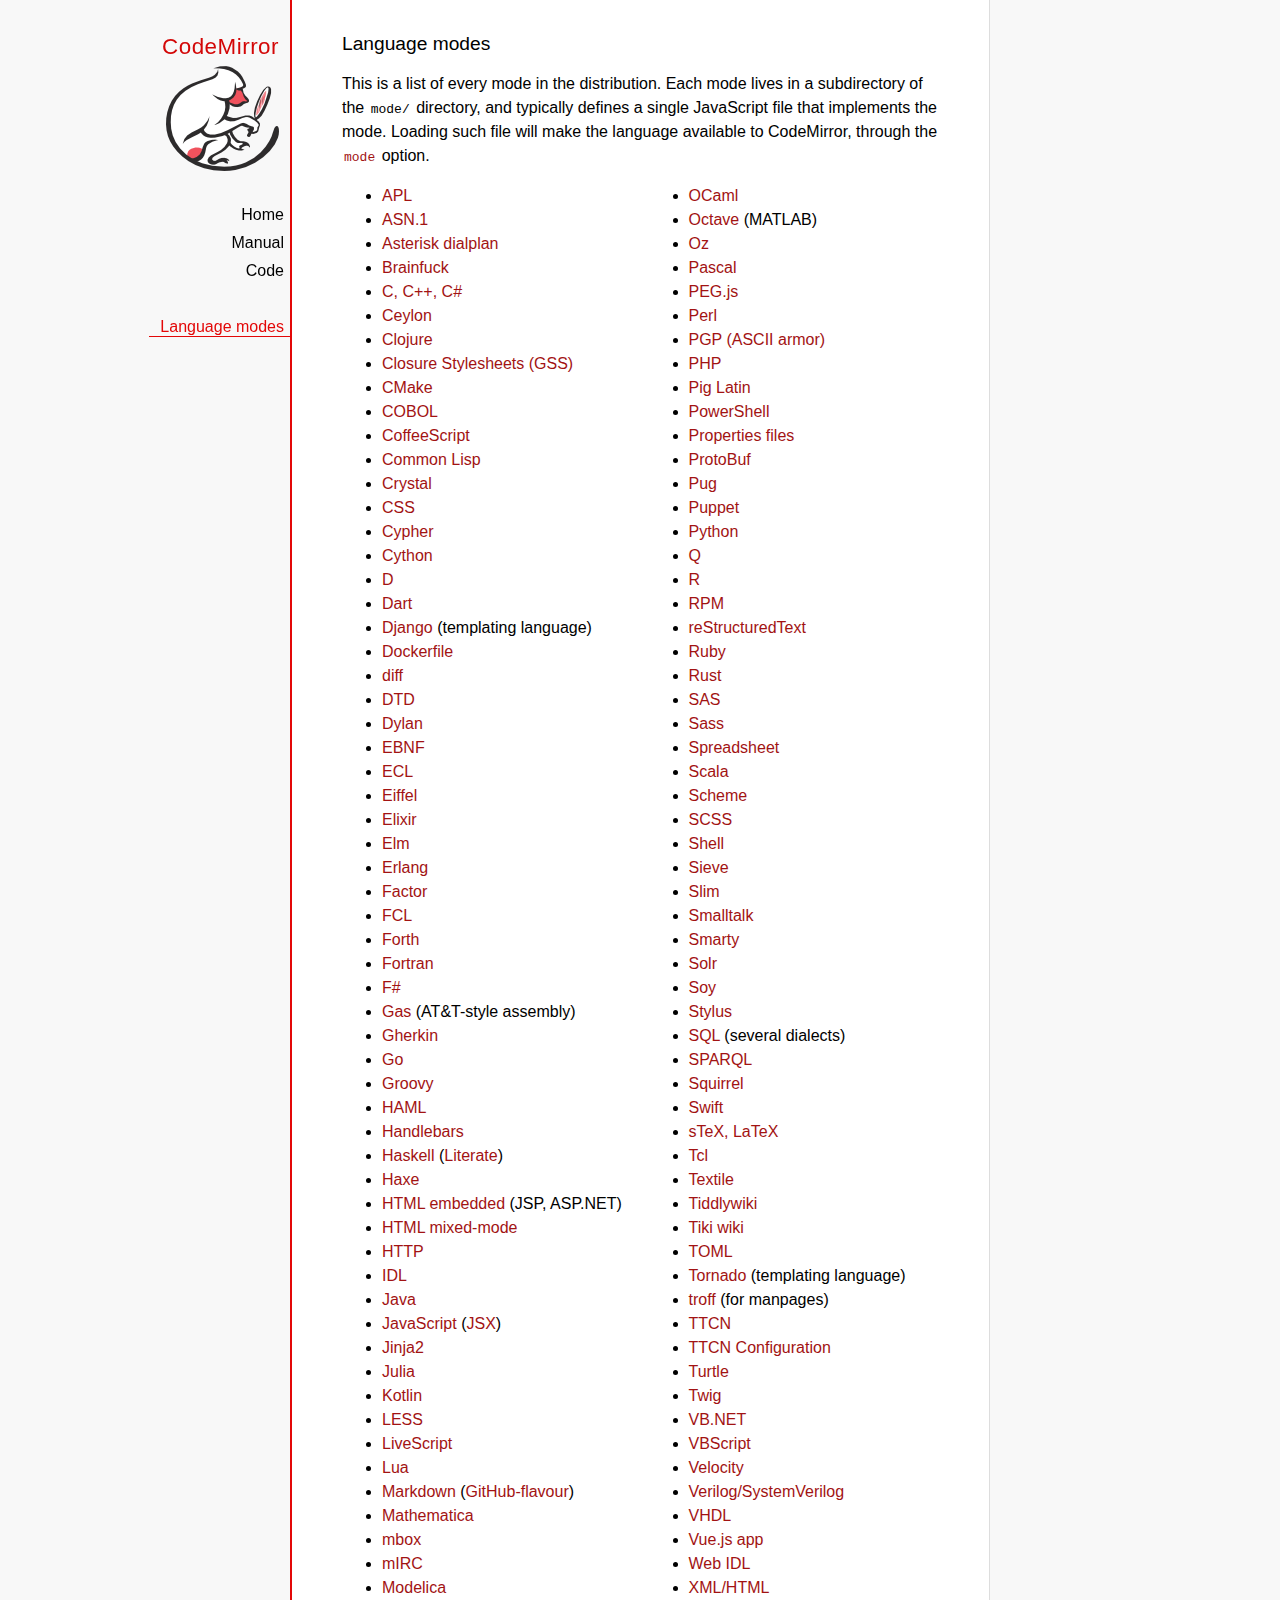
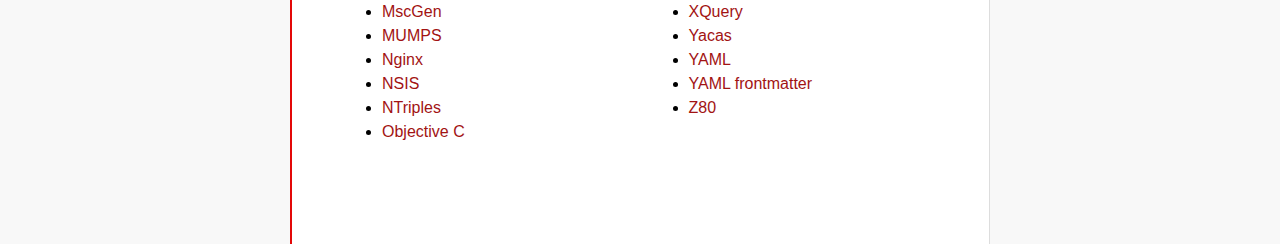
<file: course_connect/static/js/codemirror/mode/index.html>
<!doctype html>

<title>CodeMirror: Language Modes</title>
<meta charset="utf-8"/>
<link rel=stylesheet href="../doc/docs.css">

<div id=nav>
  <a href="http://codemirror.net"><h1>CodeMirror</h1><img id=logo src="../doc/logo.png"></a>

  <ul>
    <li><a href="../index.html">Home</a>
    <li><a href="../doc/manual.html">Manual</a>
    <li><a href="https://github.com/codemirror/codemirror">Code</a>
  </ul>
  <ul>
    <li><a class=active href="#">Language modes</a>
  </ul>
</div>

<article>

  <h2>Language modes</h2>

  <p>This is a list of every mode in the distribution. Each mode lives
in a subdirectory of the <code>mode/</code> directory, and typically
defines a single JavaScript file that implements the mode. Loading
such file will make the language available to CodeMirror, through
the <a href="../doc/manual.html#option_mode"><code>mode</code></a>
option.</p>

  <div style="-webkit-columns: 100px 2; -moz-columns: 100px 2; columns: 100px 2;">
    <ul style="margin-top: 0">
      <li><a href="apl/index.html">APL</a></li>
      <li><a href="asn.1/index.html">ASN.1</a></li>
      <li><a href="asterisk/index.html">Asterisk dialplan</a></li>
      <li><a href="brainfuck/index.html">Brainfuck</a></li>
      <li><a href="clike/index.html">C, C++, C#</a></li>
      <li><a href="clike/index.html">Ceylon</a></li>
      <li><a href="clojure/index.html">Clojure</a></li>
      <li><a href="css/gss.html">Closure Stylesheets (GSS)</a></li>
      <li><a href="cmake/index.html">CMake</a></li>
      <li><a href="cobol/index.html">COBOL</a></li>
      <li><a href="coffeescript/index.html">CoffeeScript</a></li>
      <li><a href="commonlisp/index.html">Common Lisp</a></li>
      <li><a href="crystal/index.html">Crystal</a></li>
      <li><a href="css/index.html">CSS</a></li>
      <li><a href="cypher/index.html">Cypher</a></li>
      <li><a href="python/index.html">Cython</a></li>
      <li><a href="d/index.html">D</a></li>
      <li><a href="dart/index.html">Dart</a></li>
      <li><a href="django/index.html">Django</a> (templating language)</li>
      <li><a href="dockerfile/index.html">Dockerfile</a></li>
      <li><a href="diff/index.html">diff</a></li>
      <li><a href="dtd/index.html">DTD</a></li>
      <li><a href="dylan/index.html">Dylan</a></li>
      <li><a href="ebnf/index.html">EBNF</a></li>
      <li><a href="ecl/index.html">ECL</a></li>
      <li><a href="eiffel/index.html">Eiffel</a></li>
      <li><a href="https://github.com/optick/codemirror-mode-elixir">Elixir</a></li>
      <li><a href="elm/index.html">Elm</a></li>
      <li><a href="erlang/index.html">Erlang</a></li>
      <li><a href="factor/index.html">Factor</a></li>
      <li><a href="fcl/index.html">FCL</a></li>
      <li><a href="forth/index.html">Forth</a></li>
      <li><a href="fortran/index.html">Fortran</a></li>
      <li><a href="mllike/index.html">F#</a></li>
      <li><a href="gas/index.html">Gas</a> (AT&amp;T-style assembly)</li>
      <li><a href="gherkin/index.html">Gherkin</a></li>
      <li><a href="go/index.html">Go</a></li>
      <li><a href="groovy/index.html">Groovy</a></li>
      <li><a href="haml/index.html">HAML</a></li>
      <li><a href="handlebars/index.html">Handlebars</a></li>
      <li><a href="haskell/index.html">Haskell</a> (<a href="haskell-literate/index.html">Literate</a>)</li>
      <li><a href="haxe/index.html">Haxe</a></li>
      <li><a href="htmlembedded/index.html">HTML embedded</a> (JSP, ASP.NET)</li>
      <li><a href="htmlmixed/index.html">HTML mixed-mode</a></li>
      <li><a href="http/index.html">HTTP</a></li>
      <li><a href="idl/index.html">IDL</a></li>
      <li><a href="clike/index.html">Java</a></li>
      <li><a href="javascript/index.html">JavaScript</a> (<a href="jsx/index.html">JSX</a>)</li>
      <li><a href="jinja2/index.html">Jinja2</a></li>
      <li><a href="julia/index.html">Julia</a></li>
      <li><a href="kotlin/index.html">Kotlin</a></li>
      <li><a href="css/less.html">LESS</a></li>
      <li><a href="livescript/index.html">LiveScript</a></li>
      <li><a href="lua/index.html">Lua</a></li>
      <li><a href="markdown/index.html">Markdown</a> (<a href="gfm/index.html">GitHub-flavour</a>)</li>
      <li><a href="mathematica/index.html">Mathematica</a></li>
      <li><a href="mbox/index.html">mbox</a></li>
      <li><a href="mirc/index.html">mIRC</a></li>
      <li><a href="modelica/index.html">Modelica</a></li>
      <li><a href="mscgen/index.html">MscGen</a></li>
      <li><a href="mumps/index.html">MUMPS</a></li>
      <li><a href="nginx/index.html">Nginx</a></li>
      <li><a href="nsis/index.html">NSIS</a></li>
      <li><a href="ntriples/index.html">NTriples</a></li>
      <li><a href="clike/index.html">Objective C</a></li>
      <li><a href="mllike/index.html">OCaml</a></li>
      <li><a href="octave/index.html">Octave</a> (MATLAB)</li>
      <li><a href="oz/index.html">Oz</a></li>
      <li><a href="pascal/index.html">Pascal</a></li>
      <li><a href="pegjs/index.html">PEG.js</a></li>
      <li><a href="perl/index.html">Perl</a></li>
      <li><a href="asciiarmor/index.html">PGP (ASCII armor)</a></li>
      <li><a href="php/index.html">PHP</a></li>
      <li><a href="pig/index.html">Pig Latin</a></li>
      <li><a href="powershell/index.html">PowerShell</a></li>
      <li><a href="properties/index.html">Properties files</a></li>
      <li><a href="protobuf/index.html">ProtoBuf</a></li>
      <li><a href="pug/index.html">Pug</a></li>
      <li><a href="puppet/index.html">Puppet</a></li>
      <li><a href="python/index.html">Python</a></li>
      <li><a href="q/index.html">Q</a></li>
      <li><a href="r/index.html">R</a></li>
      <li><a href="rpm/index.html">RPM</a></li>
      <li><a href="rst/index.html">reStructuredText</a></li>
      <li><a href="ruby/index.html">Ruby</a></li>
      <li><a href="rust/index.html">Rust</a></li>
      <li><a href="sas/index.html">SAS</a></li>
      <li><a href="sass/index.html">Sass</a></li>
      <li><a href="spreadsheet/index.html">Spreadsheet</a></li>
      <li><a href="clike/scala.html">Scala</a></li>
      <li><a href="scheme/index.html">Scheme</a></li>
      <li><a href="css/scss.html">SCSS</a></li>
      <li><a href="shell/index.html">Shell</a></li>
      <li><a href="sieve/index.html">Sieve</a></li>
      <li><a href="slim/index.html">Slim</a></li>
      <li><a href="smalltalk/index.html">Smalltalk</a></li>
      <li><a href="smarty/index.html">Smarty</a></li>
      <li><a href="solr/index.html">Solr</a></li>
      <li><a href="soy/index.html">Soy</a></li>
      <li><a href="stylus/index.html">Stylus</a></li>
      <li><a href="sql/index.html">SQL</a> (several dialects)</li>
      <li><a href="sparql/index.html">SPARQL</a></li>
      <li><a href="clike/index.html">Squirrel</a></li>
      <li><a href="swift/index.html">Swift</a></li>
      <li><a href="stex/index.html">sTeX, LaTeX</a></li>
      <li><a href="tcl/index.html">Tcl</a></li>
      <li><a href="textile/index.html">Textile</a></li>
      <li><a href="tiddlywiki/index.html">Tiddlywiki</a></li>
      <li><a href="tiki/index.html">Tiki wiki</a></li>
      <li><a href="toml/index.html">TOML</a></li>
      <li><a href="tornado/index.html">Tornado</a> (templating language)</li>
      <li><a href="troff/index.html">troff</a> (for manpages)</li>
      <li><a href="ttcn/index.html">TTCN</a></li>
      <li><a href="ttcn-cfg/index.html">TTCN Configuration</a></li>
      <li><a href="turtle/index.html">Turtle</a></li>
      <li><a href="twig/index.html">Twig</a></li>
      <li><a href="vb/index.html">VB.NET</a></li>
      <li><a href="vbscript/index.html">VBScript</a></li>
      <li><a href="velocity/index.html">Velocity</a></li>
      <li><a href="verilog/index.html">Verilog/SystemVerilog</a></li>
      <li><a href="vhdl/index.html">VHDL</a></li>
      <li><a href="vue/index.html">Vue.js app</a></li>
      <li><a href="webidl/index.html">Web IDL</a></li>
      <li><a href="xml/index.html">XML/HTML</a></li>
      <li><a href="xquery/index.html">XQuery</a></li>
      <li><a href="yacas/index.html">Yacas</a></li>
      <li><a href="yaml/index.html">YAML</a></li>
      <li><a href="yaml-frontmatter/index.html">YAML frontmatter</a></li>
      <li><a href="z80/index.html">Z80</a></li>
    </ul>
  </div>

</article>
</file>
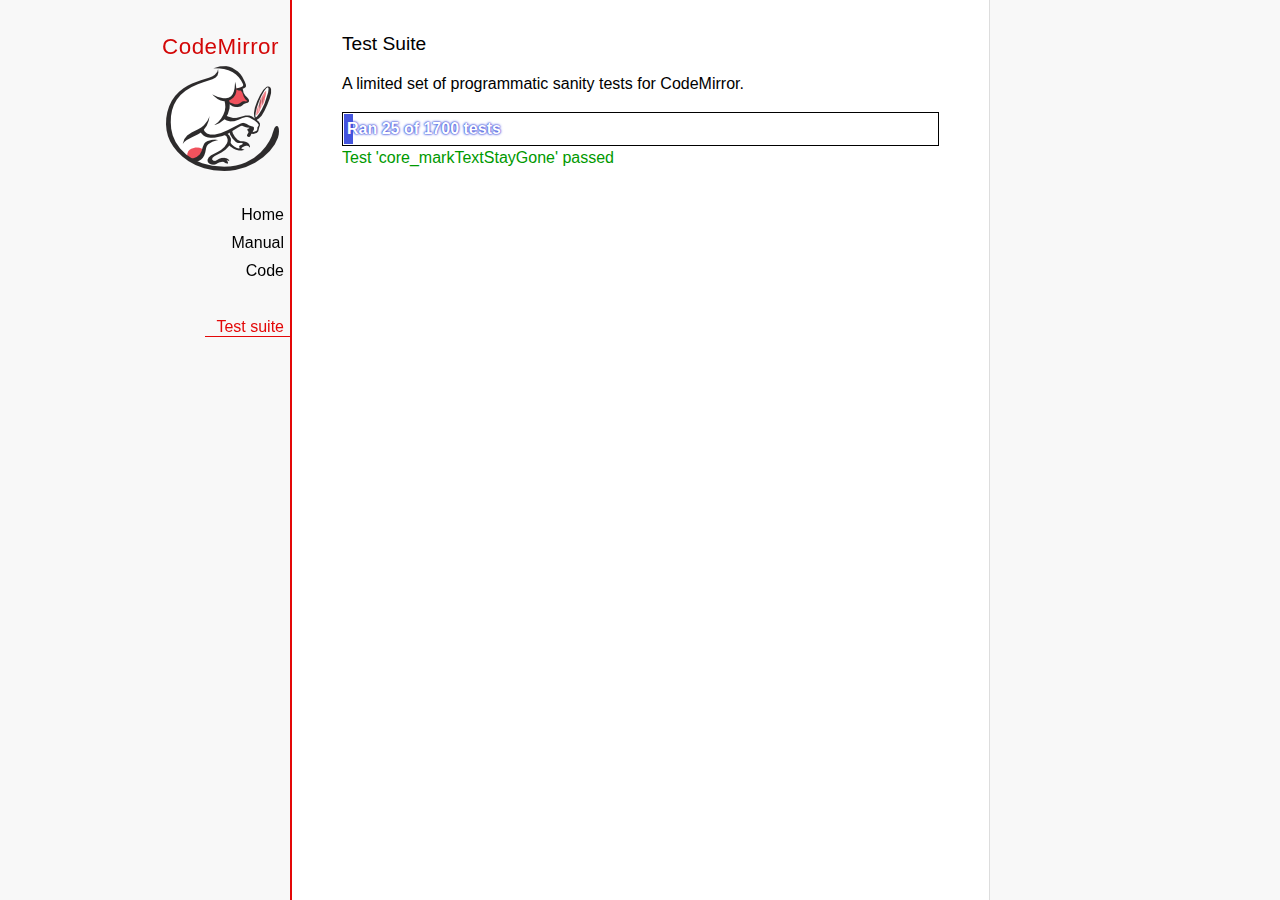
<file: course_connect/static/js/codemirror/test/index.html>
<!doctype html>

<meta charset="utf-8"/>
<title>CodeMirror: Test Suite</title>
<link rel=stylesheet href="../doc/docs.css">

<link rel="stylesheet" href="../lib/codemirror.css">
<link rel="stylesheet" href="mode_test.css">
<script src="../doc/activebookmark.js"></script>
<script src="../lib/codemirror.js"></script>
<script src="../mode/meta.js"></script>
<script src="../addon/mode/overlay.js"></script>
<script src="../addon/mode/multiplex.js"></script>
<script src="../addon/search/searchcursor.js"></script>
<script src="../addon/dialog/dialog.js"></script>
<script src="../addon/edit/matchbrackets.js"></script>
<script src="../addon/hint/sql-hint.js"></script>
<script src="../addon/comment/comment.js"></script>
<script src="../addon/mode/simple.js"></script>
<script src="../mode/css/css.js"></script>
<script src="../mode/clike/clike.js"></script>
<!-- clike must be after css or vim and sublime tests will fail -->
<script src="../mode/cypher/cypher.js"></script>
<script src="../mode/gfm/gfm.js"></script>
<script src="../mode/haml/haml.js"></script>
<script src="../mode/htmlmixed/htmlmixed.js"></script>
<script src="../mode/javascript/javascript.js"></script>
<script src="../mode/jsx/jsx.js"></script>
<script src="../mode/markdown/markdown.js"></script>
<script src="../mode/php/php.js"></script>
<script src="../mode/python/python.js"></script>
<script src="../mode/powershell/powershell.js"></script>
<script src="../mode/ruby/ruby.js"></script>
<script src="../mode/sass/sass.js"></script>
<script src="../mode/shell/shell.js"></script>
<script src="../mode/slim/slim.js"></script>
<script src="../mode/soy/soy.js"></script>
<script src="../mode/sql/sql.js"></script>
<script src="../mode/stex/stex.js"></script>
<script src="../mode/swift/swift.js"></script>
<script src="../mode/textile/textile.js"></script>
<script src="../mode/verilog/verilog.js"></script>
<script src="../mode/xml/xml.js"></script>
<script src="../mode/xquery/xquery.js"></script>
<script src="../keymap/emacs.js"></script>
<script src="../keymap/sublime.js"></script>
<script src="../keymap/vim.js"></script>
<script src="../mode/rust/rust.js"></script>
<script src="../mode/mscgen/mscgen.js"></script>
<script src="../mode/dylan/dylan.js"></script>

<style type="text/css">
  .ok {color: #090;}
  .fail {color: #e00;}
  .error {color: #c90;}
  .done {font-weight: bold;}
  #progress {
  background: #45d;
  color: white;
  text-shadow: 0 0 1px #45d, 0 0 2px #45d, 0 0 3px #45d;
  font-weight: bold;
  white-space: pre;
  }
  #testground {
  visibility: hidden;
  }
  #testground.offscreen {
  visibility: visible;
  position: absolute;
  left: -10000px;
  top: -10000px;
  }
  .CodeMirror { border: 1px solid black; }
</style>

<div id=nav>
  <a href="http://codemirror.net"><h1>CodeMirror</h1><img id=logo src="../doc/logo.png"></a>

  <ul>
    <li><a href="../index.html">Home</a>
    <li><a href="../doc/manual.html">Manual</a>
    <li><a href="https://github.com/codemirror/codemirror">Code</a>
  </ul>
  <ul>
    <li><a class=active href="#">Test suite</a>
  </ul>
</div>

<article>
  <h2>Test Suite</h2>

    <p>A limited set of programmatic sanity tests for CodeMirror.</p>

    <div style="border: 1px solid black; padding: 1px; max-width: 700px;">
      <div style="width: 0px;" id=progress><div style="padding: 3px;">Ran <span id="progress_ran">0</span><span id="progress_total"> of 0</span> tests</div></div>
    </div>
    <p id=status>Please enable JavaScript...</p>
    <div id=output></div>

    <div id=testground></div>

    <script src="driver.js"></script>
    <script src="test.js"></script>
    <script src="doc_test.js"></script>
    <script src="multi_test.js"></script>
    <script src="contenteditable_test.js"></script>
    <script src="scroll_test.js"></script>
    <script src="comment_test.js"></script>
    <script src="search_test.js"></script>
    <script src="mode_test.js"></script>

    <script src="../mode/clike/test.js"></script>
    <script src="../mode/css/test.js"></script>
    <script src="../mode/css/gss_test.js"></script>
    <script src="../mode/css/scss_test.js"></script>
    <script src="../mode/css/less_test.js"></script>
    <script src="../mode/cypher/test.js"></script>
    <script src="../mode/gfm/test.js"></script>
    <script src="../mode/haml/test.js"></script>
    <script src="../mode/javascript/test.js"></script>
    <script src="../mode/jsx/test.js"></script>
    <script src="../mode/markdown/test.js"></script>
    <script src="../mode/php/test.js"></script>
    <script src="../mode/powershell/test.js"></script>
    <script src="../mode/ruby/test.js"></script>
    <script src="../mode/sass/test.js"></script>
    <script src="../mode/shell/test.js"></script>
    <script src="../mode/slim/test.js"></script>
    <script src="../mode/soy/test.js"></script>
    <script src="../mode/stex/test.js"></script>
    <script src="../mode/swift/test.js"></script>
    <script src="../mode/textile/test.js"></script>
    <script src="../mode/verilog/test.js"></script>
    <script src="../mode/xml/test.js"></script>
    <script src="../mode/xquery/test.js"></script>
    <script src="../mode/python/test.js"></script>
    <script src="../mode/rust/test.js"></script>
    <script src="../mode/mscgen/mscgen_test.js"></script>
    <script src="../mode/mscgen/xu_test.js"></script>
    <script src="../mode/mscgen/msgenny_test.js"></script>
    <script src="../mode/dylan/test.js"></script>
    <script src="../addon/mode/multiplex_test.js"></script>
    <script src="emacs_test.js"></script>
    <script src="sql-hint-test.js"></script>
    <script src="sublime_test.js"></script>
    <script src="vim_test.js"></script>
    <script>
      window.onload = runHarness;
      CodeMirror.on(window, 'hashchange', runHarness);

      function esc(str) {
        return str.replace(/[<&]/, function(ch) { return ch == "<" ? "&lt;" : "&amp;"; });
      }

      var output = document.getElementById("output"),
          progress = document.getElementById("progress"),
          progressRan = document.getElementById("progress_ran").childNodes[0],
          progressTotal = document.getElementById("progress_total").childNodes[0];
      var count = 0,
          failed = 0,
          skipped = 0,
          bad = "",
          running = false, // Flag that states tests are running
          quit = false, // Flag to quit tests ASAP
          verbose = false; // Adds message for *every* test to output

      function runHarness(){
        if (running) {
          quit = true;
          setStatus("Restarting tests...", '', true);
          setTimeout(function(){runHarness();}, 500);
          return;
        }
        filters = [];
        verbose = false;
        if (window.location.hash.substr(1)){
          var strings = window.location.hash.substr(1).split(",");
          while (strings.length) {
            var s = strings.shift();
            if (s === "verbose")
              verbose = true;
            else
              filters.push(parseTestFilter(decodeURIComponent(s)));
          }
        }
        quit = false;
        running = true;
        setStatus("Loading tests...");
        count = 0;
        failed = 0;
        skipped = 0;
        bad = "";
        totalTests = countTests();
        progressTotal.nodeValue = " of " + totalTests;
        progressRan.nodeValue = count;
        output.innerHTML = '';
        document.getElementById("testground").innerHTML = "<form>" +
          "<textarea id=\"code\" name=\"code\"></textarea>" +
          "<input type=submit value=ok name=submit>" +
          "</form>";
        runTests(displayTest);
      }

      function setStatus(message, className, force){
        if (quit && !force) return;
        if (!message) throw("must provide message");
        var status = document.getElementById("status").childNodes[0];
        status.nodeValue = message;
        status.parentNode.className = className;
      }
      function addOutput(name, className, code){
        var newOutput = document.createElement("dl");
        var newTitle = document.createElement("dt");
        newTitle.className = className;
        newTitle.appendChild(document.createTextNode(name));
        newOutput.appendChild(newTitle);
        var newMessage = document.createElement("dd");
        newMessage.innerHTML = code;
        newOutput.appendChild(newTitle);
        newOutput.appendChild(newMessage);
        output.appendChild(newOutput);
      }
      function displayTest(type, name, customMessage) {
        var message = "???";
        if (type != "done" && type != "skipped") ++count;
        progress.style.width = (count * (progress.parentNode.clientWidth - 2) / (totalTests || 1)) + "px";
        progressRan.nodeValue = count;
        if (type == "ok") {
          message = "Test '" + name + "' passed";
          if (!verbose) customMessage = false;
        } else if (type == "skipped") {
          message = "Test '" + name + "' skipped";
          ++skipped;
          if (!verbose) customMessage = false;
        } else if (type == "expected") {
          message = "Test '" + name + "' failed as expected";
          if (!verbose) customMessage = false;
        } else if (type == "error" || type == "fail") {
          ++failed;
          message = "Test '" + name + "' failed";
        } else if (type == "done") {
          if (failed) {
            type += " fail";
            message = failed + " failure" + (failed > 1 ? "s" : "");
          } else if (count < totalTests) {
            failed = totalTests - count;
            type += " fail";
            message = failed + " failure" + (failed > 1 ? "s" : "");
          } else {
            type += " ok";
            message = "All passed";
            if (skipped) {
              message += " (" + skipped + " skipped)";
            }
          }
          progressTotal.nodeValue = '';
          customMessage = true; // Hack to avoid adding to output
        }
        if (verbose && !customMessage)  customMessage = message;
        setStatus(message, type);
        if (customMessage && customMessage.length > 0) {
          addOutput(name, type, customMessage);
        }
      }
    </script>

</article>
</file>
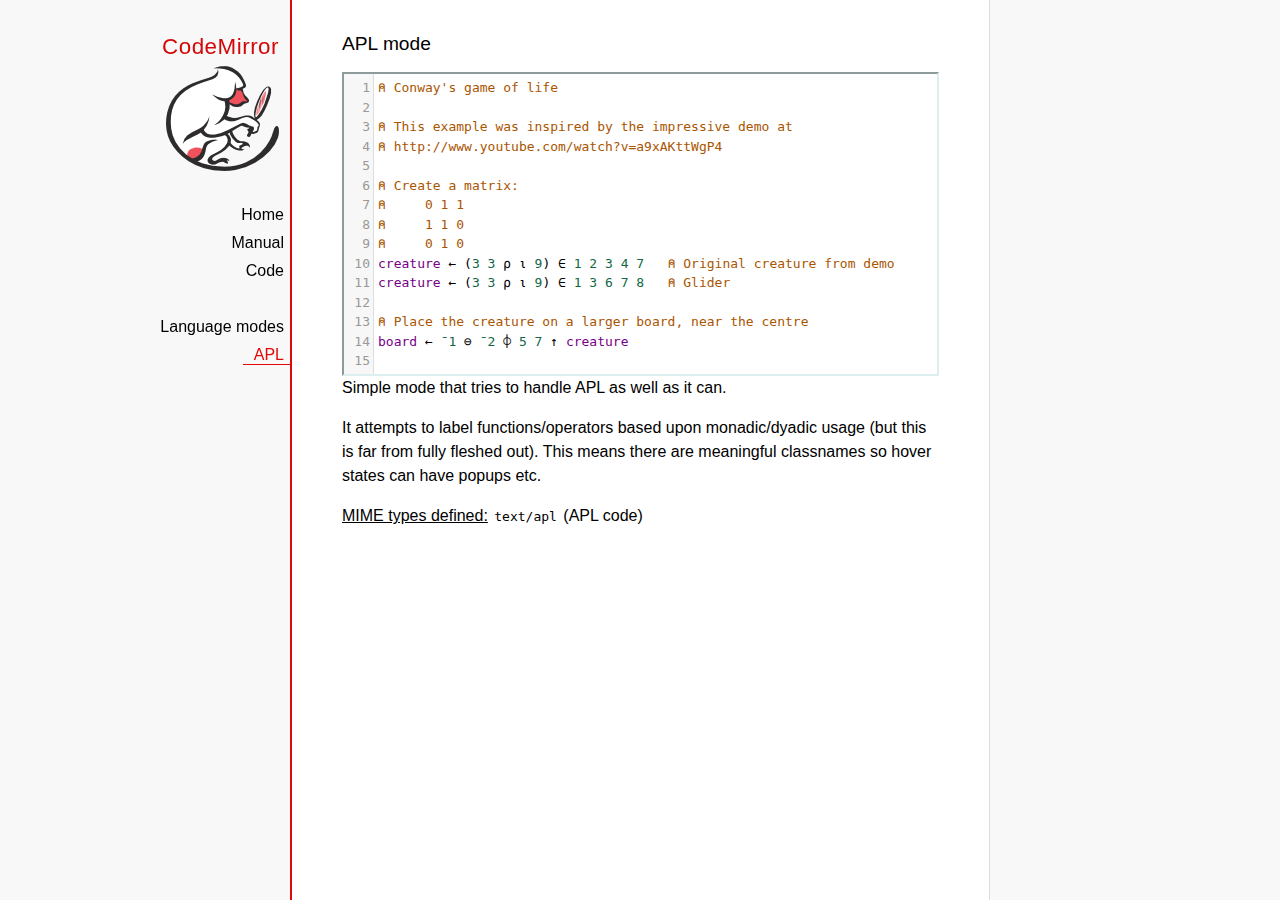
<file: course_connect/static/js/codemirror/mode/apl/index.html>
<!doctype html>

<title>CodeMirror: APL mode</title>
<meta charset="utf-8"/>
<link rel=stylesheet href="../../doc/docs.css">

<link rel="stylesheet" href="../../lib/codemirror.css">
<script src="../../lib/codemirror.js"></script>
<script src="../../addon/edit/matchbrackets.js"></script>
<script src="./apl.js"></script>
<style>
	.CodeMirror { border: 2px inset #dee; }
    </style>
<div id=nav>
  <a href="http://codemirror.net"><h1>CodeMirror</h1><img id=logo src="../../doc/logo.png"></a>

  <ul>
    <li><a href="../../index.html">Home</a>
    <li><a href="../../doc/manual.html">Manual</a>
    <li><a href="https://github.com/codemirror/codemirror">Code</a>
  </ul>
  <ul>
    <li><a href="../index.html">Language modes</a>
    <li><a class=active href="#">APL</a>
  </ul>
</div>

<article>
<h2>APL mode</h2>
<form><textarea id="code" name="code">
⍝ Conway's game of life

⍝ This example was inspired by the impressive demo at
⍝ http://www.youtube.com/watch?v=a9xAKttWgP4

⍝ Create a matrix:
⍝     0 1 1
⍝     1 1 0
⍝     0 1 0
creature ← (3 3 ⍴ ⍳ 9) ∈ 1 2 3 4 7   ⍝ Original creature from demo
creature ← (3 3 ⍴ ⍳ 9) ∈ 1 3 6 7 8   ⍝ Glider

⍝ Place the creature on a larger board, near the centre
board ← ¯1 ⊖ ¯2 ⌽ 5 7 ↑ creature

⍝ A function to move from one generation to the next
life ← {∨/ 1 ⍵ ∧ 3 4 = ⊂+/ +⌿ 1 0 ¯1 ∘.⊖ 1 0 ¯1 ⌽¨ ⊂⍵}

⍝ Compute n-th generation and format it as a
⍝ character matrix
gen ← {' #'[(life ⍣ ⍵) board]}

⍝ Show first three generations
(gen 1) (gen 2) (gen 3)
</textarea></form>

    <script>
      var editor = CodeMirror.fromTextArea(document.getElementById("code"), {
        lineNumbers: true,
        matchBrackets: true,
        mode: "text/apl"
      });
    </script>

    <p>Simple mode that tries to handle APL as well as it can.</p>
    <p>It attempts to label functions/operators based upon
    monadic/dyadic usage (but this is far from fully fleshed out).
    This means there are meaningful classnames so hover states can
    have popups etc.</p>

    <p><strong>MIME types defined:</strong> <code>text/apl</code> (APL code)</p>
  </article>
</file>
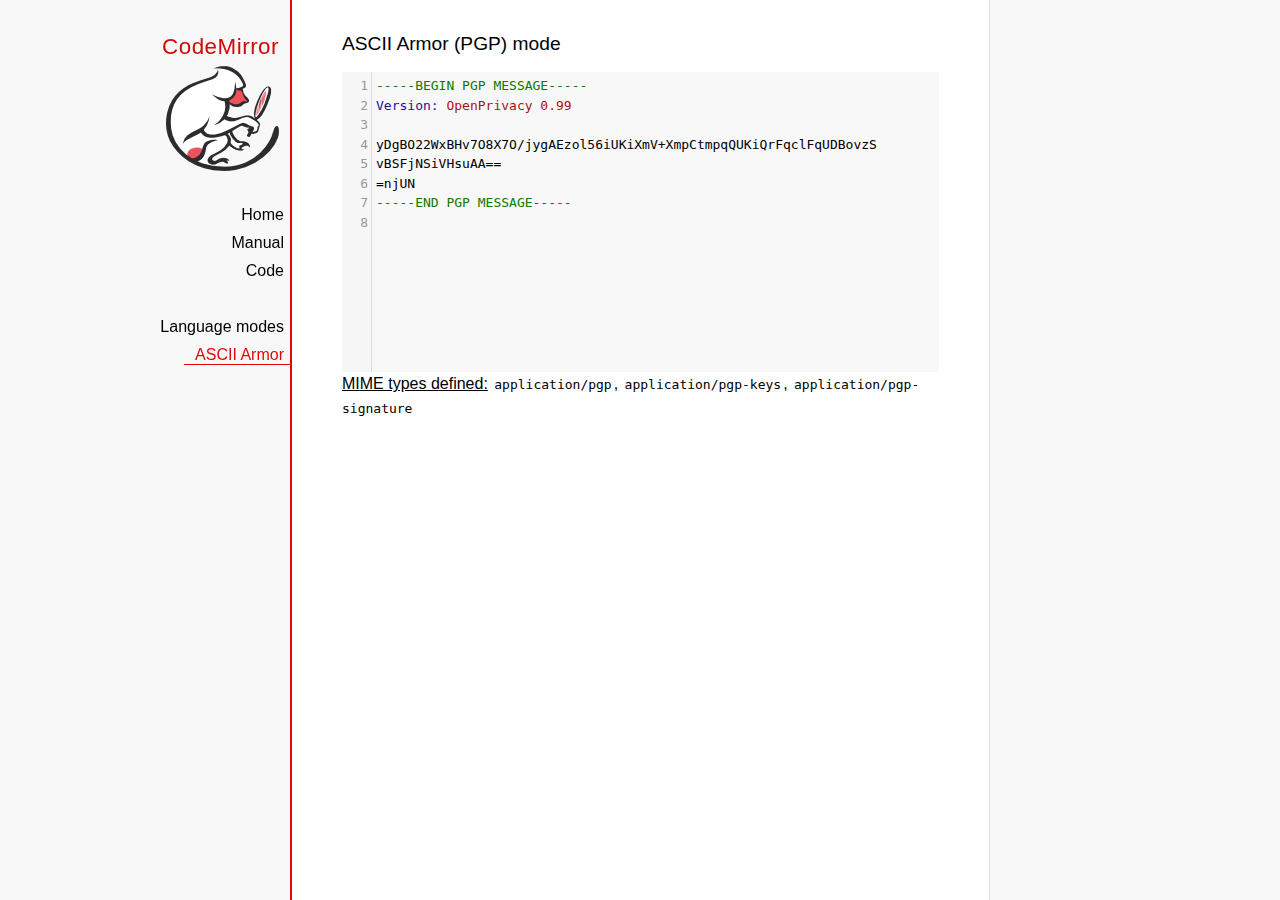
<file: course_connect/static/js/codemirror/mode/asciiarmor/index.html>
<!doctype html>

<title>CodeMirror: ASCII Armor (PGP) mode</title>
<meta charset="utf-8"/>
<link rel=stylesheet href="../../doc/docs.css">

<link rel="stylesheet" href="../../lib/codemirror.css">
<script src="../../lib/codemirror.js"></script>
<script src="asciiarmor.js"></script>
<style>.CodeMirror {background: #f8f8f8;}</style>
<div id=nav>
  <a href="http://codemirror.net"><h1>CodeMirror</h1><img id=logo src="../../doc/logo.png"></a>

  <ul>
    <li><a href="../../index.html">Home</a>
    <li><a href="../../doc/manual.html">Manual</a>
    <li><a href="https://github.com/codemirror/codemirror">Code</a>
  </ul>
  <ul>
    <li><a href="../index.html">Language modes</a>
    <li><a class=active href="#">ASCII Armor</a>
  </ul>
</div>

<article>
<h2>ASCII Armor (PGP) mode</h2>
<form><textarea id="code" name="code">
-----BEGIN PGP MESSAGE-----
Version: OpenPrivacy 0.99

yDgBO22WxBHv7O8X7O/jygAEzol56iUKiXmV+XmpCtmpqQUKiQrFqclFqUDBovzS
vBSFjNSiVHsuAA==
=njUN
-----END PGP MESSAGE-----
</textarea></form>

<script>
var editor = CodeMirror.fromTextArea(document.getElementById("code"), {
  lineNumbers: true
});
</script>

<p><strong>MIME types
defined:</strong> <code>application/pgp</code>, <code>application/pgp-keys</code>, <code>application/pgp-signature</code></p>

</article>
</file>
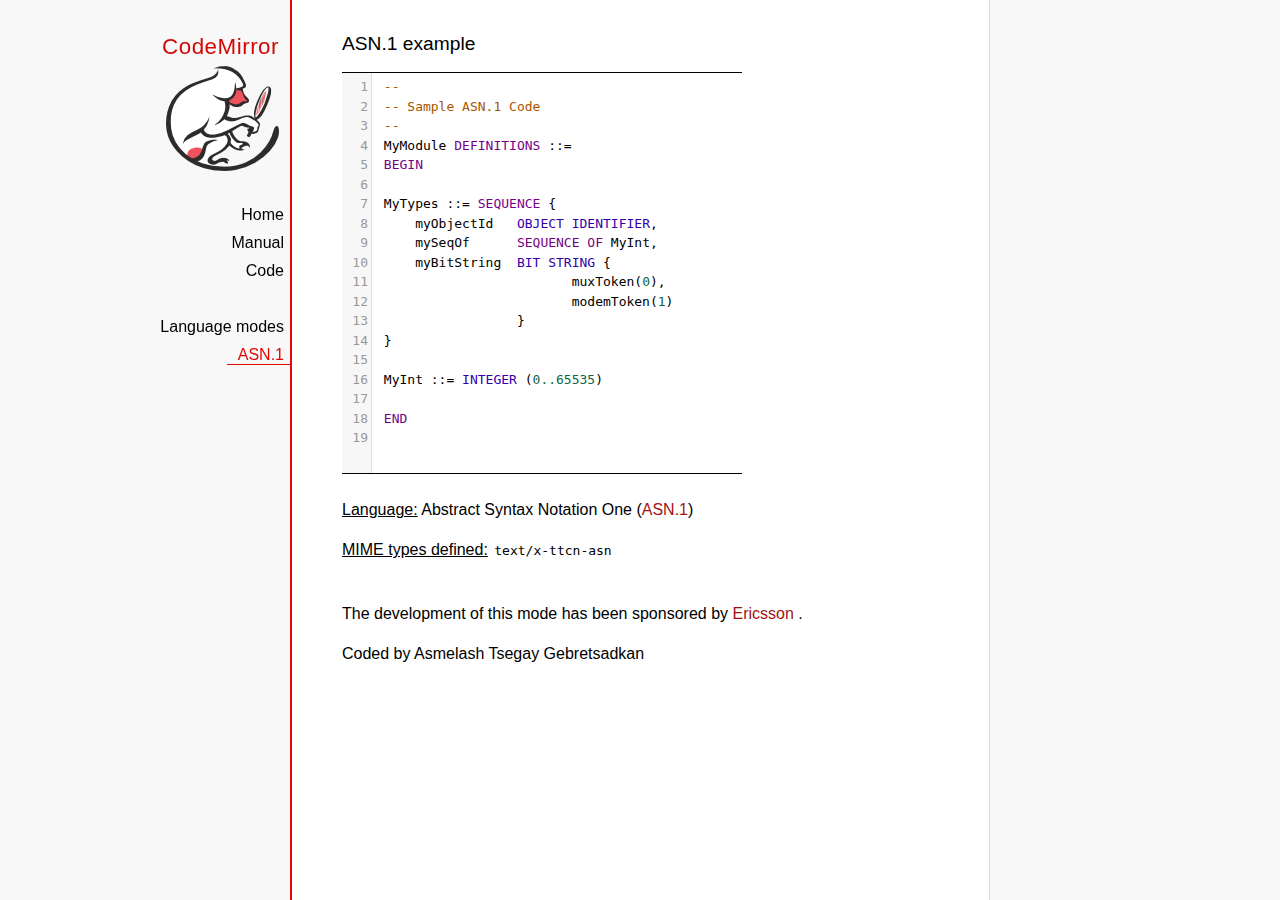
<file: course_connect/static/js/codemirror/mode/asn.1/index.html>
﻿<!doctype html>

<title>CodeMirror: ASN.1 mode</title>
<meta charset="utf-8"/>
<link rel=stylesheet href="../../doc/docs.css">

<link rel="stylesheet" href="../../lib/codemirror.css">
<script src="../../lib/codemirror.js"></script>
<script src="asn.1.js"></script>
<style type="text/css">
    .CodeMirror {
        border-top: 1px solid black;
        border-bottom: 1px solid black;
    }
</style>
<div id=nav>
    <a href="http://codemirror.net"><h1>CodeMirror</h1>
        <img id=logo src="../../doc/logo.png">
    </a>

    <ul>
        <li><a href="../../index.html">Home</a>
        <li><a href="../../doc/manual.html">Manual</a>
        <li><a href="https://github.com/codemirror/codemirror">Code</a>
    </ul>
    <ul>
        <li><a href="../index.html">Language modes</a>
        <li><a class=active href="http://en.wikipedia.org/wiki/Abstract_Syntax_Notation_One">ASN.1</a>
    </ul>
</div>
<article>
    <h2>ASN.1 example</h2>
    <div>
        <textarea id="ttcn-asn-code">
 --
 -- Sample ASN.1 Code
 --
 MyModule DEFINITIONS ::=
 BEGIN

 MyTypes ::= SEQUENCE {
     myObjectId   OBJECT IDENTIFIER,
     mySeqOf      SEQUENCE OF MyInt,
     myBitString  BIT STRING {
                         muxToken(0),
                         modemToken(1)
                  }
 }

 MyInt ::= INTEGER (0..65535)

 END
        </textarea>
    </div>

    <script>
        var ttcnEditor = CodeMirror.fromTextArea(document.getElementById("ttcn-asn-code"), {
            lineNumbers: true,
            matchBrackets: true,
            mode: "text/x-ttcn-asn"
        });
        ttcnEditor.setSize(400, 400);
        var mac = CodeMirror.keyMap.default == CodeMirror.keyMap.macDefault;
        CodeMirror.keyMap.default[(mac ? "Cmd" : "Ctrl") + "-Space"] = "autocomplete";
    </script>
    <br/>
    <p><strong>Language:</strong> Abstract Syntax Notation One
        (<a href="http://www.itu.int/en/ITU-T/asn1/Pages/introduction.aspx">ASN.1</a>)
    </p>
    <p><strong>MIME types defined:</strong> <code>text/x-ttcn-asn</code></p>

    <br/>
    <p>The development of this mode has been sponsored by <a href="http://www.ericsson.com/">Ericsson
    </a>.</p>
    <p>Coded by Asmelash Tsegay Gebretsadkan </p>
</article>
</file>
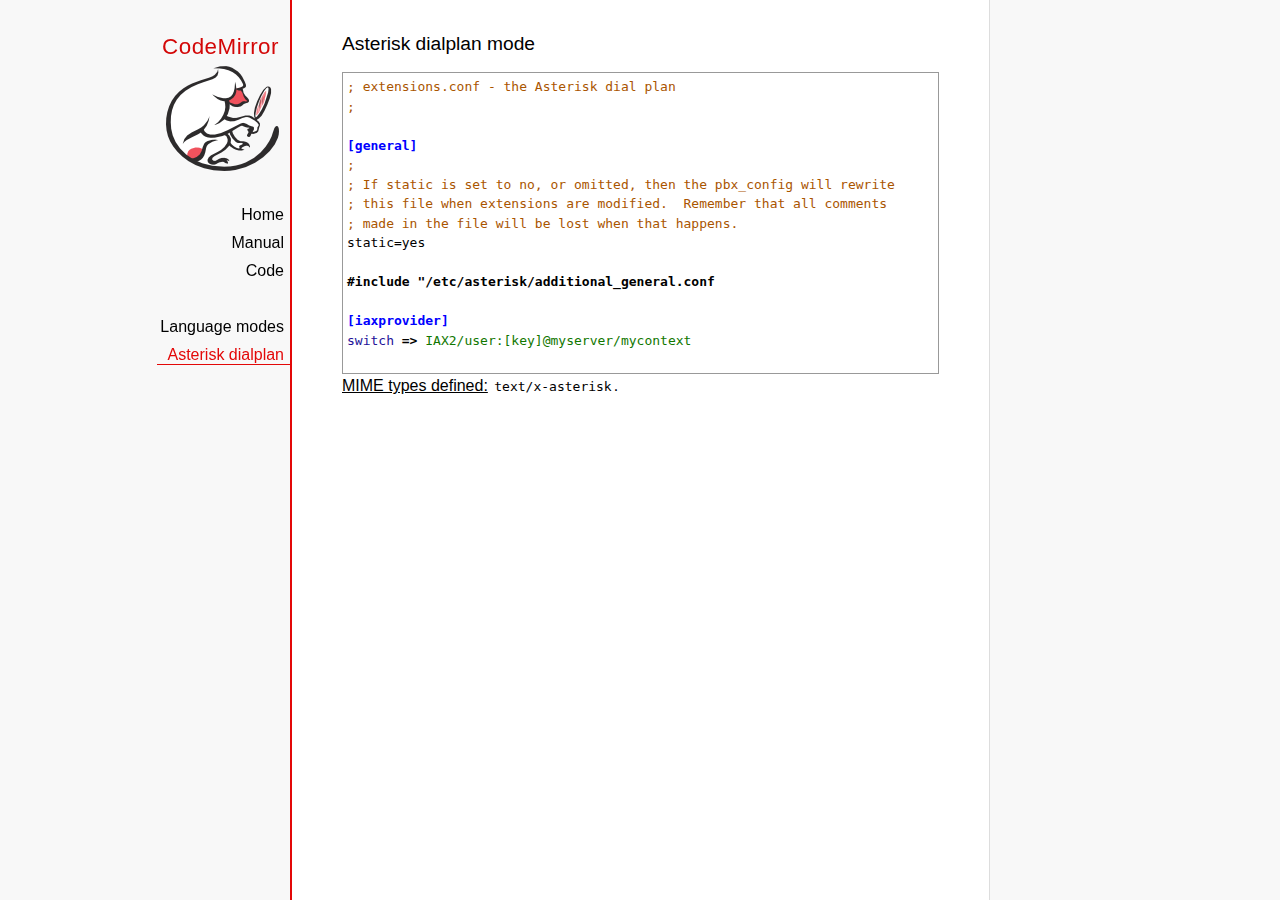
<file: course_connect/static/js/codemirror/mode/asterisk/index.html>
<!doctype html>

<title>CodeMirror: Asterisk dialplan mode</title>
<meta charset="utf-8"/>
<link rel=stylesheet href="../../doc/docs.css">

<link rel="stylesheet" href="../../lib/codemirror.css">
<script src="../../lib/codemirror.js"></script>
<script src="asterisk.js"></script>
<style>
      .CodeMirror {border: 1px solid #999;}
      .cm-s-default span.cm-arrow { color: red; }
    </style>
<div id=nav>
  <a href="http://codemirror.net"><h1>CodeMirror</h1><img id=logo src="../../doc/logo.png"></a>

  <ul>
    <li><a href="../../index.html">Home</a>
    <li><a href="../../doc/manual.html">Manual</a>
    <li><a href="https://github.com/codemirror/codemirror">Code</a>
  </ul>
  <ul>
    <li><a href="../index.html">Language modes</a>
    <li><a class=active href="#">Asterisk dialplan</a>
  </ul>
</div>

<article>
<h2>Asterisk dialplan mode</h2>
<form><textarea id="code" name="code">
; extensions.conf - the Asterisk dial plan
;

[general]
;
; If static is set to no, or omitted, then the pbx_config will rewrite
; this file when extensions are modified.  Remember that all comments
; made in the file will be lost when that happens.
static=yes

#include "/etc/asterisk/additional_general.conf

[iaxprovider]
switch => IAX2/user:[key]@myserver/mycontext

[dynamic]
#exec /usr/bin/dynamic-peers.pl

[trunkint]
;
; International long distance through trunk
;
exten => _9011.,1,Macro(dundi-e164,${EXTEN:4})
exten => _9011.,n,Dial(${GLOBAL(TRUNK)}/${FILTER(0-9,${EXTEN:${GLOBAL(TRUNKMSD)}})})

[local]
;
; Master context for local, toll-free, and iaxtel calls only
;
ignorepat => 9
include => default

[demo]
include => stdexten
;
; We start with what to do when a call first comes in.
;
exten => s,1,Wait(1)			; Wait a second, just for fun
same  => n,Answer			; Answer the line
same  => n,Set(TIMEOUT(digit)=5)	; Set Digit Timeout to 5 seconds
same  => n,Set(TIMEOUT(response)=10)	; Set Response Timeout to 10 seconds
same  => n(restart),BackGround(demo-congrats)	; Play a congratulatory message
same  => n(instruct),BackGround(demo-instruct)	; Play some instructions
same  => n,WaitExten			; Wait for an extension to be dialed.

exten => 2,1,BackGround(demo-moreinfo)	; Give some more information.
exten => 2,n,Goto(s,instruct)

exten => 3,1,Set(LANGUAGE()=fr)		; Set language to french
exten => 3,n,Goto(s,restart)		; Start with the congratulations

exten => 1000,1,Goto(default,s,1)
;
; We also create an example user, 1234, who is on the console and has
; voicemail, etc.
;
exten => 1234,1,Playback(transfer,skip)		; "Please hold while..."
					; (but skip if channel is not up)
exten => 1234,n,Gosub(${EXTEN},stdexten(${GLOBAL(CONSOLE)}))
exten => 1234,n,Goto(default,s,1)		; exited Voicemail

exten => 1235,1,Voicemail(1234,u)		; Right to voicemail

exten => 1236,1,Dial(Console/dsp)		; Ring forever
exten => 1236,n,Voicemail(1234,b)		; Unless busy

;
; # for when they're done with the demo
;
exten => #,1,Playback(demo-thanks)	; "Thanks for trying the demo"
exten => #,n,Hangup			; Hang them up.

;
; A timeout and "invalid extension rule"
;
exten => t,1,Goto(#,1)			; If they take too long, give up
exten => i,1,Playback(invalid)		; "That's not valid, try again"

;
; Create an extension, 500, for dialing the
; Asterisk demo.
;
exten => 500,1,Playback(demo-abouttotry); Let them know what's going on
exten => 500,n,Dial(IAX2/guest@pbx.digium.com/s@default)	; Call the Asterisk demo
exten => 500,n,Playback(demo-nogo)	; Couldn't connect to the demo site
exten => 500,n,Goto(s,6)		; Return to the start over message.

;
; Create an extension, 600, for evaluating echo latency.
;
exten => 600,1,Playback(demo-echotest)	; Let them know what's going on
exten => 600,n,Echo			; Do the echo test
exten => 600,n,Playback(demo-echodone)	; Let them know it's over
exten => 600,n,Goto(s,6)		; Start over

;
;	You can use the Macro Page to intercom a individual user
exten => 76245,1,Macro(page,SIP/Grandstream1)
; or if your peernames are the same as extensions
exten => _7XXX,1,Macro(page,SIP/${EXTEN})
;
;
; System Wide Page at extension 7999
;
exten => 7999,1,Set(TIMEOUT(absolute)=60)
exten => 7999,2,Page(Local/Grandstream1@page&Local/Xlite1@page&Local/1234@page/n,d)

; Give voicemail at extension 8500
;
exten => 8500,1,VoicemailMain
exten => 8500,n,Goto(s,6)

    </textarea></form>
    <script>
      var editor = CodeMirror.fromTextArea(document.getElementById("code"), {
        mode: "text/x-asterisk",
        matchBrackets: true,
        lineNumber: true
      });
    </script>

    <p><strong>MIME types defined:</strong> <code>text/x-asterisk</code>.</p>

  </article>
</file>
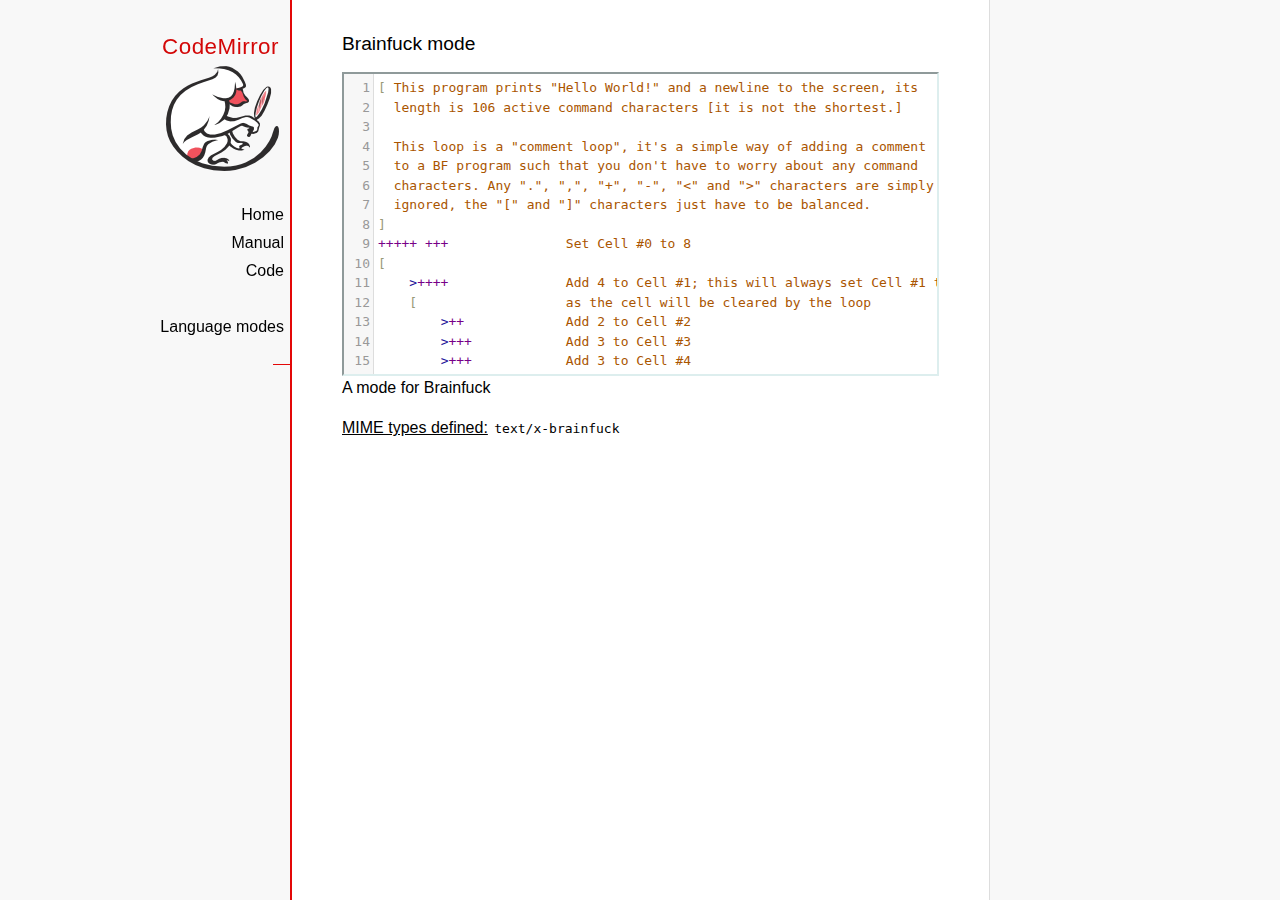
<file: course_connect/static/js/codemirror/mode/brainfuck/index.html>
<!doctype html>

<title>CodeMirror: Brainfuck mode</title>
<meta charset="utf-8"/>
<link rel=stylesheet href="../../doc/docs.css">

<link rel="stylesheet" href="../../lib/codemirror.css">
<script src="../../lib/codemirror.js"></script>
<script src="../../addon/edit/matchbrackets.js"></script>
<script src="./brainfuck.js"></script>
<style>
	.CodeMirror { border: 2px inset #dee; }
    </style>
<div id=nav>
  <a href="http://codemirror.net"><h1>CodeMirror</h1><img id=logo src="../../doc/logo.png"></a>

  <ul>
    <li><a href="../../index.html">Home</a>
    <li><a href="../../doc/manual.html">Manual</a>
    <li><a href="https://github.com/codemirror/codemirror">Code</a>
  </ul>
  <ul>
    <li><a href="../index.html">Language modes</a>
    <li><a class=active href="#"></a>
  </ul>
</div>

<article>
<h2>Brainfuck mode</h2>
<form><textarea id="code" name="code">
[ This program prints "Hello World!" and a newline to the screen, its
  length is 106 active command characters [it is not the shortest.]

  This loop is a "comment loop", it's a simple way of adding a comment
  to a BF program such that you don't have to worry about any command
  characters. Any ".", ",", "+", "-", "&lt;" and "&gt;" characters are simply
  ignored, the "[" and "]" characters just have to be balanced.
]
+++++ +++               Set Cell #0 to 8
[
    &gt;++++               Add 4 to Cell #1; this will always set Cell #1 to 4
    [                   as the cell will be cleared by the loop
        &gt;++             Add 2 to Cell #2
        &gt;+++            Add 3 to Cell #3
        &gt;+++            Add 3 to Cell #4
        &gt;+              Add 1 to Cell #5
        &lt;&lt;&lt;&lt;-           Decrement the loop counter in Cell #1
    ]                   Loop till Cell #1 is zero; number of iterations is 4
    &gt;+                  Add 1 to Cell #2
    &gt;+                  Add 1 to Cell #3
    &gt;-                  Subtract 1 from Cell #4
    &gt;&gt;+                 Add 1 to Cell #6
    [&lt;]                 Move back to the first zero cell you find; this will
                        be Cell #1 which was cleared by the previous loop
    &lt;-                  Decrement the loop Counter in Cell #0
]                       Loop till Cell #0 is zero; number of iterations is 8

The result of this is:
Cell No :   0   1   2   3   4   5   6
Contents:   0   0  72 104  88  32   8
Pointer :   ^

&gt;&gt;.                     Cell #2 has value 72 which is 'H'
&gt;---.                   Subtract 3 from Cell #3 to get 101 which is 'e'
+++++++..+++.           Likewise for 'llo' from Cell #3
&gt;&gt;.                     Cell #5 is 32 for the space
&lt;-.                     Subtract 1 from Cell #4 for 87 to give a 'W'
&lt;.                      Cell #3 was set to 'o' from the end of 'Hello'
+++.------.--------.    Cell #3 for 'rl' and 'd'
&gt;&gt;+.                    Add 1 to Cell #5 gives us an exclamation point
&gt;++.                    And finally a newline from Cell #6
</textarea></form>

    <script>
      var editor = CodeMirror.fromTextArea(document.getElementById("code"), {
        lineNumbers: true,
        matchBrackets: true,
        mode: "text/x-brainfuck"
      });
    </script>

    <p>A mode for Brainfuck</p>

    <p><strong>MIME types defined:</strong> <code>text/x-brainfuck</code></p>
  </article>
</file>
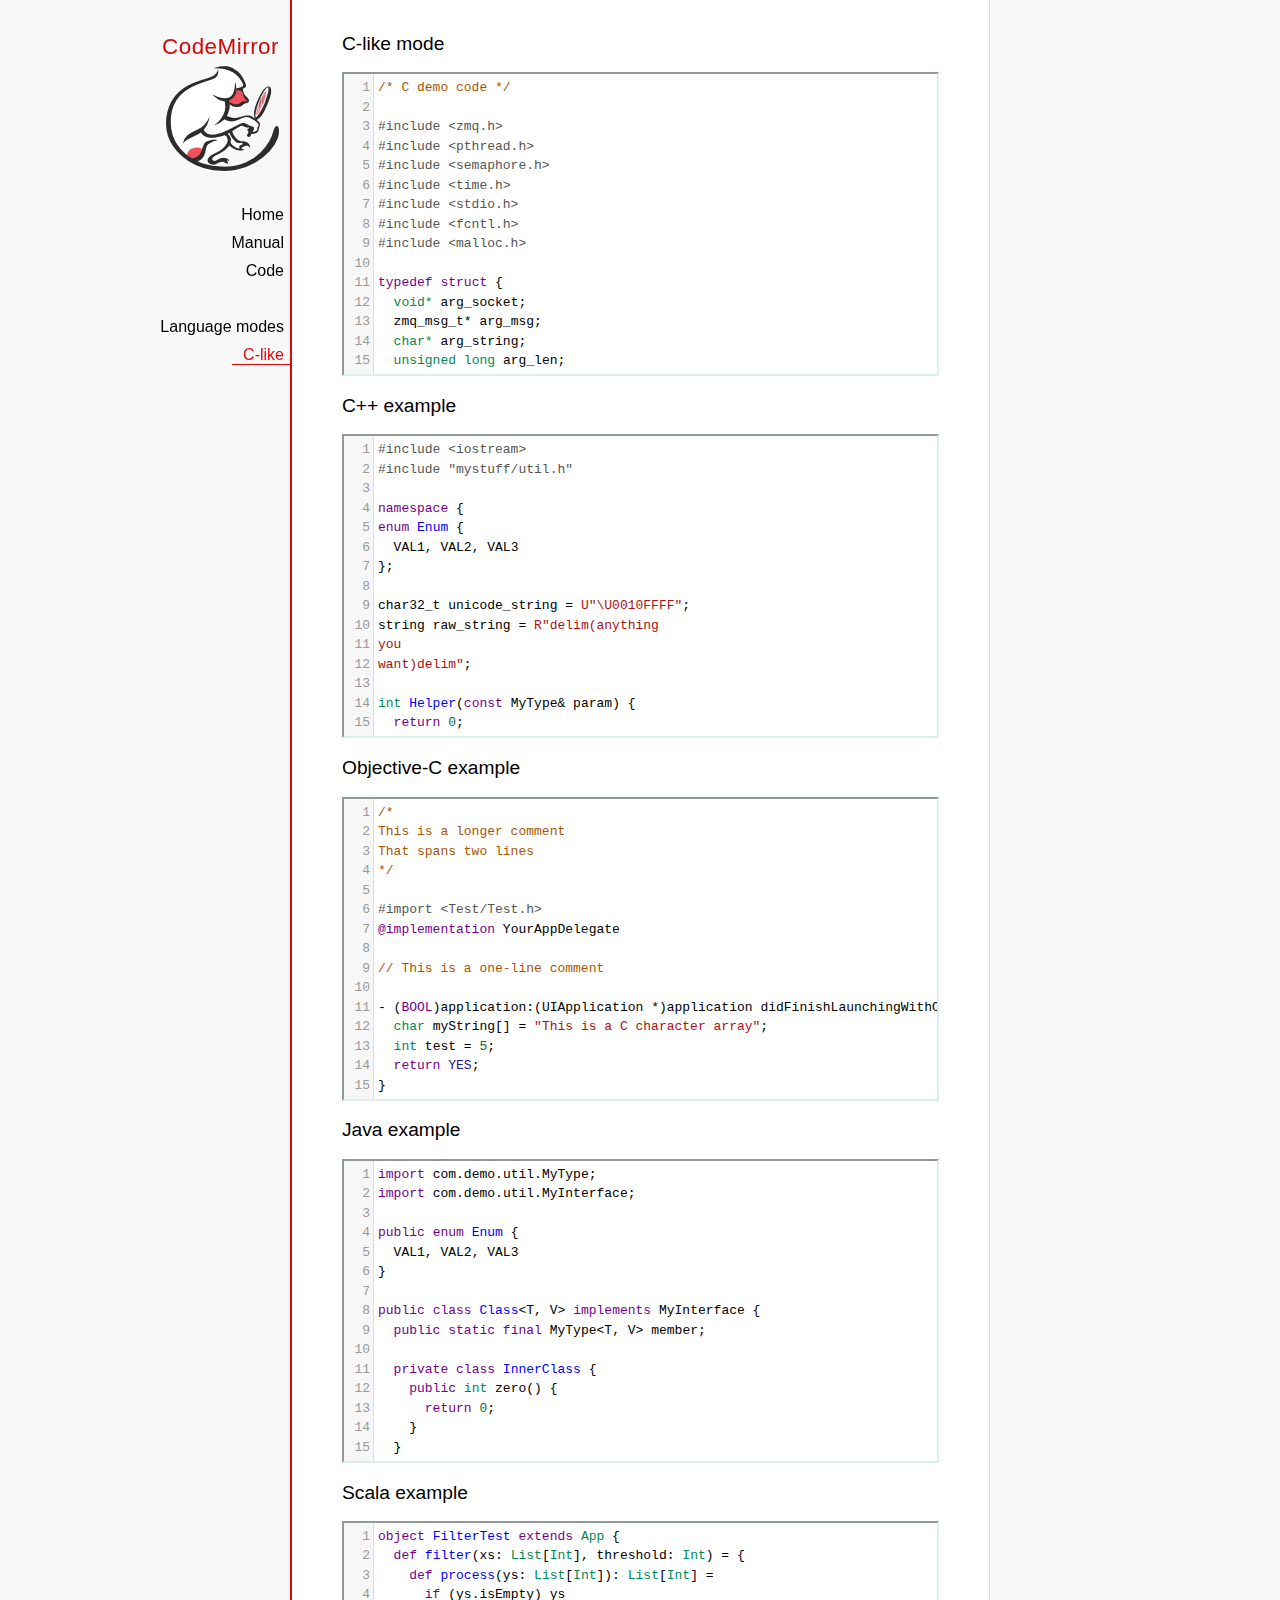
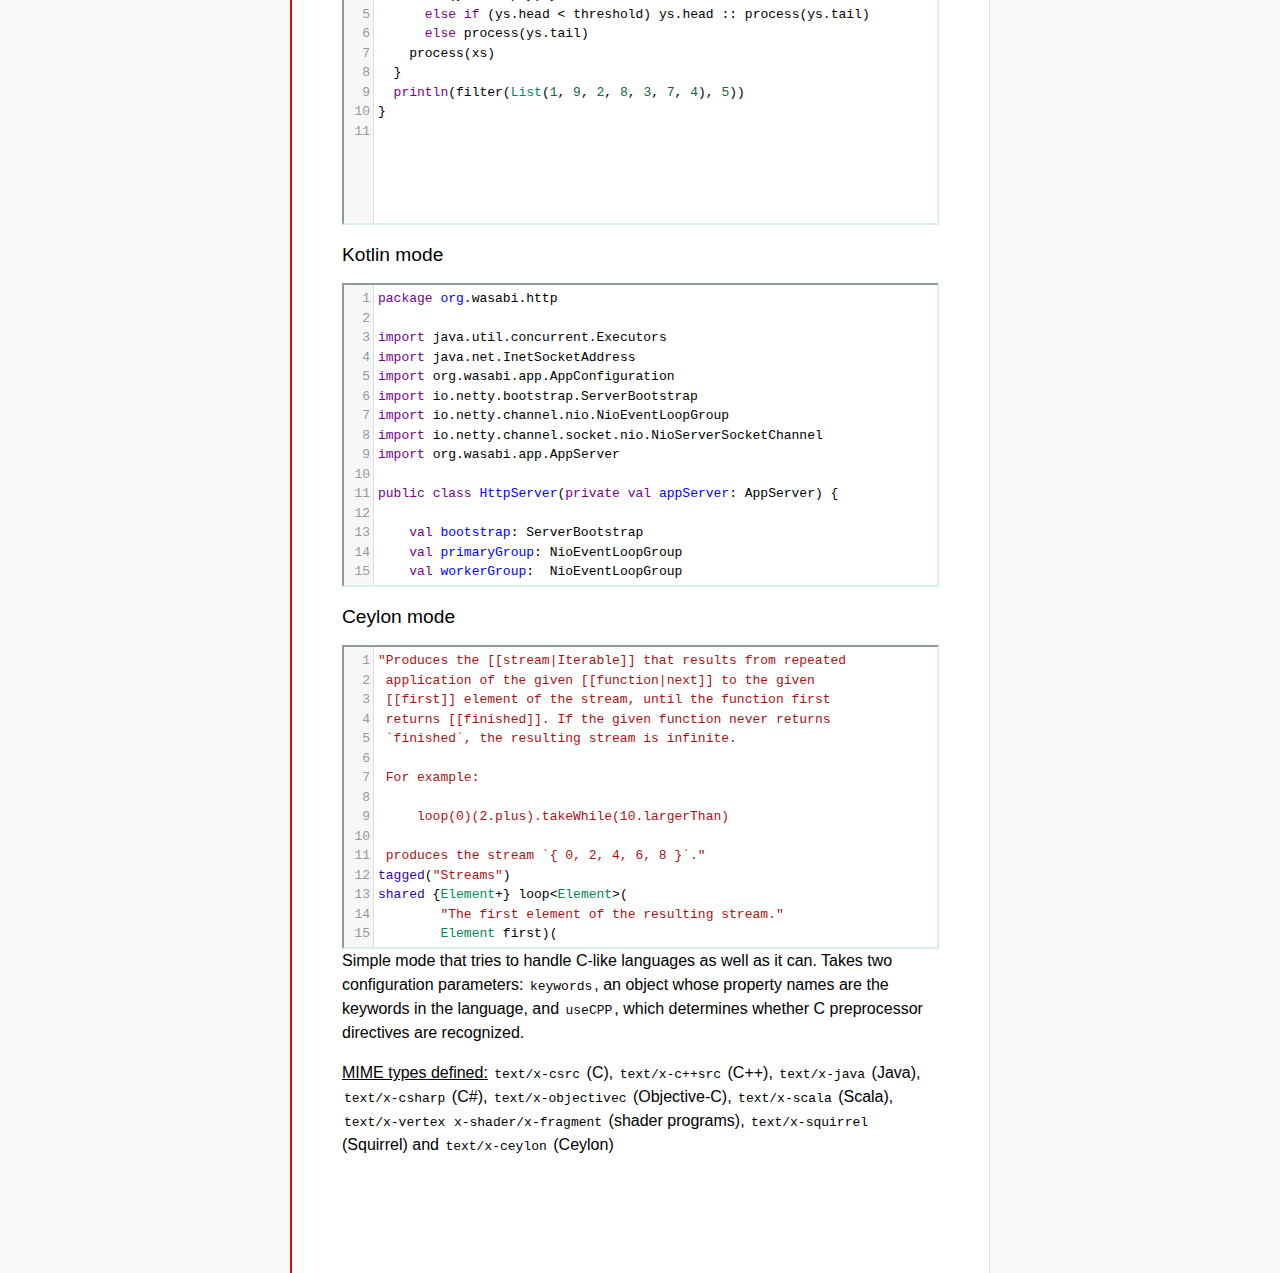
<file: course_connect/static/js/codemirror/mode/clike/index.html>
<!doctype html>

<title>CodeMirror: C-like mode</title>
<meta charset="utf-8"/>
<link rel=stylesheet href="../../doc/docs.css">

<link rel="stylesheet" href="../../lib/codemirror.css">
<script src="../../lib/codemirror.js"></script>
<script src="../../addon/edit/matchbrackets.js"></script>
<link rel="stylesheet" href="../../addon/hint/show-hint.css">
<script src="../../addon/hint/show-hint.js"></script>
<script src="clike.js"></script>
<style>.CodeMirror {border: 2px inset #dee;}</style>
<div id=nav>
  <a href="http://codemirror.net"><h1>CodeMirror</h1><img id=logo src="../../doc/logo.png"></a>

  <ul>
    <li><a href="../../index.html">Home</a>
    <li><a href="../../doc/manual.html">Manual</a>
    <li><a href="https://github.com/codemirror/codemirror">Code</a>
  </ul>
  <ul>
    <li><a href="../index.html">Language modes</a>
    <li><a class=active href="#">C-like</a>
  </ul>
</div>

<article>
<h2>C-like mode</h2>

<div><textarea id="c-code">
/* C demo code */

#include <zmq.h>
#include <pthread.h>
#include <semaphore.h>
#include <time.h>
#include <stdio.h>
#include <fcntl.h>
#include <malloc.h>

typedef struct {
  void* arg_socket;
  zmq_msg_t* arg_msg;
  char* arg_string;
  unsigned long arg_len;
  int arg_int, arg_command;

  int signal_fd;
  int pad;
  void* context;
  sem_t sem;
} acl_zmq_context;

#define p(X) (context->arg_##X)

void* zmq_thread(void* context_pointer) {
  acl_zmq_context* context = (acl_zmq_context*)context_pointer;
  char ok = 'K', err = 'X';
  int res;

  while (1) {
    while ((res = sem_wait(&amp;context->sem)) == EINTR);
    if (res) {write(context->signal_fd, &amp;err, 1); goto cleanup;}
    switch(p(command)) {
    case 0: goto cleanup;
    case 1: p(socket) = zmq_socket(context->context, p(int)); break;
    case 2: p(int) = zmq_close(p(socket)); break;
    case 3: p(int) = zmq_bind(p(socket), p(string)); break;
    case 4: p(int) = zmq_connect(p(socket), p(string)); break;
    case 5: p(int) = zmq_getsockopt(p(socket), p(int), (void*)p(string), &amp;p(len)); break;
    case 6: p(int) = zmq_setsockopt(p(socket), p(int), (void*)p(string), p(len)); break;
    case 7: p(int) = zmq_send(p(socket), p(msg), p(int)); break;
    case 8: p(int) = zmq_recv(p(socket), p(msg), p(int)); break;
    case 9: p(int) = zmq_poll(p(socket), p(int), p(len)); break;
    }
    p(command) = errno;
    write(context->signal_fd, &amp;ok, 1);
  }
 cleanup:
  close(context->signal_fd);
  free(context_pointer);
  return 0;
}

void* zmq_thread_init(void* zmq_context, int signal_fd) {
  acl_zmq_context* context = malloc(sizeof(acl_zmq_context));
  pthread_t thread;

  context->context = zmq_context;
  context->signal_fd = signal_fd;
  sem_init(&amp;context->sem, 1, 0);
  pthread_create(&amp;thread, 0, &amp;zmq_thread, context);
  pthread_detach(thread);
  return context;
}
</textarea></div>

<h2>C++ example</h2>

<div><textarea id="cpp-code">
#include <iostream>
#include "mystuff/util.h"

namespace {
enum Enum {
  VAL1, VAL2, VAL3
};

char32_t unicode_string = U"\U0010FFFF";
string raw_string = R"delim(anything
you
want)delim";

int Helper(const MyType& param) {
  return 0;
}
} // namespace

class ForwardDec;

template <class T, class V>
class Class : public BaseClass {
  const MyType<T, V> member_;

 public:
  const MyType<T, V>& Method() const {
    return member_;
  }

  void Method2(MyType<T, V>* value);
}

template <class T, class V>
void Class::Method2(MyType<T, V>* value) {
  std::out << 1 >> method();
  value->Method3(member_);
  member_ = value;
}
</textarea></div>

<h2>Objective-C example</h2>

<div><textarea id="objectivec-code">
/*
This is a longer comment
That spans two lines
*/

#import <Test/Test.h>
@implementation YourAppDelegate

// This is a one-line comment

- (BOOL)application:(UIApplication *)application didFinishLaunchingWithOptions:(NSDictionary *)launchOptions{
  char myString[] = "This is a C character array";
  int test = 5;
  return YES;
}
</textarea></div>

<h2>Java example</h2>

<div><textarea id="java-code">
import com.demo.util.MyType;
import com.demo.util.MyInterface;

public enum Enum {
  VAL1, VAL2, VAL3
}

public class Class<T, V> implements MyInterface {
  public static final MyType<T, V> member;
  
  private class InnerClass {
    public int zero() {
      return 0;
    }
  }

  @Override
  public MyType method() {
    return member;
  }

  public void method2(MyType<T, V> value) {
    method();
    value.method3();
    member = value;
  }
}
</textarea></div>

<h2>Scala example</h2>

<div><textarea id="scala-code">
object FilterTest extends App {
  def filter(xs: List[Int], threshold: Int) = {
    def process(ys: List[Int]): List[Int] =
      if (ys.isEmpty) ys
      else if (ys.head < threshold) ys.head :: process(ys.tail)
      else process(ys.tail)
    process(xs)
  }
  println(filter(List(1, 9, 2, 8, 3, 7, 4), 5))
}
</textarea></div>

<h2>Kotlin mode</h2>

<div><textarea id="kotlin-code">
package org.wasabi.http

import java.util.concurrent.Executors
import java.net.InetSocketAddress
import org.wasabi.app.AppConfiguration
import io.netty.bootstrap.ServerBootstrap
import io.netty.channel.nio.NioEventLoopGroup
import io.netty.channel.socket.nio.NioServerSocketChannel
import org.wasabi.app.AppServer

public class HttpServer(private val appServer: AppServer) {

    val bootstrap: ServerBootstrap
    val primaryGroup: NioEventLoopGroup
    val workerGroup:  NioEventLoopGroup

    init {
        // Define worker groups
        primaryGroup = NioEventLoopGroup()
        workerGroup = NioEventLoopGroup()

        // Initialize bootstrap of server
        bootstrap = ServerBootstrap()

        bootstrap.group(primaryGroup, workerGroup)
        bootstrap.channel(javaClass<NioServerSocketChannel>())
        bootstrap.childHandler(NettyPipelineInitializer(appServer))
    }

    public fun start(wait: Boolean = true) {
        val channel = bootstrap.bind(appServer.configuration.port)?.sync()?.channel()

        if (wait) {
            channel?.closeFuture()?.sync()
        }
    }

    public fun stop() {
        // Shutdown all event loops
        primaryGroup.shutdownGracefully()
        workerGroup.shutdownGracefully()

        // Wait till all threads are terminated
        primaryGroup.terminationFuture().sync()
        workerGroup.terminationFuture().sync()
    }
}
</textarea></div>

<h2>Ceylon mode</h2>

<div><textarea id="ceylon-code">
"Produces the [[stream|Iterable]] that results from repeated
 application of the given [[function|next]] to the given
 [[first]] element of the stream, until the function first
 returns [[finished]]. If the given function never returns 
 `finished`, the resulting stream is infinite.

 For example:

     loop(0)(2.plus).takeWhile(10.largerThan)

 produces the stream `{ 0, 2, 4, 6, 8 }`."
tagged("Streams")
shared {Element+} loop&lt;Element&gt;(
        "The first element of the resulting stream."
        Element first)(
        "The function that produces the next element of the
         stream, given the current element. The function may
         return [[finished]] to indicate the end of the 
         stream."
        Element|Finished next(Element element))
    =&gt; let (start = first)
    object satisfies {Element+} {
        first =&gt; start;
        empty =&gt; false;
        function nextElement(Element element)
                =&gt; next(element);
        iterator()
                =&gt; object satisfies Iterator&lt;Element&gt; {
            variable Element|Finished current = start;
            shared actual Element|Finished next() {
                if (!is Finished result = current) {
                    current = nextElement(result);
                    return result;
                }
                else {
                    return finished;
                }
            }
        };
    };
</textarea></div>

    <script>
      var cEditor = CodeMirror.fromTextArea(document.getElementById("c-code"), {
        lineNumbers: true,
        matchBrackets: true,
        mode: "text/x-csrc"
      });
      var cppEditor = CodeMirror.fromTextArea(document.getElementById("cpp-code"), {
        lineNumbers: true,
        matchBrackets: true,
        mode: "text/x-c++src"
      });
      var javaEditor = CodeMirror.fromTextArea(document.getElementById("java-code"), {
        lineNumbers: true,
        matchBrackets: true,
        mode: "text/x-java"
      });
      var objectivecEditor = CodeMirror.fromTextArea(document.getElementById("objectivec-code"), {
        lineNumbers: true,
        matchBrackets: true,
        mode: "text/x-objectivec"
      });
      var scalaEditor = CodeMirror.fromTextArea(document.getElementById("scala-code"), {
        lineNumbers: true,
        matchBrackets: true,
        mode: "text/x-scala"
      });
      var kotlinEditor = CodeMirror.fromTextArea(document.getElementById("kotlin-code"), {
          lineNumbers: true,
          matchBrackets: true,
          mode: "text/x-kotlin"
      });
      var ceylonEditor = CodeMirror.fromTextArea(document.getElementById("ceylon-code"), {
          lineNumbers: true,
          matchBrackets: true,
          mode: "text/x-ceylon"
      });
      var mac = CodeMirror.keyMap.default == CodeMirror.keyMap.macDefault;
      CodeMirror.keyMap.default[(mac ? "Cmd" : "Ctrl") + "-Space"] = "autocomplete";
    </script>

    <p>Simple mode that tries to handle C-like languages as well as it
    can. Takes two configuration parameters: <code>keywords</code>, an
    object whose property names are the keywords in the language,
    and <code>useCPP</code>, which determines whether C preprocessor
    directives are recognized.</p>

    <p><strong>MIME types defined:</strong> <code>text/x-csrc</code>
    (C), <code>text/x-c++src</code> (C++), <code>text/x-java</code>
    (Java), <code>text/x-csharp</code> (C#),
    <code>text/x-objectivec</code> (Objective-C),
    <code>text/x-scala</code> (Scala), <code>text/x-vertex</code>
    <code>x-shader/x-fragment</code> (shader programs),
    <code>text/x-squirrel</code> (Squirrel) and
    <code>text/x-ceylon</code> (Ceylon)</p>
</article>
</file>
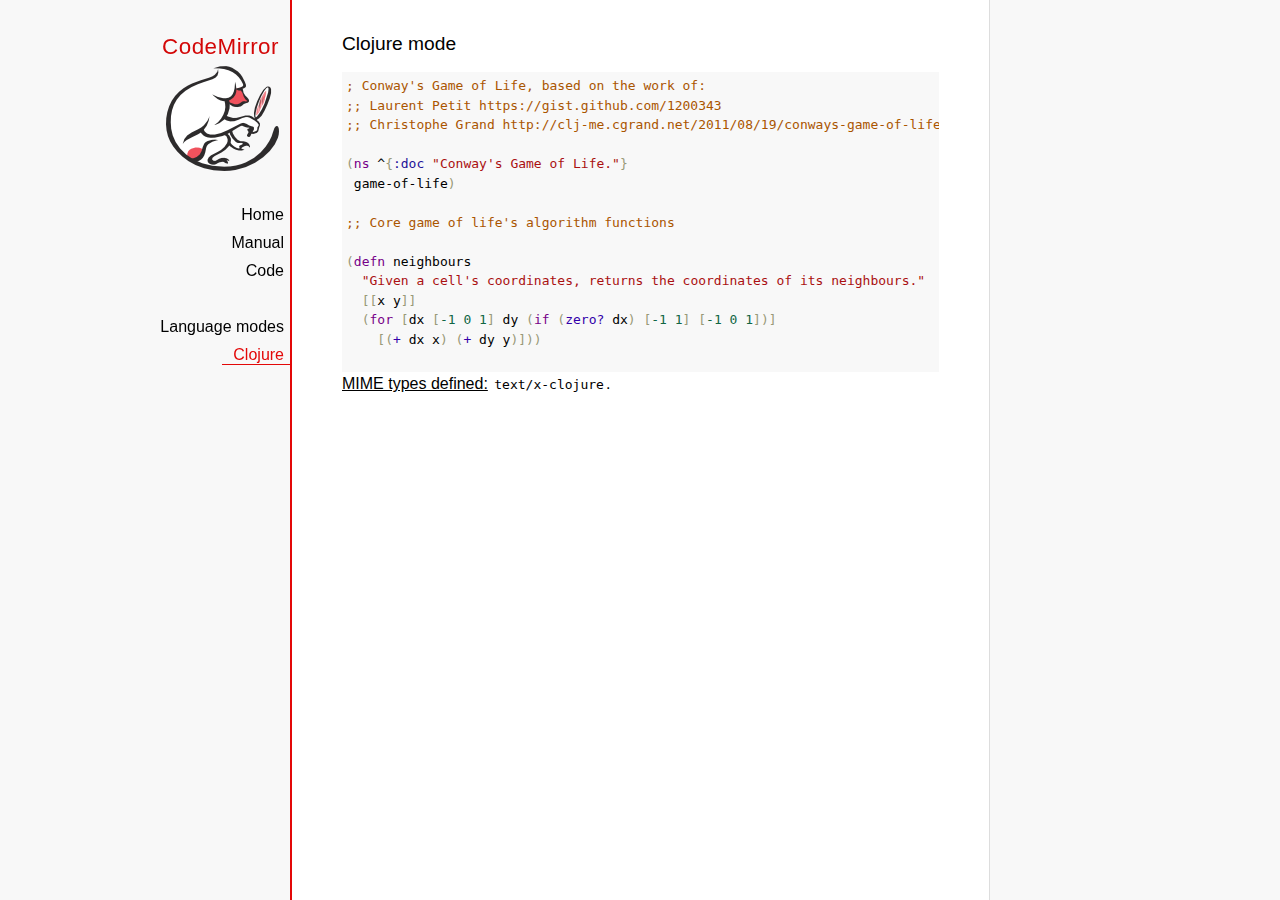
<file: course_connect/static/js/codemirror/mode/clojure/index.html>
<!doctype html>

<title>CodeMirror: Clojure mode</title>
<meta charset="utf-8"/>
<link rel=stylesheet href="../../doc/docs.css">

<link rel="stylesheet" href="../../lib/codemirror.css">
<script src="../../lib/codemirror.js"></script>
<script src="clojure.js"></script>
<style>.CodeMirror {background: #f8f8f8;}</style>
<div id=nav>
  <a href="http://codemirror.net"><h1>CodeMirror</h1><img id=logo src="../../doc/logo.png"></a>

  <ul>
    <li><a href="../../index.html">Home</a>
    <li><a href="../../doc/manual.html">Manual</a>
    <li><a href="https://github.com/codemirror/codemirror">Code</a>
  </ul>
  <ul>
    <li><a href="../index.html">Language modes</a>
    <li><a class=active href="#">Clojure</a>
  </ul>
</div>

<article>
<h2>Clojure mode</h2>
<form><textarea id="code" name="code">
; Conway's Game of Life, based on the work of:
;; Laurent Petit https://gist.github.com/1200343
;; Christophe Grand http://clj-me.cgrand.net/2011/08/19/conways-game-of-life

(ns ^{:doc "Conway's Game of Life."}
 game-of-life)

;; Core game of life's algorithm functions

(defn neighbours
  "Given a cell's coordinates, returns the coordinates of its neighbours."
  [[x y]]
  (for [dx [-1 0 1] dy (if (zero? dx) [-1 1] [-1 0 1])]
    [(+ dx x) (+ dy y)]))

(defn step
  "Given a set of living cells, computes the new set of living cells."
  [cells]
  (set (for [[cell n] (frequencies (mapcat neighbours cells))
             :when (or (= n 3) (and (= n 2) (cells cell)))]
         cell)))

;; Utility methods for displaying game on a text terminal

(defn print-board
  "Prints a board on *out*, representing a step in the game."
  [board w h]
  (doseq [x (range (inc w)) y (range (inc h))]
    (if (= y 0) (print "\n"))
    (print (if (board [x y]) "[X]" " . "))))

(defn display-grids
  "Prints a squence of boards on *out*, representing several steps."
  [grids w h]
  (doseq [board grids]
    (print-board board w h)
    (print "\n")))

;; Launches an example board

(def
  ^{:doc "board represents the initial set of living cells"}
   board #{[2 1] [2 2] [2 3]})

(display-grids (take 3 (iterate step board)) 5 5)

;; Let's play with characters
(println \1 \a \# \\
         \" \( \newline
         \} \" \space
         \tab \return \backspace
         \u1000 \uAaAa \u9F9F)

;; Let's play with numbers
(+ 1 -1 1/2 -1/2 -0.5 0.5)

</textarea></form>
    <script>
      var editor = CodeMirror.fromTextArea(document.getElementById("code"), {});
    </script>

    <p><strong>MIME types defined:</strong> <code>text/x-clojure</code>.</p>

  </article>
</file>
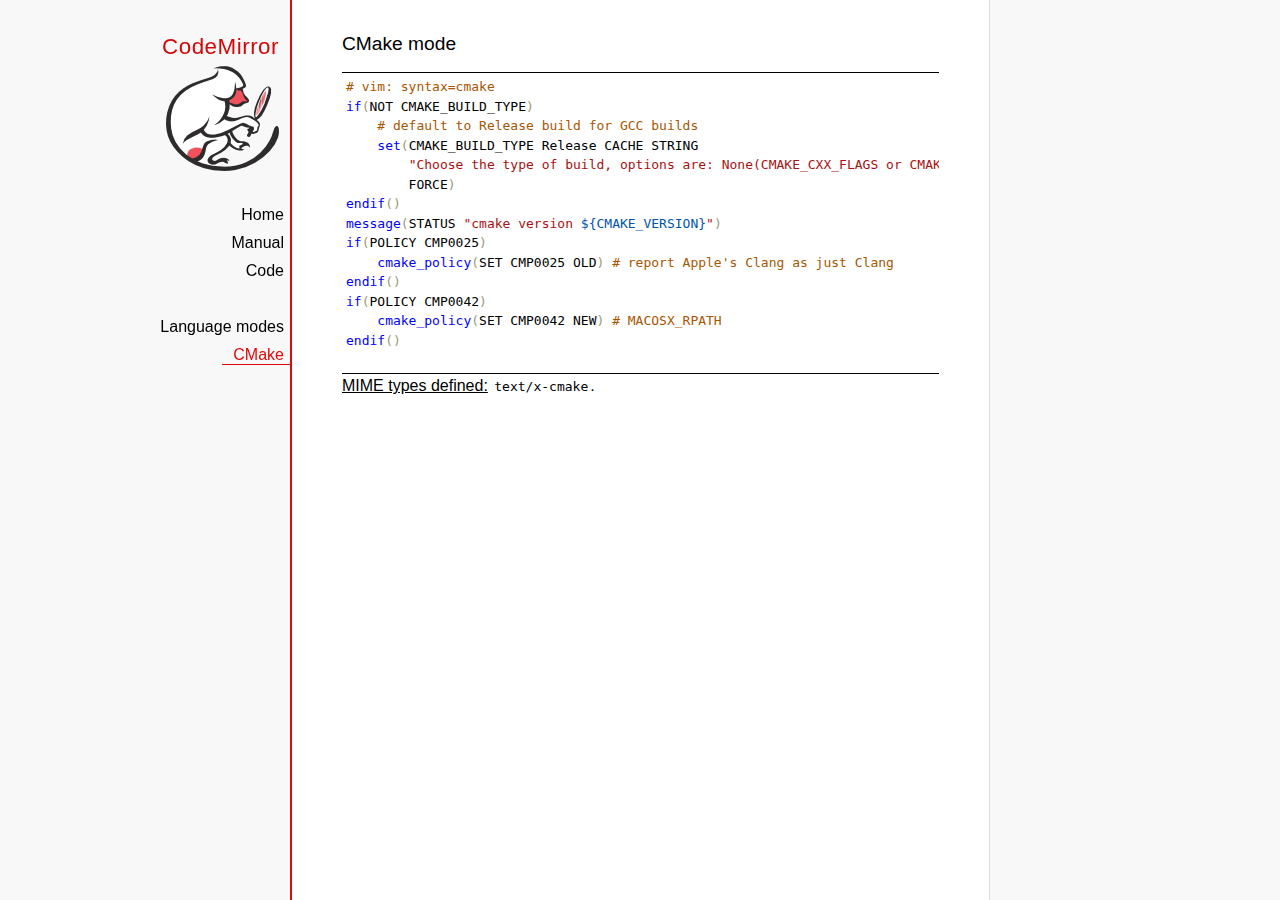
<file: course_connect/static/js/codemirror/mode/cmake/index.html>
<!doctype html>

<title>CodeMirror: CMake mode</title>
<meta charset="utf-8"/>
<link rel=stylesheet href="../../doc/docs.css">

<link rel="stylesheet" href="../../lib/codemirror.css">
<script src="../../lib/codemirror.js"></script>
<script src="../../addon/edit/matchbrackets.js"></script>
<script src="cmake.js"></script>
<style>
      .CodeMirror {border-top: 1px solid black; border-bottom: 1px solid black;}
      .cm-s-default span.cm-arrow { color: red; }
    </style>
<div id=nav>
  <a href="http://codemirror.net"><h1>CodeMirror</h1><img id=logo src="../../doc/logo.png"></a>

  <ul>
    <li><a href="../../index.html">Home</a>
    <li><a href="../../doc/manual.html">Manual</a>
    <li><a href="https://github.com/codemirror/codemirror">Code</a>
  </ul>
  <ul>
    <li><a href="../index.html">Language modes</a>
    <li><a class=active href="#">CMake</a>
  </ul>
</div>

<article>
<h2>CMake mode</h2>
<form><textarea id="code" name="code">
# vim: syntax=cmake
if(NOT CMAKE_BUILD_TYPE)
    # default to Release build for GCC builds
    set(CMAKE_BUILD_TYPE Release CACHE STRING
        "Choose the type of build, options are: None(CMAKE_CXX_FLAGS or CMAKE_C_FLAGS used) Debug Release RelWithDebInfo MinSizeRel."
        FORCE)
endif()
message(STATUS "cmake version ${CMAKE_VERSION}")
if(POLICY CMP0025)
    cmake_policy(SET CMP0025 OLD) # report Apple's Clang as just Clang
endif()
if(POLICY CMP0042)
    cmake_policy(SET CMP0042 NEW) # MACOSX_RPATH
endif()

project (x265)
cmake_minimum_required (VERSION 2.8.8) # OBJECT libraries require 2.8.8
include(CheckIncludeFiles)
include(CheckFunctionExists)
include(CheckSymbolExists)
include(CheckCXXCompilerFlag)

# X265_BUILD must be incremented each time the public API is changed
set(X265_BUILD 48)
configure_file("${PROJECT_SOURCE_DIR}/x265.def.in"
               "${PROJECT_BINARY_DIR}/x265.def")
configure_file("${PROJECT_SOURCE_DIR}/x265_config.h.in"
               "${PROJECT_BINARY_DIR}/x265_config.h")

SET(CMAKE_MODULE_PATH "${PROJECT_SOURCE_DIR}/cmake" "${CMAKE_MODULE_PATH}")

# System architecture detection
string(TOLOWER "${CMAKE_SYSTEM_PROCESSOR}" SYSPROC)
set(X86_ALIASES x86 i386 i686 x86_64 amd64)
list(FIND X86_ALIASES "${SYSPROC}" X86MATCH)
if("${SYSPROC}" STREQUAL "" OR X86MATCH GREATER "-1")
    message(STATUS "Detected x86 target processor")
    set(X86 1)
    add_definitions(-DX265_ARCH_X86=1)
    if("${CMAKE_SIZEOF_VOID_P}" MATCHES 8)
        set(X64 1)
        add_definitions(-DX86_64=1)
    endif()
elseif(${SYSPROC} STREQUAL "armv6l")
    message(STATUS "Detected ARM target processor")
    set(ARM 1)
    add_definitions(-DX265_ARCH_ARM=1 -DHAVE_ARMV6=1)
else()
    message(STATUS "CMAKE_SYSTEM_PROCESSOR value `${CMAKE_SYSTEM_PROCESSOR}` is unknown")
    message(STATUS "Please add this value near ${CMAKE_CURRENT_LIST_FILE}:${CMAKE_CURRENT_LIST_LINE}")
endif()

if(UNIX)
    list(APPEND PLATFORM_LIBS pthread)
    find_library(LIBRT rt)
    if(LIBRT)
        list(APPEND PLATFORM_LIBS rt)
    endif()
    find_package(Numa)
    if(NUMA_FOUND)
        list(APPEND CMAKE_REQUIRED_LIBRARIES ${NUMA_LIBRARY})
        check_symbol_exists(numa_node_of_cpu numa.h NUMA_V2)
        if(NUMA_V2)
            add_definitions(-DHAVE_LIBNUMA)
            message(STATUS "libnuma found, building with support for NUMA nodes")
            list(APPEND PLATFORM_LIBS ${NUMA_LIBRARY})
            link_directories(${NUMA_LIBRARY_DIR})
            include_directories(${NUMA_INCLUDE_DIR})
        endif()
    endif()
    mark_as_advanced(LIBRT NUMA_FOUND)
endif(UNIX)

if(X64 AND NOT WIN32)
    option(ENABLE_PIC "Enable Position Independent Code" ON)
else()
    option(ENABLE_PIC "Enable Position Independent Code" OFF)
endif(X64 AND NOT WIN32)

# Compiler detection
if(CMAKE_GENERATOR STREQUAL "Xcode")
  set(XCODE 1)
endif()
if (APPLE)
  add_definitions(-DMACOS)
endif()
</textarea></form>
    <script>
      var editor = CodeMirror.fromTextArea(document.getElementById("code"), {
        mode: "text/x-cmake",
        matchBrackets: true,
        indentUnit: 4
      });
    </script>

    <p><strong>MIME types defined:</strong> <code>text/x-cmake</code>.</p>

  </article>
</file>
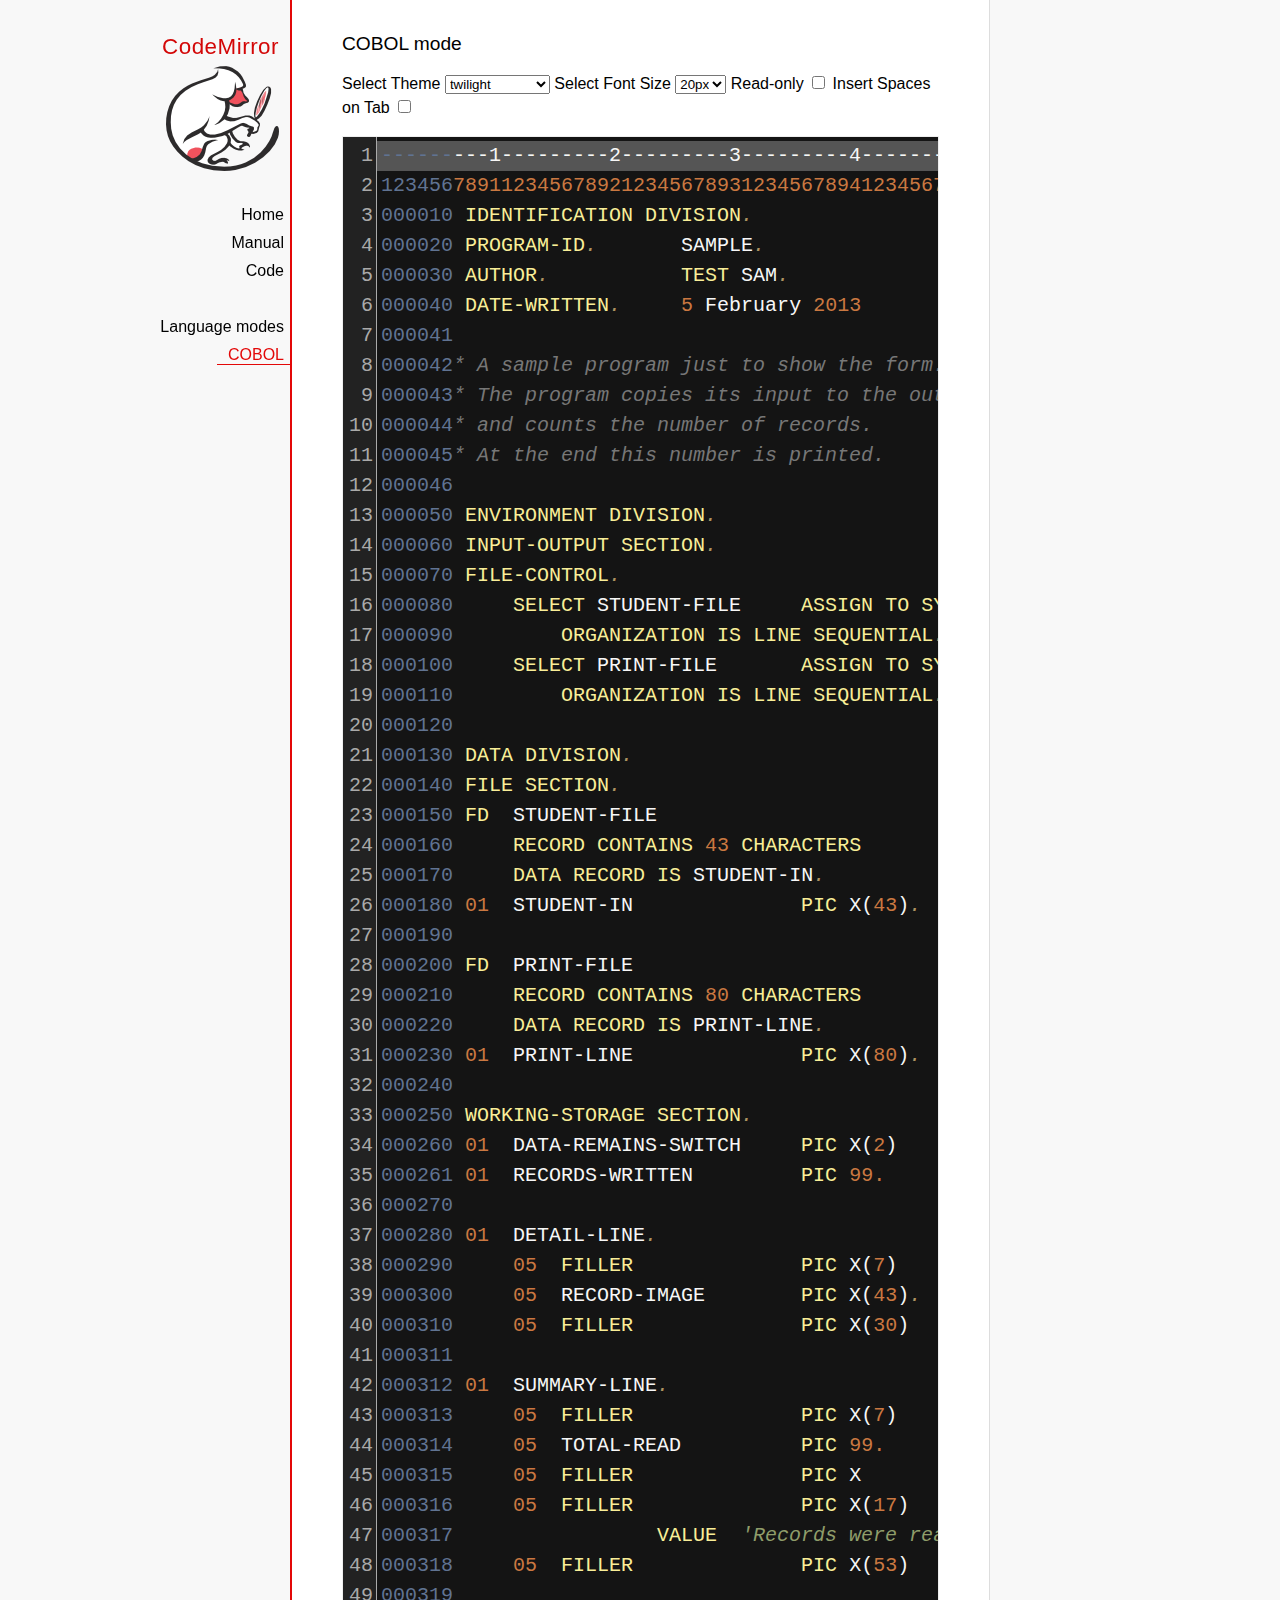
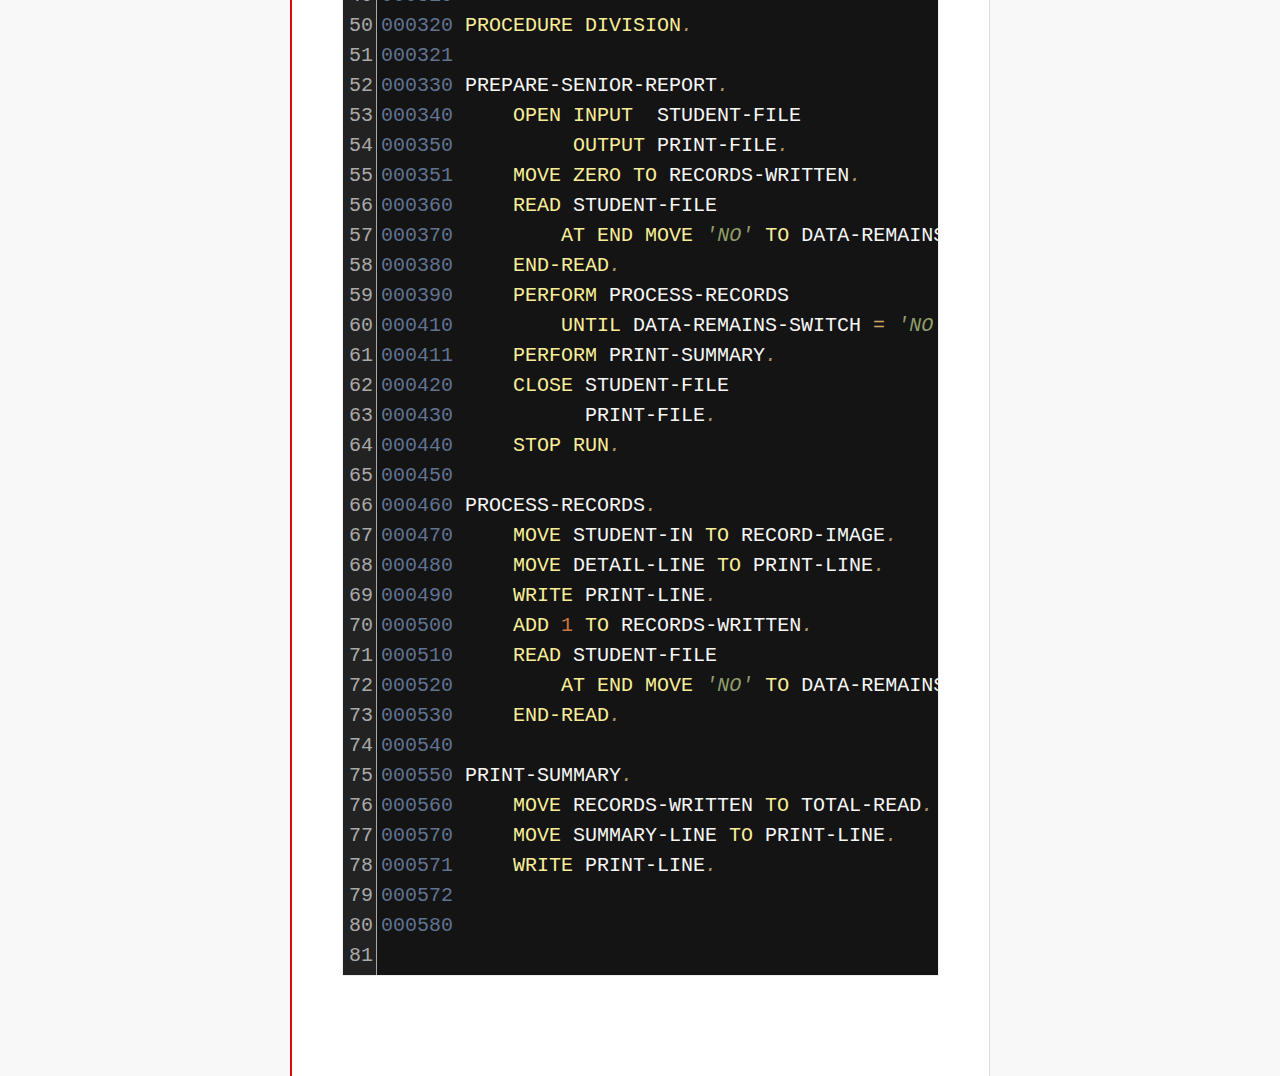
<file: course_connect/static/js/codemirror/mode/cobol/index.html>
<!doctype html>

<title>CodeMirror: COBOL mode</title>
<meta charset="utf-8"/>
<link rel=stylesheet href="../../doc/docs.css">

<link rel="stylesheet" href="../../lib/codemirror.css">
<link rel="stylesheet" href="../../theme/neat.css">
<link rel="stylesheet" href="../../theme/elegant.css">
<link rel="stylesheet" href="../../theme/erlang-dark.css">
<link rel="stylesheet" href="../../theme/night.css">
<link rel="stylesheet" href="../../theme/monokai.css">
<link rel="stylesheet" href="../../theme/cobalt.css">
<link rel="stylesheet" href="../../theme/eclipse.css">
<link rel="stylesheet" href="../../theme/rubyblue.css">
<link rel="stylesheet" href="../../theme/lesser-dark.css">
<link rel="stylesheet" href="../../theme/xq-dark.css">
<link rel="stylesheet" href="../../theme/xq-light.css">
<link rel="stylesheet" href="../../theme/ambiance.css">
<link rel="stylesheet" href="../../theme/blackboard.css">
<link rel="stylesheet" href="../../theme/vibrant-ink.css">
<link rel="stylesheet" href="../../theme/solarized.css">
<link rel="stylesheet" href="../../theme/twilight.css">
<link rel="stylesheet" href="../../theme/midnight.css">
<link rel="stylesheet" href="../../addon/dialog/dialog.css">
<script src="../../lib/codemirror.js"></script>
<script src="../../addon/edit/matchbrackets.js"></script>
<script src="cobol.js"></script>
<script src="../../addon/selection/active-line.js"></script>
<script src="../../addon/search/search.js"></script>
<script src="../../addon/dialog/dialog.js"></script>
<script src="../../addon/search/searchcursor.js"></script>
<style>
        .CodeMirror {
          border: 1px solid #eee;
          font-size : 20px;
          height : auto !important;
        }
        .CodeMirror-activeline-background {background: #555555 !important;}
    </style>
<div id=nav>
  <a href="http://codemirror.net"><h1>CodeMirror</h1><img id=logo src="../../doc/logo.png"></a>

  <ul>
    <li><a href="../../index.html">Home</a>
    <li><a href="../../doc/manual.html">Manual</a>
    <li><a href="https://github.com/codemirror/codemirror">Code</a>
  </ul>
  <ul>
    <li><a href="../index.html">Language modes</a>
    <li><a class=active href="#">COBOL</a>
  </ul>
</div>

<article>
<h2>COBOL mode</h2>

    <p> Select Theme <select onchange="selectTheme()" id="selectTheme">
        <option>default</option>
        <option>ambiance</option>
        <option>blackboard</option>
        <option>cobalt</option>
        <option>eclipse</option>
        <option>elegant</option>
        <option>erlang-dark</option>
        <option>lesser-dark</option>
        <option>midnight</option>
        <option>monokai</option>
        <option>neat</option>
        <option>night</option>
        <option>rubyblue</option>
        <option>solarized dark</option>
        <option>solarized light</option>
        <option selected>twilight</option>
        <option>vibrant-ink</option>
        <option>xq-dark</option>
        <option>xq-light</option>
    </select>    Select Font Size <select onchange="selectFontsize()" id="selectFontSize">
          <option value="13px">13px</option>
          <option value="14px">14px</option>
          <option value="16px">16px</option>
          <option value="18px">18px</option>
          <option value="20px" selected="selected">20px</option>
          <option value="24px">24px</option>
          <option value="26px">26px</option>
          <option value="28px">28px</option>
          <option value="30px">30px</option>
          <option value="32px">32px</option>
          <option value="34px">34px</option>
          <option value="36px">36px</option>
        </select>
<label for="checkBoxReadOnly">Read-only</label>
<input type="checkbox" id="checkBoxReadOnly" onchange="selectReadOnly()">
<label for="id_tabToIndentSpace">Insert Spaces on Tab</label>
<input type="checkbox" id="id_tabToIndentSpace" onchange="tabToIndentSpace()">
</p>
<textarea id="code" name="code">
---------1---------2---------3---------4---------5---------6---------7---------8
12345678911234567892123456789312345678941234567895123456789612345678971234567898
000010 IDENTIFICATION DIVISION.                                        MODTGHERE
000020 PROGRAM-ID.       SAMPLE.
000030 AUTHOR.           TEST SAM. 
000040 DATE-WRITTEN.     5 February 2013
000041
000042* A sample program just to show the form.
000043* The program copies its input to the output,
000044* and counts the number of records.
000045* At the end this number is printed.
000046
000050 ENVIRONMENT DIVISION.
000060 INPUT-OUTPUT SECTION.
000070 FILE-CONTROL.
000080     SELECT STUDENT-FILE     ASSIGN TO SYSIN
000090         ORGANIZATION IS LINE SEQUENTIAL.
000100     SELECT PRINT-FILE       ASSIGN TO SYSOUT
000110         ORGANIZATION IS LINE SEQUENTIAL.
000120
000130 DATA DIVISION.
000140 FILE SECTION.
000150 FD  STUDENT-FILE
000160     RECORD CONTAINS 43 CHARACTERS
000170     DATA RECORD IS STUDENT-IN.
000180 01  STUDENT-IN              PIC X(43).
000190
000200 FD  PRINT-FILE
000210     RECORD CONTAINS 80 CHARACTERS
000220     DATA RECORD IS PRINT-LINE.
000230 01  PRINT-LINE              PIC X(80).
000240
000250 WORKING-STORAGE SECTION.
000260 01  DATA-REMAINS-SWITCH     PIC X(2)      VALUE SPACES.
000261 01  RECORDS-WRITTEN         PIC 99.
000270
000280 01  DETAIL-LINE.
000290     05  FILLER              PIC X(7)      VALUE SPACES.
000300     05  RECORD-IMAGE        PIC X(43).
000310     05  FILLER              PIC X(30)     VALUE SPACES.
000311 
000312 01  SUMMARY-LINE.
000313     05  FILLER              PIC X(7)      VALUE SPACES.
000314     05  TOTAL-READ          PIC 99.
000315     05  FILLER              PIC X         VALUE SPACE.
000316     05  FILLER              PIC X(17)     
000317                 VALUE  'Records were read'.
000318     05  FILLER              PIC X(53)     VALUE SPACES.
000319
000320 PROCEDURE DIVISION.
000321
000330 PREPARE-SENIOR-REPORT.
000340     OPEN INPUT  STUDENT-FILE
000350          OUTPUT PRINT-FILE.
000351     MOVE ZERO TO RECORDS-WRITTEN.
000360     READ STUDENT-FILE
000370         AT END MOVE 'NO' TO DATA-REMAINS-SWITCH
000380     END-READ.
000390     PERFORM PROCESS-RECORDS
000410         UNTIL DATA-REMAINS-SWITCH = 'NO'.
000411     PERFORM PRINT-SUMMARY.
000420     CLOSE STUDENT-FILE
000430           PRINT-FILE.
000440     STOP RUN.
000450
000460 PROCESS-RECORDS.
000470     MOVE STUDENT-IN TO RECORD-IMAGE.
000480     MOVE DETAIL-LINE TO PRINT-LINE.
000490     WRITE PRINT-LINE.
000500     ADD 1 TO RECORDS-WRITTEN.
000510     READ STUDENT-FILE
000520         AT END MOVE 'NO' TO DATA-REMAINS-SWITCH
000530     END-READ. 
000540
000550 PRINT-SUMMARY.
000560     MOVE RECORDS-WRITTEN TO TOTAL-READ.
000570     MOVE SUMMARY-LINE TO PRINT-LINE.
000571     WRITE PRINT-LINE. 
000572
000580
</textarea>
    <script>
      var editor = CodeMirror.fromTextArea(document.getElementById("code"), {
        lineNumbers: true,
        matchBrackets: true,
        mode: "text/x-cobol",
        theme : "twilight",
        styleActiveLine: true,
        showCursorWhenSelecting : true,  
      });
      function selectTheme() {
        var themeInput = document.getElementById("selectTheme");
        var theme = themeInput.options[themeInput.selectedIndex].innerHTML;
        editor.setOption("theme", theme);
      }
      function selectFontsize() {
        var fontSizeInput = document.getElementById("selectFontSize");
        var fontSize = fontSizeInput.options[fontSizeInput.selectedIndex].innerHTML;
        editor.getWrapperElement().style.fontSize = fontSize;
        editor.refresh();
      }
      function selectReadOnly() {
        editor.setOption("readOnly", document.getElementById("checkBoxReadOnly").checked);
      }
      function tabToIndentSpace() {
        if (document.getElementById("id_tabToIndentSpace").checked) {
            editor.setOption("extraKeys", {Tab: function(cm) { cm.replaceSelection("    ", "end"); }});
        } else {
            editor.setOption("extraKeys", {Tab: function(cm) { cm.replaceSelection("    ", "end"); }});
        }
      }
    </script>
  </article>
</file>
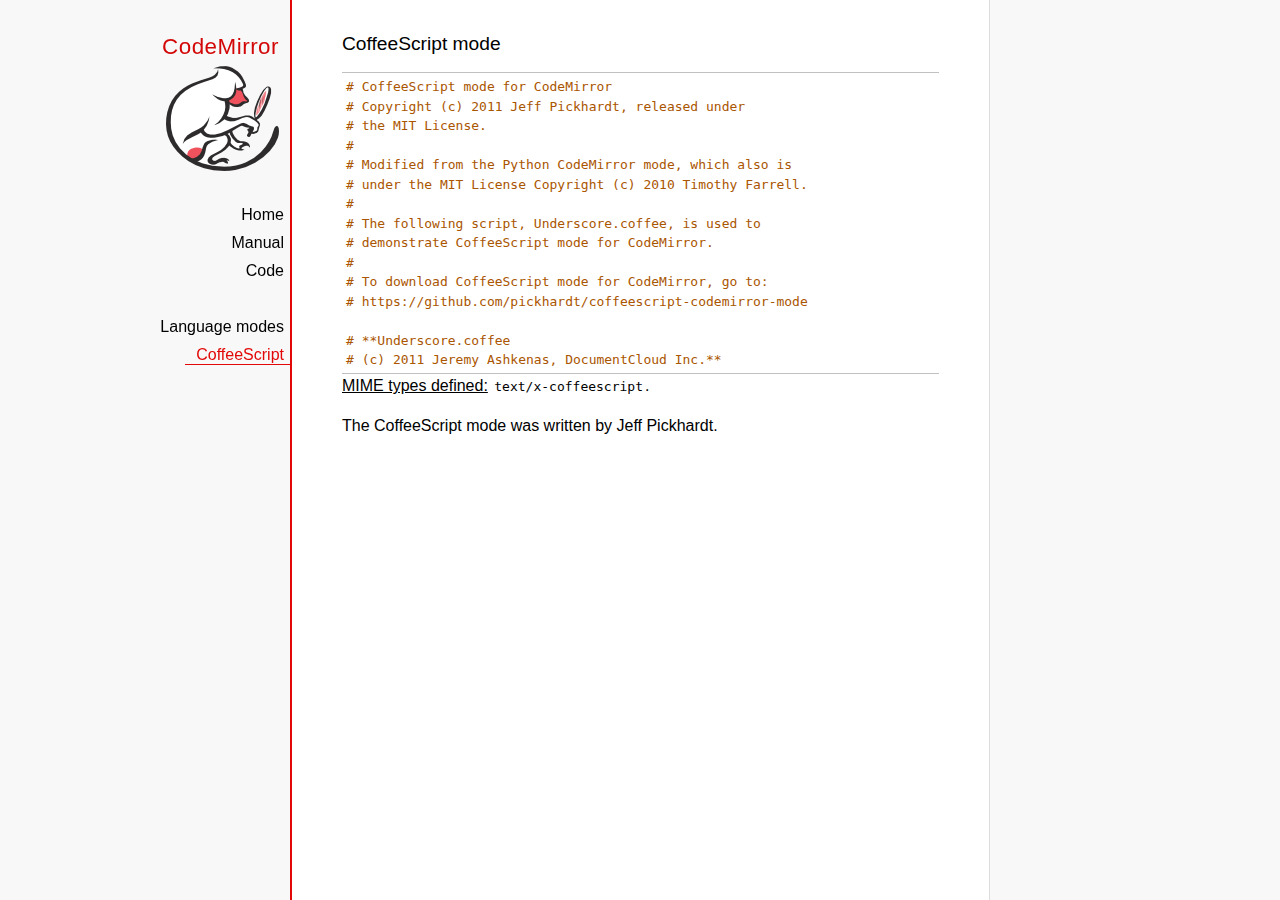
<file: course_connect/static/js/codemirror/mode/coffeescript/index.html>
<!doctype html>

<title>CodeMirror: CoffeeScript mode</title>
<meta charset="utf-8"/>
<link rel=stylesheet href="../../doc/docs.css">

<link rel="stylesheet" href="../../lib/codemirror.css">
<script src="../../lib/codemirror.js"></script>
<script src="coffeescript.js"></script>
<style>.CodeMirror {border-top: 1px solid silver; border-bottom: 1px solid silver;}</style>
<div id=nav>
  <a href="http://codemirror.net"><h1>CodeMirror</h1><img id=logo src="../../doc/logo.png"></a>

  <ul>
    <li><a href="../../index.html">Home</a>
    <li><a href="../../doc/manual.html">Manual</a>
    <li><a href="https://github.com/codemirror/codemirror">Code</a>
  </ul>
  <ul>
    <li><a href="../index.html">Language modes</a>
    <li><a class=active href="#">CoffeeScript</a>
  </ul>
</div>

<article>
<h2>CoffeeScript mode</h2>
<form><textarea id="code" name="code">
# CoffeeScript mode for CodeMirror
# Copyright (c) 2011 Jeff Pickhardt, released under
# the MIT License.
#
# Modified from the Python CodeMirror mode, which also is 
# under the MIT License Copyright (c) 2010 Timothy Farrell.
#
# The following script, Underscore.coffee, is used to 
# demonstrate CoffeeScript mode for CodeMirror.
#
# To download CoffeeScript mode for CodeMirror, go to:
# https://github.com/pickhardt/coffeescript-codemirror-mode

# **Underscore.coffee
# (c) 2011 Jeremy Ashkenas, DocumentCloud Inc.**
# Underscore is freely distributable under the terms of the
# [MIT license](http://en.wikipedia.org/wiki/MIT_License).
# Portions of Underscore are inspired by or borrowed from
# [Prototype.js](http://prototypejs.org/api), Oliver Steele's
# [Functional](http://osteele.com), and John Resig's
# [Micro-Templating](http://ejohn.org).
# For all details and documentation:
# http://documentcloud.github.com/underscore/


# Baseline setup
# --------------

# Establish the root object, `window` in the browser, or `global` on the server.
root = this


# Save the previous value of the `_` variable.
previousUnderscore = root._

### Multiline
    comment
###

# Establish the object that gets thrown to break out of a loop iteration.
# `StopIteration` is SOP on Mozilla.
breaker = if typeof(StopIteration) is 'undefined' then '__break__' else StopIteration


#### Docco style single line comment (title)


# Helper function to escape **RegExp** contents, because JS doesn't have one.
escapeRegExp = (string) -> string.replace(/([.*+?^${}()|[\]\/\\])/g, '\\$1')


# Save bytes in the minified (but not gzipped) version:
ArrayProto = Array.prototype
ObjProto = Object.prototype


# Create quick reference variables for speed access to core prototypes.
slice = ArrayProto.slice
unshift = ArrayProto.unshift
toString = ObjProto.toString
hasOwnProperty = ObjProto.hasOwnProperty
propertyIsEnumerable = ObjProto.propertyIsEnumerable


# All **ECMA5** native implementations we hope to use are declared here.
nativeForEach = ArrayProto.forEach
nativeMap = ArrayProto.map
nativeReduce = ArrayProto.reduce
nativeReduceRight = ArrayProto.reduceRight
nativeFilter = ArrayProto.filter
nativeEvery = ArrayProto.every
nativeSome = ArrayProto.some
nativeIndexOf = ArrayProto.indexOf
nativeLastIndexOf = ArrayProto.lastIndexOf
nativeIsArray = Array.isArray
nativeKeys = Object.keys


# Create a safe reference to the Underscore object for use below.
_ = (obj) -> new wrapper(obj)


# Export the Underscore object for **CommonJS**.
if typeof(exports) != 'undefined' then exports._ = _


# Export Underscore to global scope.
root._ = _


# Current version.
_.VERSION = '1.1.0'


# Collection Functions
# --------------------

# The cornerstone, an **each** implementation.
# Handles objects implementing **forEach**, arrays, and raw objects.
_.each = (obj, iterator, context) ->
  try
    if nativeForEach and obj.forEach is nativeForEach
      obj.forEach iterator, context
    else if _.isNumber obj.length
      iterator.call context, obj[i], i, obj for i in [0...obj.length]
    else
      iterator.call context, val, key, obj for own key, val of obj
  catch e
    throw e if e isnt breaker
  obj


# Return the results of applying the iterator to each element. Use JavaScript
# 1.6's version of **map**, if possible.
_.map = (obj, iterator, context) ->
  return obj.map(iterator, context) if nativeMap and obj.map is nativeMap
  results = []
  _.each obj, (value, index, list) ->
    results.push iterator.call context, value, index, list
  results


# **Reduce** builds up a single result from a list of values. Also known as
# **inject**, or **foldl**. Uses JavaScript 1.8's version of **reduce**, if possible.
_.reduce = (obj, iterator, memo, context) ->
  if nativeReduce and obj.reduce is nativeReduce
    iterator = _.bind iterator, context if context
    return obj.reduce iterator, memo
  _.each obj, (value, index, list) ->
    memo = iterator.call context, memo, value, index, list
  memo


# The right-associative version of **reduce**, also known as **foldr**. Uses
# JavaScript 1.8's version of **reduceRight**, if available.
_.reduceRight = (obj, iterator, memo, context) ->
  if nativeReduceRight and obj.reduceRight is nativeReduceRight
    iterator = _.bind iterator, context if context
    return obj.reduceRight iterator, memo
  reversed = _.clone(_.toArray(obj)).reverse()
  _.reduce reversed, iterator, memo, context


# Return the first value which passes a truth test.
_.detect = (obj, iterator, context) ->
  result = null
  _.each obj, (value, index, list) ->
    if iterator.call context, value, index, list
      result = value
      _.breakLoop()
  result


# Return all the elements that pass a truth test. Use JavaScript 1.6's
# **filter**, if it exists.
_.filter = (obj, iterator, context) ->
  return obj.filter iterator, context if nativeFilter and obj.filter is nativeFilter
  results = []
  _.each obj, (value, index, list) ->
    results.push value if iterator.call context, value, index, list
  results


# Return all the elements for which a truth test fails.
_.reject = (obj, iterator, context) ->
  results = []
  _.each obj, (value, index, list) ->
    results.push value if not iterator.call context, value, index, list
  results


# Determine whether all of the elements match a truth test. Delegate to
# JavaScript 1.6's **every**, if it is present.
_.every = (obj, iterator, context) ->
  iterator ||= _.identity
  return obj.every iterator, context if nativeEvery and obj.every is nativeEvery
  result = true
  _.each obj, (value, index, list) ->
    _.breakLoop() unless (result = result and iterator.call(context, value, index, list))
  result


# Determine if at least one element in the object matches a truth test. Use
# JavaScript 1.6's **some**, if it exists.
_.some = (obj, iterator, context) ->
  iterator ||= _.identity
  return obj.some iterator, context if nativeSome and obj.some is nativeSome
  result = false
  _.each obj, (value, index, list) ->
    _.breakLoop() if (result = iterator.call(context, value, index, list))
  result


# Determine if a given value is included in the array or object,
# based on `===`.
_.include = (obj, target) ->
  return _.indexOf(obj, target) isnt -1 if nativeIndexOf and obj.indexOf is nativeIndexOf
  return true for own key, val of obj when val is target
  false


# Invoke a method with arguments on every item in a collection.
_.invoke = (obj, method) ->
  args = _.rest arguments, 2
  (if method then val[method] else val).apply(val, args) for val in obj


# Convenience version of a common use case of **map**: fetching a property.
_.pluck = (obj, key) ->
  _.map(obj, (val) -> val[key])


# Return the maximum item or (item-based computation).
_.max = (obj, iterator, context) ->
  return Math.max.apply(Math, obj) if not iterator and _.isArray(obj)
  result = computed: -Infinity
  _.each obj, (value, index, list) ->
    computed = if iterator then iterator.call(context, value, index, list) else value
    computed >= result.computed and (result = {value: value, computed: computed})
  result.value


# Return the minimum element (or element-based computation).
_.min = (obj, iterator, context) ->
  return Math.min.apply(Math, obj) if not iterator and _.isArray(obj)
  result = computed: Infinity
  _.each obj, (value, index, list) ->
    computed = if iterator then iterator.call(context, value, index, list) else value
    computed < result.computed and (result = {value: value, computed: computed})
  result.value


# Sort the object's values by a criterion produced by an iterator.
_.sortBy = (obj, iterator, context) ->
  _.pluck(((_.map obj, (value, index, list) ->
    {value: value, criteria: iterator.call(context, value, index, list)}
  ).sort((left, right) ->
    a = left.criteria; b = right.criteria
    if a < b then -1 else if a > b then 1 else 0
  )), 'value')


# Use a comparator function to figure out at what index an object should
# be inserted so as to maintain order. Uses binary search.
_.sortedIndex = (array, obj, iterator) ->
  iterator ||= _.identity
  low = 0
  high = array.length
  while low < high
    mid = (low + high) >> 1
    if iterator(array[mid]) < iterator(obj) then low = mid + 1 else high = mid
  low


# Convert anything iterable into a real, live array.
_.toArray = (iterable) ->
  return [] if (!iterable)
  return iterable.toArray() if (iterable.toArray)
  return iterable if (_.isArray(iterable))
  return slice.call(iterable) if (_.isArguments(iterable))
  _.values(iterable)


# Return the number of elements in an object.
_.size = (obj) -> _.toArray(obj).length


# Array Functions
# ---------------

# Get the first element of an array. Passing `n` will return the first N
# values in the array. Aliased as **head**. The `guard` check allows it to work
# with **map**.
_.first = (array, n, guard) ->
  if n and not guard then slice.call(array, 0, n) else array[0]


# Returns everything but the first entry of the array. Aliased as **tail**.
# Especially useful on the arguments object. Passing an `index` will return
# the rest of the values in the array from that index onward. The `guard`
# check allows it to work with **map**.
_.rest = (array, index, guard) ->
  slice.call(array, if _.isUndefined(index) or guard then 1 else index)


# Get the last element of an array.
_.last = (array) -> array[array.length - 1]


# Trim out all falsy values from an array.
_.compact = (array) -> item for item in array when item


# Return a completely flattened version of an array.
_.flatten = (array) ->
  _.reduce array, (memo, value) ->
    return memo.concat(_.flatten(value)) if _.isArray value
    memo.push value
    memo
  , []


# Return a version of the array that does not contain the specified value(s).
_.without = (array) ->
  values = _.rest arguments
  val for val in _.toArray(array) when not _.include values, val


# Produce a duplicate-free version of the array. If the array has already
# been sorted, you have the option of using a faster algorithm.
_.uniq = (array, isSorted) ->
  memo = []
  for el, i in _.toArray array
    memo.push el if i is 0 || (if isSorted is true then _.last(memo) isnt el else not _.include(memo, el))
  memo


# Produce an array that contains every item shared between all the
# passed-in arrays.
_.intersect = (array) ->
  rest = _.rest arguments
  _.select _.uniq(array), (item) ->
    _.all rest, (other) ->
      _.indexOf(other, item) >= 0


# Zip together multiple lists into a single array -- elements that share
# an index go together.
_.zip = ->
  length = _.max _.pluck arguments, 'length'
  results = new Array length
  for i in [0...length]
    results[i] = _.pluck arguments, String i
  results


# If the browser doesn't supply us with **indexOf** (I'm looking at you, MSIE),
# we need this function. Return the position of the first occurrence of an
# item in an array, or -1 if the item is not included in the array.
_.indexOf = (array, item) ->
  return array.indexOf item if nativeIndexOf and array.indexOf is nativeIndexOf
  i = 0; l = array.length
  while l - i
    if array[i] is item then return i else i++
  -1


# Provide JavaScript 1.6's **lastIndexOf**, delegating to the native function,
# if possible.
_.lastIndexOf = (array, item) ->
  return array.lastIndexOf(item) if nativeLastIndexOf and array.lastIndexOf is nativeLastIndexOf
  i = array.length
  while i
    if array[i] is item then return i else i--
  -1


# Generate an integer Array containing an arithmetic progression. A port of
# [the native Python **range** function](http://docs.python.org/library/functions.html#range).
_.range = (start, stop, step) ->
  a = arguments
  solo = a.length <= 1
  i = start = if solo then 0 else a[0]
  stop = if solo then a[0] else a[1]
  step = a[2] or 1
  len = Math.ceil((stop - start) / step)
  return [] if len <= 0
  range = new Array len
  idx = 0
  loop
    return range if (if step > 0 then i - stop else stop - i) >= 0
    range[idx] = i
    idx++
    i+= step


# Function Functions
# ------------------

# Create a function bound to a given object (assigning `this`, and arguments,
# optionally). Binding with arguments is also known as **curry**.
_.bind = (func, obj) ->
  args = _.rest arguments, 2
  -> func.apply obj or root, args.concat arguments


# Bind all of an object's methods to that object. Useful for ensuring that
# all callbacks defined on an object belong to it.
_.bindAll = (obj) ->
  funcs = if arguments.length > 1 then _.rest(arguments) else _.functions(obj)
  _.each funcs, (f) -> obj[f] = _.bind obj[f], obj
  obj


# Delays a function for the given number of milliseconds, and then calls
# it with the arguments supplied.
_.delay = (func, wait) ->
  args = _.rest arguments, 2
  setTimeout((-> func.apply(func, args)), wait)


# Memoize an expensive function by storing its results.
_.memoize = (func, hasher) ->
  memo = {}
  hasher or= _.identity
  ->
    key = hasher.apply this, arguments
    return memo[key] if key of memo
    memo[key] = func.apply this, arguments


# Defers a function, scheduling it to run after the current call stack has
# cleared.
_.defer = (func) ->
  _.delay.apply _, [func, 1].concat _.rest arguments


# Returns the first function passed as an argument to the second,
# allowing you to adjust arguments, run code before and after, and
# conditionally execute the original function.
_.wrap = (func, wrapper) ->
  -> wrapper.apply wrapper, [func].concat arguments


# Returns a function that is the composition of a list of functions, each
# consuming the return value of the function that follows.
_.compose = ->
  funcs = arguments
  ->
    args = arguments
    for i in [funcs.length - 1..0] by -1
      args = [funcs[i].apply(this, args)]
    args[0]


# Object Functions
# ----------------

# Retrieve the names of an object's properties.
_.keys = nativeKeys or (obj) ->
  return _.range 0, obj.length if _.isArray(obj)
  key for key, val of obj


# Retrieve the values of an object's properties.
_.values = (obj) ->
  _.map obj, _.identity


# Return a sorted list of the function names available in Underscore.
_.functions = (obj) ->
  _.filter(_.keys(obj), (key) -> _.isFunction(obj[key])).sort()


# Extend a given object with all of the properties in a source object.
_.extend = (obj) ->
  for source in _.rest(arguments)
    obj[key] = val for key, val of source
  obj


# Create a (shallow-cloned) duplicate of an object.
_.clone = (obj) ->
  return obj.slice 0 if _.isArray obj
  _.extend {}, obj


# Invokes interceptor with the obj, and then returns obj.
# The primary purpose of this method is to "tap into" a method chain,
# in order to perform operations on intermediate results within
 the chain.
_.tap = (obj, interceptor) ->
  interceptor obj
  obj


# Perform a deep comparison to check if two objects are equal.
_.isEqual = (a, b) ->
  # Check object identity.
  return true if a is b
  # Different types?
  atype = typeof(a); btype = typeof(b)
  return false if atype isnt btype
  # Basic equality test (watch out for coercions).
  return true if `a == b`
  # One is falsy and the other truthy.
  return false if (!a and b) or (a and !b)
  # One of them implements an `isEqual()`?
  return a.isEqual(b) if a.isEqual
  # Check dates' integer values.
  return a.getTime() is b.getTime() if _.isDate(a) and _.isDate(b)
  # Both are NaN?
  return false if _.isNaN(a) and _.isNaN(b)
  # Compare regular expressions.
  if _.isRegExp(a) and _.isRegExp(b)
    return a.source is b.source and
           a.global is b.global and
           a.ignoreCase is b.ignoreCase and
           a.multiline is b.multiline
  # If a is not an object by this point, we can't handle it.
  return false if atype isnt 'object'
  # Check for different array lengths before comparing contents.
  return false if a.length and (a.length isnt b.length)
  # Nothing else worked, deep compare the contents.
  aKeys = _.keys(a); bKeys = _.keys(b)
  # Different object sizes?
  return false if aKeys.length isnt bKeys.length
  # Recursive comparison of contents.
  return false for key, val of a when !(key of b) or !_.isEqual(val, b[key])
  true


# Is a given array or object empty?
_.isEmpty = (obj) ->
  return obj.length is 0 if _.isArray(obj) or _.isString(obj)
  return false for own key of obj
  true


# Is a given value a DOM element?
_.isElement = (obj) -> obj and obj.nodeType is 1


# Is a given value an array?
_.isArray = nativeIsArray or (obj) -> !!(obj and obj.concat and obj.unshift and not obj.callee)


# Is a given variable an arguments object?
_.isArguments = (obj) -> obj and obj.callee


# Is the given value a function?
_.isFunction = (obj) -> !!(obj and obj.constructor and obj.call and obj.apply)


# Is the given value a string?
_.isString = (obj) -> !!(obj is '' or (obj and obj.charCodeAt and obj.substr))


# Is a given value a number?
_.isNumber = (obj) -> (obj is +obj) or toString.call(obj) is '[object Number]'


# Is a given value a boolean?
_.isBoolean = (obj) -> obj is true or obj is false


# Is a given value a Date?
_.isDate = (obj) -> !!(obj and obj.getTimezoneOffset and obj.setUTCFullYear)


# Is the given value a regular expression?
_.isRegExp = (obj) -> !!(obj and obj.exec and (obj.ignoreCase or obj.ignoreCase is false))


# Is the given value NaN -- this one is interesting. `NaN != NaN`, and
# `isNaN(undefined) == true`, so we make sure it's a number first.
_.isNaN = (obj) -> _.isNumber(obj) and window.isNaN(obj)


# Is a given value equal to null?
_.isNull = (obj) -> obj is null


# Is a given variable undefined?
_.isUndefined = (obj) -> typeof obj is 'undefined'


# Utility Functions
# -----------------

# Run Underscore.js in noConflict mode, returning the `_` variable to its
# previous owner. Returns a reference to the Underscore object.
_.noConflict = ->
  root._ = previousUnderscore
  this


# Keep the identity function around for default iterators.
_.identity = (value) -> value


# Run a function `n` times.
_.times = (n, iterator, context) ->
  iterator.call context, i for i in [0...n]


# Break out of the middle of an iteration.
_.breakLoop = -> throw breaker


# Add your own custom functions to the Underscore object, ensuring that
# they're correctly added to the OOP wrapper as well.
_.mixin = (obj) ->
  for name in _.functions(obj)
    addToWrapper name, _[name] = obj[name]


# Generate a unique integer id (unique within the entire client session).
# Useful for temporary DOM ids.
idCounter = 0
_.uniqueId = (prefix) ->
  (prefix or '') + idCounter++


# By default, Underscore uses **ERB**-style template delimiters, change the
# following template settings to use alternative delimiters.
_.templateSettings = {
  start: '<%'
  end: '%>'
  interpolate: /<%=(.+?)%>/g
}


# JavaScript templating a-la **ERB**, pilfered from John Resig's
# *Secrets of the JavaScript Ninja*, page 83.
# Single-quote fix from Rick Strahl.
# With alterations for arbitrary delimiters, and to preserve whitespace.
_.template = (str, data) ->
  c = _.templateSettings
  endMatch = new RegExp("'(?=[^"+c.end.substr(0, 1)+"]*"+escapeRegExp(c.end)+")","g")
  fn = new Function 'obj',
    'var p=[],print=function(){p.push.apply(p,arguments);};' +
    'with(obj||{}){p.push(\'' +
    str.replace(/\r/g, '\\r')
       .replace(/\n/g, '\\n')
       .replace(/\t/g, '\\t')
       .replace(endMatch,"���")
       .split("'").join("\\'")
       .split("���").join("'")
       .replace(c.interpolate, "',$1,'")
       .split(c.start).join("');")
       .split(c.end).join("p.push('") +
       "');}return p.join('');"
  if data then fn(data) else fn


# Aliases
# -------

_.forEach = _.each
_.foldl = _.inject = _.reduce
_.foldr = _.reduceRight
_.select = _.filter
_.all = _.every
_.any = _.some
_.contains = _.include
_.head = _.first
_.tail = _.rest
_.methods = _.functions


# Setup the OOP Wrapper
# ---------------------

# If Underscore is called as a function, it returns a wrapped object that
# can be used OO-style. This wrapper holds altered versions of all the
# underscore functions. Wrapped objects may be chained.
wrapper = (obj) ->
  this._wrapped = obj
  this


# Helper function to continue chaining intermediate results.
result = (obj, chain) ->
  if chain then _(obj).chain() else obj


# A method to easily add functions to the OOP wrapper.
addToWrapper = (name, func) ->
  wrapper.prototype[name] = ->
    args = _.toArray arguments
    unshift.call args, this._wrapped
    result func.apply(_, args), this._chain


# Add all ofthe Underscore functions to the wrapper object.
_.mixin _


# Add all mutator Array functions to the wrapper.
_.each ['pop', 'push', 'reverse', 'shift', 'sort', 'splice', 'unshift'], (name) ->
  method = Array.prototype[name]
  wrapper.prototype[name] = ->
    method.apply(this._wrapped, arguments)
    result(this._wrapped, this._chain)


# Add all accessor Array functions to the wrapper.
_.each ['concat', 'join', 'slice'], (name) ->
  method = Array.prototype[name]
  wrapper.prototype[name] = ->
    result(method.apply(this._wrapped, arguments), this._chain)


# Start chaining a wrapped Underscore object.
wrapper::chain = ->
  this._chain = true
  this


# Extracts the result from a wrapped and chained object.
wrapper::value = -> this._wrapped
</textarea></form>
    <script>
      var editor = CodeMirror.fromTextArea(document.getElementById("code"), {});
    </script>

    <p><strong>MIME types defined:</strong> <code>text/x-coffeescript</code>.</p>

    <p>The CoffeeScript mode was written by Jeff Pickhardt.</p>

  </article>
</file>
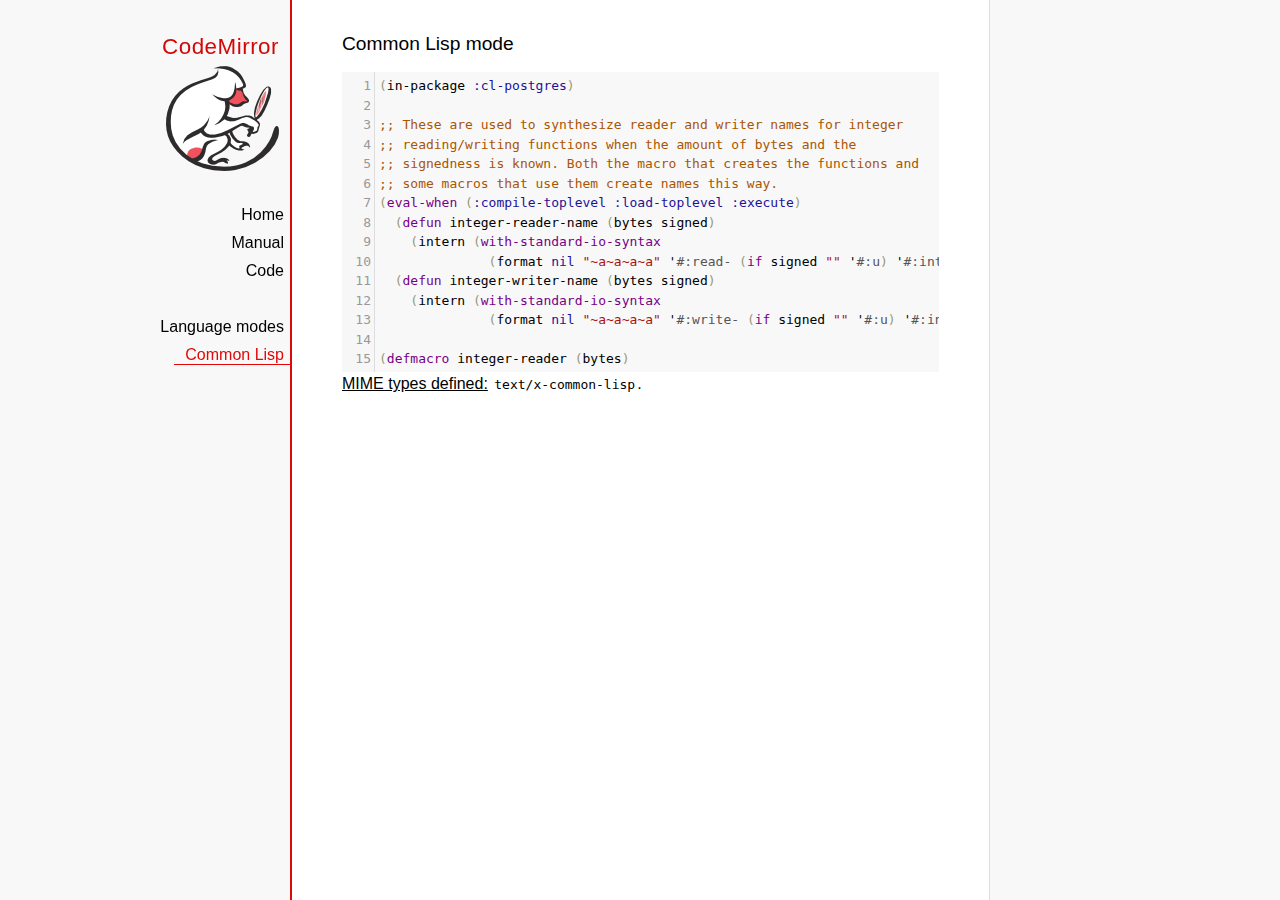
<file: course_connect/static/js/codemirror/mode/commonlisp/index.html>
<!doctype html>

<title>CodeMirror: Common Lisp mode</title>
<meta charset="utf-8"/>
<link rel=stylesheet href="../../doc/docs.css">

<link rel="stylesheet" href="../../lib/codemirror.css">
<script src="../../lib/codemirror.js"></script>
<script src="commonlisp.js"></script>
<style>.CodeMirror {background: #f8f8f8;}</style>
<div id=nav>
  <a href="http://codemirror.net"><h1>CodeMirror</h1><img id=logo src="../../doc/logo.png"></a>

  <ul>
    <li><a href="../../index.html">Home</a>
    <li><a href="../../doc/manual.html">Manual</a>
    <li><a href="https://github.com/codemirror/codemirror">Code</a>
  </ul>
  <ul>
    <li><a href="../index.html">Language modes</a>
    <li><a class=active href="#">Common Lisp</a>
  </ul>
</div>

<article>
<h2>Common Lisp mode</h2>
<form><textarea id="code" name="code">(in-package :cl-postgres)

;; These are used to synthesize reader and writer names for integer
;; reading/writing functions when the amount of bytes and the
;; signedness is known. Both the macro that creates the functions and
;; some macros that use them create names this way.
(eval-when (:compile-toplevel :load-toplevel :execute)
  (defun integer-reader-name (bytes signed)
    (intern (with-standard-io-syntax
              (format nil "~a~a~a~a" '#:read- (if signed "" '#:u) '#:int bytes))))
  (defun integer-writer-name (bytes signed)
    (intern (with-standard-io-syntax
              (format nil "~a~a~a~a" '#:write- (if signed "" '#:u) '#:int bytes)))))

(defmacro integer-reader (bytes)
  "Create a function to read integers from a binary stream."
  (let ((bits (* bytes 8)))
    (labels ((return-form (signed)
               (if signed
                   `(if (logbitp ,(1- bits) result)
                        (dpb result (byte ,(1- bits) 0) -1)
                        result)
                   `result))
             (generate-reader (signed)
               `(defun ,(integer-reader-name bytes signed) (socket)
                  (declare (type stream socket)
                           #.*optimize*)
                  ,(if (= bytes 1)
                       `(let ((result (the (unsigned-byte 8) (read-byte socket))))
                          (declare (type (unsigned-byte 8) result))
                          ,(return-form signed))
                       `(let ((result 0))
                          (declare (type (unsigned-byte ,bits) result))
                          ,@(loop :for byte :from (1- bytes) :downto 0
                                   :collect `(setf (ldb (byte 8 ,(* 8 byte)) result)
                                                   (the (unsigned-byte 8) (read-byte socket))))
                          ,(return-form signed))))))
      `(progn
;; This causes weird errors on SBCL in some circumstances. Disabled for now.
;;         (declaim (inline ,(integer-reader-name bytes t)
;;                          ,(integer-reader-name bytes nil)))
         (declaim (ftype (function (t) (signed-byte ,bits))
                         ,(integer-reader-name bytes t)))
         ,(generate-reader t)
         (declaim (ftype (function (t) (unsigned-byte ,bits))
                         ,(integer-reader-name bytes nil)))
         ,(generate-reader nil)))))

(defmacro integer-writer (bytes)
  "Create a function to write integers to a binary stream."
  (let ((bits (* 8 bytes)))
    `(progn
      (declaim (inline ,(integer-writer-name bytes t)
                       ,(integer-writer-name bytes nil)))
      (defun ,(integer-writer-name bytes nil) (socket value)
        (declare (type stream socket)
                 (type (unsigned-byte ,bits) value)
                 #.*optimize*)
        ,@(if (= bytes 1)
              `((write-byte value socket))
              (loop :for byte :from (1- bytes) :downto 0
                    :collect `(write-byte (ldb (byte 8 ,(* byte 8)) value)
                               socket)))
        (values))
      (defun ,(integer-writer-name bytes t) (socket value)
        (declare (type stream socket)
                 (type (signed-byte ,bits) value)
                 #.*optimize*)
        ,@(if (= bytes 1)
              `((write-byte (ldb (byte 8 0) value) socket))
              (loop :for byte :from (1- bytes) :downto 0
                    :collect `(write-byte (ldb (byte 8 ,(* byte 8)) value)
                               socket)))
        (values)))))

;; All the instances of the above that we need.

(integer-reader 1)
(integer-reader 2)
(integer-reader 4)
(integer-reader 8)

(integer-writer 1)
(integer-writer 2)
(integer-writer 4)

(defun write-bytes (socket bytes)
  "Write a byte-array to a stream."
  (declare (type stream socket)
           (type (simple-array (unsigned-byte 8)) bytes)
           #.*optimize*)
  (write-sequence bytes socket))

(defun write-str (socket string)
  "Write a null-terminated string to a stream \(encoding it when UTF-8
support is enabled.)."
  (declare (type stream socket)
           (type string string)
           #.*optimize*)
  (enc-write-string string socket)
  (write-uint1 socket 0))

(declaim (ftype (function (t unsigned-byte)
                          (simple-array (unsigned-byte 8) (*)))
                read-bytes))
(defun read-bytes (socket length)
  "Read a byte array of the given length from a stream."
  (declare (type stream socket)
           (type fixnum length)
           #.*optimize*)
  (let ((result (make-array length :element-type '(unsigned-byte 8))))
    (read-sequence result socket)
    result))

(declaim (ftype (function (t) string) read-str))
(defun read-str (socket)
  "Read a null-terminated string from a stream. Takes care of encoding
when UTF-8 support is enabled."
  (declare (type stream socket)
           #.*optimize*)
  (enc-read-string socket :null-terminated t))

(defun skip-bytes (socket length)
  "Skip a given number of bytes in a binary stream."
  (declare (type stream socket)
           (type (unsigned-byte 32) length)
           #.*optimize*)
  (dotimes (i length)
    (read-byte socket)))

(defun skip-str (socket)
  "Skip a null-terminated string."
  (declare (type stream socket)
           #.*optimize*)
  (loop :for char :of-type fixnum = (read-byte socket)
        :until (zerop char)))

(defun ensure-socket-is-closed (socket &amp;key abort)
  (when (open-stream-p socket)
    (handler-case
        (close socket :abort abort)
      (error (error)
        (warn "Ignoring the error which happened while trying to close PostgreSQL socket: ~A" error)))))
</textarea></form>
    <script>
      var editor = CodeMirror.fromTextArea(document.getElementById("code"), {lineNumbers: true});
    </script>

    <p><strong>MIME types defined:</strong> <code>text/x-common-lisp</code>.</p>

  </article>
</file>
<file: course_connect/static/js/codemirror/doc/docs.css>
@font-face {
  font-family: 'Source Sans Pro';
  font-style: normal;
  font-weight: 400;
  src: local('Source Sans Pro'), local('SourceSansPro-Regular'), url(//themes.googleusercontent.com/static/fonts/sourcesanspro/v5/ODelI1aHBYDBqgeIAH2zlBM0YzuT7MdOe03otPbuUS0.woff) format('woff');
}

body, html { margin: 0; padding: 0; height: 100%; }
section, article { display: block; padding: 0; }

body {
  background: #f8f8f8;
  font-family: 'Source Sans Pro', Helvetica, Arial, sans-serif;
  line-height: 1.5;
}

p { margin-top: 0; }

h2, h3, h1 {
  font-weight: normal;
  margin-bottom: .7em;
}
h1 { font-size: 140%; }
h2 { font-size: 120%; }
h3 { font-size: 110%; }
article > h2:first-child, section:first-child > h2 { margin-top: 0; }

#nav h1 {
  margin-right: 12px;
  margin-top: 0;
  margin-bottom: 2px;
  color: #d30707;
  letter-spacing: .5px;
}

a, a:visited, a:link, .quasilink {
  color: #A21313;
  text-decoration: none;
}

em {
  padding-right: 2px;
}

.quasilink {
  cursor: pointer;
}

article {
  max-width: 700px;
  margin: 0 0 0 160px;
  border-left: 2px solid #E30808;
  border-right: 1px solid #ddd;
  padding: 30px 50px 100px 50px;
  background: white;
  z-index: 2;
  position: relative;
  min-height: 100%;
  box-sizing: border-box;
  -moz-box-sizing: border-box;
}

#nav {
  position: fixed;
  padding-top: 30px;
  max-height: 100%;
  box-sizing: -moz-border-box;
  box-sizing: border-box;
  overflow-y: auto;
  left: 0; right: none;
  width: 160px;
  text-align: right;
  z-index: 1;
}

@media screen and (min-width: 1000px) {
  article {
    margin: 0 auto;
  }
  #nav {
    right: 50%;
    width: auto;
    border-right: 349px solid transparent;
  }
}

#nav ul {
  display: block;
  margin: 0; padding: 0;
  margin-bottom: 32px;
}

#nav li {
  display: block;
  margin-bottom: 4px;
}

#nav li ul {
  font-size: 80%;
  margin-bottom: 0;
  display: none;
}

#nav li.active ul {
  display: block;
}

#nav li li a {
  padding-right: 20px;
  display: inline-block;
}

#nav ul a {
  color: black;
  padding: 0 7px 1px 11px;
}

#nav ul a.active, #nav ul a:hover {
  border-bottom: 1px solid #E30808;
  margin-bottom: -1px;
  color: #E30808;
}

#logo {
  border: 0;
  margin-right: 12px;
  margin-bottom: 25px;
}

section {
  border-top: 1px solid #E30808;
  margin: 1.5em 0;
}

section.first {
  border: none;
  margin-top: 0;
}

#demo {
  position: relative;
}

#demolist {
  position: absolute;
  right: 5px;
  top: 5px;
  z-index: 25;
}

.yinyang {
  position: absolute;
  top: -10px;
  left: 0; right: 0;
  margin: auto;
  display: block;
  height: 120px;
}

.actions {
  margin: 1em 0 0;
  min-height: 100px;
  position: relative;
}

.actionspicture {
  pointer-events: none;
  position: absolute;
  height: 100px;
  top: 0; left: 0; right: 0;
}

.actionlink {
  pointer-events: auto;
  font-family: arial;
  font-size: 80%;
  font-weight: bold;
  position: absolute;
  top: 0; bottom: 0;
  line-height: 1;
  height: 1em;
  margin: auto;
}

.actionlink.download {
  color: white;
  right: 50%;
  margin-right: 13px;
  text-shadow: -1px 1px 3px #b00, -1px -1px 3px #b00, 1px 0px 3px #b00;
}

.actionlink.fund {
  color: #b00;
  left: 50%;
  margin-left: 15px;
}

.actionlink:hover {
  text-decoration: underline;
}

.actionlink a {
  color: inherit;
}

.actionsleft {
  float: left;
}

.actionsright {
  float: right;
  text-align: right;
}

@media screen and (max-width: 800px) {
  .actions {
    padding-top: 120px;
  }
  .actionsleft, .actionsright {
    float: none;
    text-align: left;
    margin-bottom: 1em;
  }
}

th {
  text-decoration: underline;
  font-weight: normal;
  text-align: left;
}

#features ul {
  list-style: none;
  margin: 0 0 1em;
  padding: 0 0 0 1.2em;
}

#features li:before {
  content: "-";
  width: 1em;
  display: inline-block;
  padding: 0;
  margin: 0;
  margin-left: -1em;
}

.rel {
  margin-bottom: 0;
}
.rel-note {
  margin-top: 0;
  color: #555;
}

pre {
  padding-left: 15px;
  border-left: 2px solid #ddd;
}

code {
  padding: 0 2px;
}

strong {
  text-decoration: underline;
  font-weight: normal;
}

.field {
  border: 1px solid #A21313;
}
</file>
<file: course_connect/static/js/codemirror/lib/codemirror.css>
/* BASICS */

.CodeMirror {
  /* Set height, width, borders, and global font properties here */
  font-family: monospace;
  height: 300px;
  color: black;
}

/* PADDING */

.CodeMirror-lines {
  padding: 4px 0; /* Vertical padding around content */
}
.CodeMirror pre {
  padding: 0 4px; /* Horizontal padding of content */
}

.CodeMirror-scrollbar-filler, .CodeMirror-gutter-filler {
  background-color: white; /* The little square between H and V scrollbars */
}

/* GUTTER */

.CodeMirror-gutters {
  border-right: 1px solid #ddd;
  background-color: #f7f7f7;
  white-space: nowrap;
}
.CodeMirror-linenumbers {}
.CodeMirror-linenumber {
  padding: 0 3px 0 5px;
  min-width: 20px;
  text-align: right;
  color: #999;
  white-space: nowrap;
}

.CodeMirror-guttermarker { color: black; }
.CodeMirror-guttermarker-subtle { color: #999; }

/* CURSOR */

.CodeMirror-cursor {
  border-left: 1px solid black;
  border-right: none;
  width: 0;
}
/* Shown when moving in bi-directional text */
.CodeMirror div.CodeMirror-secondarycursor {
  border-left: 1px solid silver;
}
.cm-fat-cursor .CodeMirror-cursor {
  width: auto;
  border: 0 !important;
  background: #7e7;
}
.cm-fat-cursor div.CodeMirror-cursors {
  z-index: 1;
}

.cm-animate-fat-cursor {
  width: auto;
  border: 0;
  -webkit-animation: blink 1.06s steps(1) infinite;
  -moz-animation: blink 1.06s steps(1) infinite;
  animation: blink 1.06s steps(1) infinite;
  background-color: #7e7;
}
@-moz-keyframes blink {
  0% {}
  50% { background-color: transparent; }
  100% {}
}
@-webkit-keyframes blink {
  0% {}
  50% { background-color: transparent; }
  100% {}
}
@keyframes blink {
  0% {}
  50% { background-color: transparent; }
  100% {}
}

/* Can style cursor different in overwrite (non-insert) mode */
.CodeMirror-overwrite .CodeMirror-cursor {}

.cm-tab { display: inline-block; text-decoration: inherit; }

.CodeMirror-rulers {
  position: absolute;
  left: 0; right: 0; top: -50px; bottom: -20px;
  overflow: hidden;
}
.CodeMirror-ruler {
  border-left: 1px solid #ccc;
  top: 0; bottom: 0;
  position: absolute;
}

/* DEFAULT THEME */

.cm-s-default .cm-header {color: blue;}
.cm-s-default .cm-quote {color: #090;}
.cm-negative {color: #d44;}
.cm-positive {color: #292;}
.cm-header, .cm-strong {font-weight: bold;}
.cm-em {font-style: italic;}
.cm-link {text-decoration: underline;}
.cm-strikethrough {text-decoration: line-through;}

.cm-s-default .cm-keyword {color: #708;}
.cm-s-default .cm-atom {color: #219;}
.cm-s-default .cm-number {color: #164;}
.cm-s-default .cm-def {color: #00f;}
.cm-s-default .cm-variable,
.cm-s-default .cm-punctuation,
.cm-s-default .cm-property,
.cm-s-default .cm-operator {}
.cm-s-default .cm-variable-2 {color: #05a;}
.cm-s-default .cm-variable-3 {color: #085;}
.cm-s-default .cm-comment {color: #a50;}
.cm-s-default .cm-string {color: #a11;}
.cm-s-default .cm-string-2 {color: #f50;}
.cm-s-default .cm-meta {color: #555;}
.cm-s-default .cm-qualifier {color: #555;}
.cm-s-default .cm-builtin {color: #30a;}
.cm-s-default .cm-bracket {color: #997;}
.cm-s-default .cm-tag {color: #170;}
.cm-s-default .cm-attribute {color: #00c;}
.cm-s-default .cm-hr {color: #999;}
.cm-s-default .cm-link {color: #00c;}

.cm-s-default .cm-error {color: #f00;}
.cm-invalidchar {color: #f00;}

.CodeMirror-composing { border-bottom: 2px solid; }

/* Default styles for common addons */

div.CodeMirror span.CodeMirror-matchingbracket {color: #0f0;}
div.CodeMirror span.CodeMirror-nonmatchingbracket {color: #f22;}
.CodeMirror-matchingtag { background: rgba(255, 150, 0, .3); }
.CodeMirror-activeline-background {background: #e8f2ff;}

/* STOP */

/* The rest of this file contains styles related to the mechanics of
   the editor. You probably shouldn't touch them. */

.CodeMirror {
  position: relative;
  overflow: hidden;
  background: white;
}

.CodeMirror-scroll {
  overflow: scroll !important; /* Things will break if this is overridden */
  /* 30px is the magic margin used to hide the element's real scrollbars */
  /* See overflow: hidden in .CodeMirror */
  margin-bottom: -30px; margin-right: -30px;
  padding-bottom: 30px;
  height: 100%;
  outline: none; /* Prevent dragging from highlighting the element */
  position: relative;
}
.CodeMirror-sizer {
  position: relative;
  border-right: 30px solid transparent;
}

/* The fake, visible scrollbars. Used to force redraw during scrolling
   before actual scrolling happens, thus preventing shaking and
   flickering artifacts. */
.CodeMirror-vscrollbar, .CodeMirror-hscrollbar, .CodeMirror-scrollbar-filler, .CodeMirror-gutter-filler {
  position: absolute;
  z-index: 6;
  display: none;
}
.CodeMirror-vscrollbar {
  right: 0; top: 0;
  overflow-x: hidden;
  overflow-y: scroll;
}
.CodeMirror-hscrollbar {
  bottom: 0; left: 0;
  overflow-y: hidden;
  overflow-x: scroll;
}
.CodeMirror-scrollbar-filler {
  right: 0; bottom: 0;
}
.CodeMirror-gutter-filler {
  left: 0; bottom: 0;
}

.CodeMirror-gutters {
  position: absolute; left: 0; top: 0;
  min-height: 100%;
  z-index: 3;
}
.CodeMirror-gutter {
  white-space: normal;
  height: 100%;
  display: inline-block;
  vertical-align: top;
  margin-bottom: -30px;
}
.CodeMirror-gutter-wrapper {
  position: absolute;
  z-index: 4;
  background: none !important;
  border: none !important;
}
.CodeMirror-gutter-background {
  position: absolute;
  top: 0; bottom: 0;
  z-index: 4;
}
.CodeMirror-gutter-elt {
  position: absolute;
  cursor: default;
  z-index: 4;
}
.CodeMirror-gutter-wrapper ::selection { background-color: transparent }
.CodeMirror-gutter-wrapper ::-moz-selection { background-color: transparent }

.CodeMirror-lines {
  cursor: text;
  min-height: 1px; /* prevents collapsing before first draw */
}
.CodeMirror pre {
  /* Reset some styles that the rest of the page might have set */
  -moz-border-radius: 0; -webkit-border-radius: 0; border-radius: 0;
  border-width: 0;
  background: transparent;
  font-family: inherit;
  font-size: inherit;
  margin: 0;
  white-space: pre;
  word-wrap: normal;
  line-height: inherit;
  color: inherit;
  z-index: 2;
  position: relative;
  overflow: visible;
  -webkit-tap-highlight-color: transparent;
  -webkit-font-variant-ligatures: contextual;
  font-variant-ligatures: contextual;
}
.CodeMirror-wrap pre {
  word-wrap: break-word;
  white-space: pre-wrap;
  word-break: normal;
}

.CodeMirror-linebackground {
  position: absolute;
  left: 0; right: 0; top: 0; bottom: 0;
  z-index: 0;
}

.CodeMirror-linewidget {
  position: relative;
  z-index: 2;
  overflow: auto;
}

.CodeMirror-widget {}

.CodeMirror-rtl pre { direction: rtl; }

.CodeMirror-code {
  outline: none;
}

/* Force content-box sizing for the elements where we expect it */
.CodeMirror-scroll,
.CodeMirror-sizer,
.CodeMirror-gutter,
.CodeMirror-gutters,
.CodeMirror-linenumber {
  -moz-box-sizing: content-box;
  box-sizing: content-box;
}

.CodeMirror-measure {
  position: absolute;
  width: 100%;
  height: 0;
  overflow: hidden;
  visibility: hidden;
}

.CodeMirror-cursor {
  position: absolute;
  pointer-events: none;
}
.CodeMirror-measure pre { position: static; }

div.CodeMirror-cursors {
  visibility: hidden;
  position: relative;
  z-index: 3;
}
div.CodeMirror-dragcursors {
  visibility: visible;
}

.CodeMirror-focused div.CodeMirror-cursors {
  visibility: visible;
}

.CodeMirror-selected { background: #d9d9d9; }
.CodeMirror-focused .CodeMirror-selected { background: #d7d4f0; }
.CodeMirror-crosshair { cursor: crosshair; }
.CodeMirror-line::selection, .CodeMirror-line > span::selection, .CodeMirror-line > span > span::selection { background: #d7d4f0; }
.CodeMirror-line::-moz-selection, .CodeMirror-line > span::-moz-selection, .CodeMirror-line > span > span::-moz-selection { background: #d7d4f0; }

.cm-searching {
  background: #ffa;
  background: rgba(255, 255, 0, .4);
}

/* Used to force a border model for a node */
.cm-force-border { padding-right: .1px; }

@media print {
  /* Hide the cursor when printing */
  .CodeMirror div.CodeMirror-cursors {
    visibility: hidden;
  }
}

/* See issue #2901 */
.cm-tab-wrap-hack:after { content: ''; }

/* Help users use markselection to safely style text background */
span.CodeMirror-selectedtext { background: none; }
</file>
<file: course_connect/static/js/codemirror/test/mode_test.css>
.mt-output .mt-token {
  border: 1px solid #ddd;
  white-space: pre;
  font-family: "Consolas", monospace;
  text-align: center;
}

.mt-output .mt-style {
  font-size: x-small;
}

.mt-output .mt-state {
  font-size: x-small;
  vertical-align: top;
}

.mt-output .mt-state-row {
  display: none;
}

.mt-state-unhide .mt-output .mt-state-row {
  display: table-row;
}
</file>
<file: course_connect/static/js/codemirror/addon/hint/show-hint.css>
.CodeMirror-hints {
  position: absolute;
  z-index: 10;
  overflow: hidden;
  list-style: none;

  margin: 0;
  padding: 2px;

  -webkit-box-shadow: 2px 3px 5px rgba(0,0,0,.2);
  -moz-box-shadow: 2px 3px 5px rgba(0,0,0,.2);
  box-shadow: 2px 3px 5px rgba(0,0,0,.2);
  border-radius: 3px;
  border: 1px solid silver;

  background: white;
  font-size: 90%;
  font-family: monospace;

  max-height: 20em;
  overflow-y: auto;
}

.CodeMirror-hint {
  margin: 0;
  padding: 0 4px;
  border-radius: 2px;
  white-space: pre;
  color: black;
  cursor: pointer;
}

li.CodeMirror-hint-active {
  background: #08f;
  color: white;
}
</file>
<file: course_connect/static/js/codemirror/theme/neat.css>
.cm-s-neat span.cm-comment { color: #a86; }
.cm-s-neat span.cm-keyword { line-height: 1em; font-weight: bold; color: blue; }
.cm-s-neat span.cm-string { color: #a22; }
.cm-s-neat span.cm-builtin { line-height: 1em; font-weight: bold; color: #077; }
.cm-s-neat span.cm-special { line-height: 1em; font-weight: bold; color: #0aa; }
.cm-s-neat span.cm-variable { color: black; }
.cm-s-neat span.cm-number, .cm-s-neat span.cm-atom { color: #3a3; }
.cm-s-neat span.cm-meta { color: #555; }
.cm-s-neat span.cm-link { color: #3a3; }

.cm-s-neat .CodeMirror-activeline-background { background: #e8f2ff; }
.cm-s-neat .CodeMirror-matchingbracket { outline:1px solid grey; color:black !important; }
</file>
<file: course_connect/static/js/codemirror/theme/elegant.css>
.cm-s-elegant span.cm-number, .cm-s-elegant span.cm-string, .cm-s-elegant span.cm-atom { color: #762; }
.cm-s-elegant span.cm-comment { color: #262; font-style: italic; line-height: 1em; }
.cm-s-elegant span.cm-meta { color: #555; font-style: italic; line-height: 1em; }
.cm-s-elegant span.cm-variable { color: black; }
.cm-s-elegant span.cm-variable-2 { color: #b11; }
.cm-s-elegant span.cm-qualifier { color: #555; }
.cm-s-elegant span.cm-keyword { color: #730; }
.cm-s-elegant span.cm-builtin { color: #30a; }
.cm-s-elegant span.cm-link { color: #762; }
.cm-s-elegant span.cm-error { background-color: #fdd; }

.cm-s-elegant .CodeMirror-activeline-background { background: #e8f2ff; }
.cm-s-elegant .CodeMirror-matchingbracket { outline:1px solid grey; color:black !important; }
</file>
<file: course_connect/static/js/codemirror/theme/erlang-dark.css>
.cm-s-erlang-dark.CodeMirror { background: #002240; color: white; }
.cm-s-erlang-dark div.CodeMirror-selected { background: #b36539; }
.cm-s-erlang-dark .CodeMirror-line::selection, .cm-s-erlang-dark .CodeMirror-line > span::selection, .cm-s-erlang-dark .CodeMirror-line > span > span::selection { background: rgba(179, 101, 57, .99); }
.cm-s-erlang-dark .CodeMirror-line::-moz-selection, .cm-s-erlang-dark .CodeMirror-line > span::-moz-selection, .cm-s-erlang-dark .CodeMirror-line > span > span::-moz-selection { background: rgba(179, 101, 57, .99); }
.cm-s-erlang-dark .CodeMirror-gutters { background: #002240; border-right: 1px solid #aaa; }
.cm-s-erlang-dark .CodeMirror-guttermarker { color: white; }
.cm-s-erlang-dark .CodeMirror-guttermarker-subtle { color: #d0d0d0; }
.cm-s-erlang-dark .CodeMirror-linenumber { color: #d0d0d0; }
.cm-s-erlang-dark .CodeMirror-cursor { border-left: 1px solid white; }

.cm-s-erlang-dark span.cm-quote      { color: #ccc; }
.cm-s-erlang-dark span.cm-atom       { color: #f133f1; }
.cm-s-erlang-dark span.cm-attribute  { color: #ff80e1; }
.cm-s-erlang-dark span.cm-bracket    { color: #ff9d00; }
.cm-s-erlang-dark span.cm-builtin    { color: #eaa; }
.cm-s-erlang-dark span.cm-comment    { color: #77f; }
.cm-s-erlang-dark span.cm-def        { color: #e7a; }
.cm-s-erlang-dark span.cm-keyword    { color: #ffee80; }
.cm-s-erlang-dark span.cm-meta       { color: #50fefe; }
.cm-s-erlang-dark span.cm-number     { color: #ffd0d0; }
.cm-s-erlang-dark span.cm-operator   { color: #d55; }
.cm-s-erlang-dark span.cm-property   { color: #ccc; }
.cm-s-erlang-dark span.cm-qualifier  { color: #ccc; }
.cm-s-erlang-dark span.cm-special    { color: #ffbbbb; }
.cm-s-erlang-dark span.cm-string     { color: #3ad900; }
.cm-s-erlang-dark span.cm-string-2   { color: #ccc; }
.cm-s-erlang-dark span.cm-tag        { color: #9effff; }
.cm-s-erlang-dark span.cm-variable   { color: #50fe50; }
.cm-s-erlang-dark span.cm-variable-2 { color: #e0e; }
.cm-s-erlang-dark span.cm-variable-3 { color: #ccc; }
.cm-s-erlang-dark span.cm-error      { color: #9d1e15; }

.cm-s-erlang-dark .CodeMirror-activeline-background { background: #013461; }
.cm-s-erlang-dark .CodeMirror-matchingbracket { outline:1px solid grey; color:white !important; }
</file>
<file: course_connect/static/js/codemirror/theme/night.css>
/* Loosely based on the Midnight Textmate theme */

.cm-s-night.CodeMirror { background: #0a001f; color: #f8f8f8; }
.cm-s-night div.CodeMirror-selected { background: #447; }
.cm-s-night .CodeMirror-line::selection, .cm-s-night .CodeMirror-line > span::selection, .cm-s-night .CodeMirror-line > span > span::selection { background: rgba(68, 68, 119, .99); }
.cm-s-night .CodeMirror-line::-moz-selection, .cm-s-night .CodeMirror-line > span::-moz-selection, .cm-s-night .CodeMirror-line > span > span::-moz-selection { background: rgba(68, 68, 119, .99); }
.cm-s-night .CodeMirror-gutters { background: #0a001f; border-right: 1px solid #aaa; }
.cm-s-night .CodeMirror-guttermarker { color: white; }
.cm-s-night .CodeMirror-guttermarker-subtle { color: #bbb; }
.cm-s-night .CodeMirror-linenumber { color: #f8f8f8; }
.cm-s-night .CodeMirror-cursor { border-left: 1px solid white; }

.cm-s-night span.cm-comment { color: #8900d1; }
.cm-s-night span.cm-atom { color: #845dc4; }
.cm-s-night span.cm-number, .cm-s-night span.cm-attribute { color: #ffd500; }
.cm-s-night span.cm-keyword { color: #599eff; }
.cm-s-night span.cm-string { color: #37f14a; }
.cm-s-night span.cm-meta { color: #7678e2; }
.cm-s-night span.cm-variable-2, .cm-s-night span.cm-tag { color: #99b2ff; }
.cm-s-night span.cm-variable-3, .cm-s-night span.cm-def { color: white; }
.cm-s-night span.cm-bracket { color: #8da6ce; }
.cm-s-night span.cm-builtin, .cm-s-night span.cm-special { color: #ff9e59; }
.cm-s-night span.cm-link { color: #845dc4; }
.cm-s-night span.cm-error { color: #9d1e15; }

.cm-s-night .CodeMirror-activeline-background { background: #1C005A; }
.cm-s-night .CodeMirror-matchingbracket { outline:1px solid grey; color:white !important; }
</file>
<file: course_connect/static/js/codemirror/theme/monokai.css>
/* Based on Sublime Text's Monokai theme */

.cm-s-monokai.CodeMirror { background: #272822; color: #f8f8f2; }
.cm-s-monokai div.CodeMirror-selected { background: #49483E; }
.cm-s-monokai .CodeMirror-line::selection, .cm-s-monokai .CodeMirror-line > span::selection, .cm-s-monokai .CodeMirror-line > span > span::selection { background: rgba(73, 72, 62, .99); }
.cm-s-monokai .CodeMirror-line::-moz-selection, .cm-s-monokai .CodeMirror-line > span::-moz-selection, .cm-s-monokai .CodeMirror-line > span > span::-moz-selection { background: rgba(73, 72, 62, .99); }
.cm-s-monokai .CodeMirror-gutters { background: #272822; border-right: 0px; }
.cm-s-monokai .CodeMirror-guttermarker { color: white; }
.cm-s-monokai .CodeMirror-guttermarker-subtle { color: #d0d0d0; }
.cm-s-monokai .CodeMirror-linenumber { color: #d0d0d0; }
.cm-s-monokai .CodeMirror-cursor { border-left: 1px solid #f8f8f0; }

.cm-s-monokai span.cm-comment { color: #75715e; }
.cm-s-monokai span.cm-atom { color: #ae81ff; }
.cm-s-monokai span.cm-number { color: #ae81ff; }

.cm-s-monokai span.cm-property, .cm-s-monokai span.cm-attribute { color: #a6e22e; }
.cm-s-monokai span.cm-keyword { color: #f92672; }
.cm-s-monokai span.cm-builtin { color: #66d9ef; }
.cm-s-monokai span.cm-string { color: #e6db74; }

.cm-s-monokai span.cm-variable { color: #f8f8f2; }
.cm-s-monokai span.cm-variable-2 { color: #9effff; }
.cm-s-monokai span.cm-variable-3 { color: #66d9ef; }
.cm-s-monokai span.cm-def { color: #fd971f; }
.cm-s-monokai span.cm-bracket { color: #f8f8f2; }
.cm-s-monokai span.cm-tag { color: #f92672; }
.cm-s-monokai span.cm-header { color: #ae81ff; }
.cm-s-monokai span.cm-link { color: #ae81ff; }
.cm-s-monokai span.cm-error { background: #f92672; color: #f8f8f0; }

.cm-s-monokai .CodeMirror-activeline-background { background: #373831; }
.cm-s-monokai .CodeMirror-matchingbracket {
  text-decoration: underline;
  color: white !important;
}
</file>
<file: course_connect/static/js/codemirror/theme/cobalt.css>
.cm-s-cobalt.CodeMirror { background: #002240; color: white; }
.cm-s-cobalt div.CodeMirror-selected { background: #b36539; }
.cm-s-cobalt .CodeMirror-line::selection, .cm-s-cobalt .CodeMirror-line > span::selection, .cm-s-cobalt .CodeMirror-line > span > span::selection { background: rgba(179, 101, 57, .99); }
.cm-s-cobalt .CodeMirror-line::-moz-selection, .cm-s-cobalt .CodeMirror-line > span::-moz-selection, .cm-s-cobalt .CodeMirror-line > span > span::-moz-selection { background: rgba(179, 101, 57, .99); }
.cm-s-cobalt .CodeMirror-gutters { background: #002240; border-right: 1px solid #aaa; }
.cm-s-cobalt .CodeMirror-guttermarker { color: #ffee80; }
.cm-s-cobalt .CodeMirror-guttermarker-subtle { color: #d0d0d0; }
.cm-s-cobalt .CodeMirror-linenumber { color: #d0d0d0; }
.cm-s-cobalt .CodeMirror-cursor { border-left: 1px solid white; }

.cm-s-cobalt span.cm-comment { color: #08f; }
.cm-s-cobalt span.cm-atom { color: #845dc4; }
.cm-s-cobalt span.cm-number, .cm-s-cobalt span.cm-attribute { color: #ff80e1; }
.cm-s-cobalt span.cm-keyword { color: #ffee80; }
.cm-s-cobalt span.cm-string { color: #3ad900; }
.cm-s-cobalt span.cm-meta { color: #ff9d00; }
.cm-s-cobalt span.cm-variable-2, .cm-s-cobalt span.cm-tag { color: #9effff; }
.cm-s-cobalt span.cm-variable-3, .cm-s-cobalt span.cm-def { color: white; }
.cm-s-cobalt span.cm-bracket { color: #d8d8d8; }
.cm-s-cobalt span.cm-builtin, .cm-s-cobalt span.cm-special { color: #ff9e59; }
.cm-s-cobalt span.cm-link { color: #845dc4; }
.cm-s-cobalt span.cm-error { color: #9d1e15; }

.cm-s-cobalt .CodeMirror-activeline-background { background: #002D57; }
.cm-s-cobalt .CodeMirror-matchingbracket { outline:1px solid grey;color:white !important; }
</file>
<file: course_connect/static/js/codemirror/theme/eclipse.css>
.cm-s-eclipse span.cm-meta { color: #FF1717; }
.cm-s-eclipse span.cm-keyword { line-height: 1em; font-weight: bold; color: #7F0055; }
.cm-s-eclipse span.cm-atom { color: #219; }
.cm-s-eclipse span.cm-number { color: #164; }
.cm-s-eclipse span.cm-def { color: #00f; }
.cm-s-eclipse span.cm-variable { color: black; }
.cm-s-eclipse span.cm-variable-2 { color: #0000C0; }
.cm-s-eclipse span.cm-variable-3 { color: #0000C0; }
.cm-s-eclipse span.cm-property { color: black; }
.cm-s-eclipse span.cm-operator { color: black; }
.cm-s-eclipse span.cm-comment { color: #3F7F5F; }
.cm-s-eclipse span.cm-string { color: #2A00FF; }
.cm-s-eclipse span.cm-string-2 { color: #f50; }
.cm-s-eclipse span.cm-qualifier { color: #555; }
.cm-s-eclipse span.cm-builtin { color: #30a; }
.cm-s-eclipse span.cm-bracket { color: #cc7; }
.cm-s-eclipse span.cm-tag { color: #170; }
.cm-s-eclipse span.cm-attribute { color: #00c; }
.cm-s-eclipse span.cm-link { color: #219; }
.cm-s-eclipse span.cm-error { color: #f00; }

.cm-s-eclipse .CodeMirror-activeline-background { background: #e8f2ff; }
.cm-s-eclipse .CodeMirror-matchingbracket { outline:1px solid grey; color:black !important; }
</file>
<file: course_connect/static/js/codemirror/theme/rubyblue.css>
.cm-s-rubyblue.CodeMirror { background: #112435; color: white; }
.cm-s-rubyblue div.CodeMirror-selected { background: #38566F; }
.cm-s-rubyblue .CodeMirror-line::selection, .cm-s-rubyblue .CodeMirror-line > span::selection, .cm-s-rubyblue .CodeMirror-line > span > span::selection { background: rgba(56, 86, 111, 0.99); }
.cm-s-rubyblue .CodeMirror-line::-moz-selection, .cm-s-rubyblue .CodeMirror-line > span::-moz-selection, .cm-s-rubyblue .CodeMirror-line > span > span::-moz-selection { background: rgba(56, 86, 111, 0.99); }
.cm-s-rubyblue .CodeMirror-gutters { background: #1F4661; border-right: 7px solid #3E7087; }
.cm-s-rubyblue .CodeMirror-guttermarker { color: white; }
.cm-s-rubyblue .CodeMirror-guttermarker-subtle { color: #3E7087; }
.cm-s-rubyblue .CodeMirror-linenumber { color: white; }
.cm-s-rubyblue .CodeMirror-cursor { border-left: 1px solid white; }

.cm-s-rubyblue span.cm-comment { color: #999; font-style:italic; line-height: 1em; }
.cm-s-rubyblue span.cm-atom { color: #F4C20B; }
.cm-s-rubyblue span.cm-number, .cm-s-rubyblue span.cm-attribute { color: #82C6E0; }
.cm-s-rubyblue span.cm-keyword { color: #F0F; }
.cm-s-rubyblue span.cm-string { color: #F08047; }
.cm-s-rubyblue span.cm-meta { color: #F0F; }
.cm-s-rubyblue span.cm-variable-2, .cm-s-rubyblue span.cm-tag { color: #7BD827; }
.cm-s-rubyblue span.cm-variable-3, .cm-s-rubyblue span.cm-def { color: white; }
.cm-s-rubyblue span.cm-bracket { color: #F0F; }
.cm-s-rubyblue span.cm-link { color: #F4C20B; }
.cm-s-rubyblue span.CodeMirror-matchingbracket { color:#F0F !important; }
.cm-s-rubyblue span.cm-builtin, .cm-s-rubyblue span.cm-special { color: #FF9D00; }
.cm-s-rubyblue span.cm-error { color: #AF2018; }

.cm-s-rubyblue .CodeMirror-activeline-background { background: #173047; }
</file>
<file: course_connect/static/js/codemirror/theme/lesser-dark.css>
/*
http://lesscss.org/ dark theme
Ported to CodeMirror by Peter Kroon
*/
.cm-s-lesser-dark {
  line-height: 1.3em;
}
.cm-s-lesser-dark.CodeMirror { background: #262626; color: #EBEFE7; text-shadow: 0 -1px 1px #262626; }
.cm-s-lesser-dark div.CodeMirror-selected { background: #45443B; } /* 33322B*/
.cm-s-lesser-dark .CodeMirror-line::selection, .cm-s-lesser-dark .CodeMirror-line > span::selection, .cm-s-lesser-dark .CodeMirror-line > span > span::selection { background: rgba(69, 68, 59, .99); }
.cm-s-lesser-dark .CodeMirror-line::-moz-selection, .cm-s-lesser-dark .CodeMirror-line > span::-moz-selection, .cm-s-lesser-dark .CodeMirror-line > span > span::-moz-selection { background: rgba(69, 68, 59, .99); }
.cm-s-lesser-dark .CodeMirror-cursor { border-left: 1px solid white; }
.cm-s-lesser-dark pre { padding: 0 8px; }/*editable code holder*/

.cm-s-lesser-dark.CodeMirror span.CodeMirror-matchingbracket { color: #7EFC7E; }/*65FC65*/

.cm-s-lesser-dark .CodeMirror-gutters { background: #262626; border-right:1px solid #aaa; }
.cm-s-lesser-dark .CodeMirror-guttermarker { color: #599eff; }
.cm-s-lesser-dark .CodeMirror-guttermarker-subtle { color: #777; }
.cm-s-lesser-dark .CodeMirror-linenumber { color: #777; }

.cm-s-lesser-dark span.cm-header { color: #a0a; }
.cm-s-lesser-dark span.cm-quote { color: #090; }
.cm-s-lesser-dark span.cm-keyword { color: #599eff; }
.cm-s-lesser-dark span.cm-atom { color: #C2B470; }
.cm-s-lesser-dark span.cm-number { color: #B35E4D; }
.cm-s-lesser-dark span.cm-def { color: white; }
.cm-s-lesser-dark span.cm-variable { color:#D9BF8C; }
.cm-s-lesser-dark span.cm-variable-2 { color: #669199; }
.cm-s-lesser-dark span.cm-variable-3 { color: white; }
.cm-s-lesser-dark span.cm-property { color: #92A75C; }
.cm-s-lesser-dark span.cm-operator { color: #92A75C; }
.cm-s-lesser-dark span.cm-comment { color: #666; }
.cm-s-lesser-dark span.cm-string { color: #BCD279; }
.cm-s-lesser-dark span.cm-string-2 { color: #f50; }
.cm-s-lesser-dark span.cm-meta { color: #738C73; }
.cm-s-lesser-dark span.cm-qualifier { color: #555; }
.cm-s-lesser-dark span.cm-builtin { color: #ff9e59; }
.cm-s-lesser-dark span.cm-bracket { color: #EBEFE7; }
.cm-s-lesser-dark span.cm-tag { color: #669199; }
.cm-s-lesser-dark span.cm-attribute { color: #00c; }
.cm-s-lesser-dark span.cm-hr { color: #999; }
.cm-s-lesser-dark span.cm-link { color: #00c; }
.cm-s-lesser-dark span.cm-error { color: #9d1e15; }

.cm-s-lesser-dark .CodeMirror-activeline-background { background: #3C3A3A; }
.cm-s-lesser-dark .CodeMirror-matchingbracket { outline:1px solid grey; color:white !important; }
</file>
<file: course_connect/static/js/codemirror/theme/xq-dark.css>
/*
Copyright (C) 2011 by MarkLogic Corporation
Author: Mike Brevoort <mike@brevoort.com>

Permission is hereby granted, free of charge, to any person obtaining a copy
of this software and associated documentation files (the "Software"), to deal
in the Software without restriction, including without limitation the rights
to use, copy, modify, merge, publish, distribute, sublicense, and/or sell
copies of the Software, and to permit persons to whom the Software is
furnished to do so, subject to the following conditions:

The above copyright notice and this permission notice shall be included in
all copies or substantial portions of the Software.

THE SOFTWARE IS PROVIDED "AS IS", WITHOUT WARRANTY OF ANY KIND, EXPRESS OR
IMPLIED, INCLUDING BUT NOT LIMITED TO THE WARRANTIES OF MERCHANTABILITY,
FITNESS FOR A PARTICULAR PURPOSE AND NONINFRINGEMENT. IN NO EVENT SHALL THE
AUTHORS OR COPYRIGHT HOLDERS BE LIABLE FOR ANY CLAIM, DAMAGES OR OTHER
LIABILITY, WHETHER IN AN ACTION OF CONTRACT, TORT OR OTHERWISE, ARISING FROM,
OUT OF OR IN CONNECTION WITH THE SOFTWARE OR THE USE OR OTHER DEALINGS IN
THE SOFTWARE.
*/
.cm-s-xq-dark.CodeMirror { background: #0a001f; color: #f8f8f8; }
.cm-s-xq-dark div.CodeMirror-selected { background: #27007A; }
.cm-s-xq-dark .CodeMirror-line::selection, .cm-s-xq-dark .CodeMirror-line > span::selection, .cm-s-xq-dark .CodeMirror-line > span > span::selection { background: rgba(39, 0, 122, 0.99); }
.cm-s-xq-dark .CodeMirror-line::-moz-selection, .cm-s-xq-dark .CodeMirror-line > span::-moz-selection, .cm-s-xq-dark .CodeMirror-line > span > span::-moz-selection { background: rgba(39, 0, 122, 0.99); }
.cm-s-xq-dark .CodeMirror-gutters { background: #0a001f; border-right: 1px solid #aaa; }
.cm-s-xq-dark .CodeMirror-guttermarker { color: #FFBD40; }
.cm-s-xq-dark .CodeMirror-guttermarker-subtle { color: #f8f8f8; }
.cm-s-xq-dark .CodeMirror-linenumber { color: #f8f8f8; }
.cm-s-xq-dark .CodeMirror-cursor { border-left: 1px solid white; }

.cm-s-xq-dark span.cm-keyword { color: #FFBD40; }
.cm-s-xq-dark span.cm-atom { color: #6C8CD5; }
.cm-s-xq-dark span.cm-number { color: #164; }
.cm-s-xq-dark span.cm-def { color: #FFF; text-decoration:underline; }
.cm-s-xq-dark span.cm-variable { color: #FFF; }
.cm-s-xq-dark span.cm-variable-2 { color: #EEE; }
.cm-s-xq-dark span.cm-variable-3 { color: #DDD; }
.cm-s-xq-dark span.cm-property {}
.cm-s-xq-dark span.cm-operator {}
.cm-s-xq-dark span.cm-comment { color: gray; }
.cm-s-xq-dark span.cm-string { color: #9FEE00; }
.cm-s-xq-dark span.cm-meta { color: yellow; }
.cm-s-xq-dark span.cm-qualifier { color: #FFF700; }
.cm-s-xq-dark span.cm-builtin { color: #30a; }
.cm-s-xq-dark span.cm-bracket { color: #cc7; }
.cm-s-xq-dark span.cm-tag { color: #FFBD40; }
.cm-s-xq-dark span.cm-attribute { color: #FFF700; }
.cm-s-xq-dark span.cm-error { color: #f00; }

.cm-s-xq-dark .CodeMirror-activeline-background { background: #27282E; }
.cm-s-xq-dark .CodeMirror-matchingbracket { outline:1px solid grey; color:white !important; }
</file>
<file: course_connect/static/js/codemirror/theme/xq-light.css>
/*
Copyright (C) 2011 by MarkLogic Corporation
Author: Mike Brevoort <mike@brevoort.com>

Permission is hereby granted, free of charge, to any person obtaining a copy
of this software and associated documentation files (the "Software"), to deal
in the Software without restriction, including without limitation the rights
to use, copy, modify, merge, publish, distribute, sublicense, and/or sell
copies of the Software, and to permit persons to whom the Software is
furnished to do so, subject to the following conditions:

The above copyright notice and this permission notice shall be included in
all copies or substantial portions of the Software.

THE SOFTWARE IS PROVIDED "AS IS", WITHOUT WARRANTY OF ANY KIND, EXPRESS OR
IMPLIED, INCLUDING BUT NOT LIMITED TO THE WARRANTIES OF MERCHANTABILITY,
FITNESS FOR A PARTICULAR PURPOSE AND NONINFRINGEMENT. IN NO EVENT SHALL THE
AUTHORS OR COPYRIGHT HOLDERS BE LIABLE FOR ANY CLAIM, DAMAGES OR OTHER
LIABILITY, WHETHER IN AN ACTION OF CONTRACT, TORT OR OTHERWISE, ARISING FROM,
OUT OF OR IN CONNECTION WITH THE SOFTWARE OR THE USE OR OTHER DEALINGS IN
THE SOFTWARE.
*/
.cm-s-xq-light span.cm-keyword { line-height: 1em; font-weight: bold; color: #5A5CAD; }
.cm-s-xq-light span.cm-atom { color: #6C8CD5; }
.cm-s-xq-light span.cm-number { color: #164; }
.cm-s-xq-light span.cm-def { text-decoration:underline; }
.cm-s-xq-light span.cm-variable { color: black; }
.cm-s-xq-light span.cm-variable-2 { color:black; }
.cm-s-xq-light span.cm-variable-3 { color: black; }
.cm-s-xq-light span.cm-property {}
.cm-s-xq-light span.cm-operator {}
.cm-s-xq-light span.cm-comment { color: #0080FF; font-style: italic; }
.cm-s-xq-light span.cm-string { color: red; }
.cm-s-xq-light span.cm-meta { color: yellow; }
.cm-s-xq-light span.cm-qualifier { color: grey; }
.cm-s-xq-light span.cm-builtin { color: #7EA656; }
.cm-s-xq-light span.cm-bracket { color: #cc7; }
.cm-s-xq-light span.cm-tag { color: #3F7F7F; }
.cm-s-xq-light span.cm-attribute { color: #7F007F; }
.cm-s-xq-light span.cm-error { color: #f00; }

.cm-s-xq-light .CodeMirror-activeline-background { background: #e8f2ff; }
.cm-s-xq-light .CodeMirror-matchingbracket { outline:1px solid grey;color:black !important;background:yellow; }
</file>
<file: course_connect/static/js/codemirror/theme/ambiance.css>
/* ambiance theme for codemirror */

/* Color scheme */

.cm-s-ambiance .cm-header { color: blue; }
.cm-s-ambiance .cm-quote { color: #24C2C7; }

.cm-s-ambiance .cm-keyword { color: #cda869; }
.cm-s-ambiance .cm-atom { color: #CF7EA9; }
.cm-s-ambiance .cm-number { color: #78CF8A; }
.cm-s-ambiance .cm-def { color: #aac6e3; }
.cm-s-ambiance .cm-variable { color: #ffb795; }
.cm-s-ambiance .cm-variable-2 { color: #eed1b3; }
.cm-s-ambiance .cm-variable-3 { color: #faded3; }
.cm-s-ambiance .cm-property { color: #eed1b3; }
.cm-s-ambiance .cm-operator { color: #fa8d6a; }
.cm-s-ambiance .cm-comment { color: #555; font-style:italic; }
.cm-s-ambiance .cm-string { color: #8f9d6a; }
.cm-s-ambiance .cm-string-2 { color: #9d937c; }
.cm-s-ambiance .cm-meta { color: #D2A8A1; }
.cm-s-ambiance .cm-qualifier { color: yellow; }
.cm-s-ambiance .cm-builtin { color: #9999cc; }
.cm-s-ambiance .cm-bracket { color: #24C2C7; }
.cm-s-ambiance .cm-tag { color: #fee4ff; }
.cm-s-ambiance .cm-attribute { color: #9B859D; }
.cm-s-ambiance .cm-hr { color: pink; }
.cm-s-ambiance .cm-link { color: #F4C20B; }
.cm-s-ambiance .cm-special { color: #FF9D00; }
.cm-s-ambiance .cm-error { color: #AF2018; }

.cm-s-ambiance .CodeMirror-matchingbracket { color: #0f0; }
.cm-s-ambiance .CodeMirror-nonmatchingbracket { color: #f22; }

.cm-s-ambiance div.CodeMirror-selected { background: rgba(255, 255, 255, 0.15); }
.cm-s-ambiance.CodeMirror-focused div.CodeMirror-selected { background: rgba(255, 255, 255, 0.10); }
.cm-s-ambiance .CodeMirror-line::selection, .cm-s-ambiance .CodeMirror-line > span::selection, .cm-s-ambiance .CodeMirror-line > span > span::selection { background: rgba(255, 255, 255, 0.10); }
.cm-s-ambiance .CodeMirror-line::-moz-selection, .cm-s-ambiance .CodeMirror-line > span::-moz-selection, .cm-s-ambiance .CodeMirror-line > span > span::-moz-selection { background: rgba(255, 255, 255, 0.10); }

/* Editor styling */

.cm-s-ambiance.CodeMirror {
  line-height: 1.40em;
  color: #E6E1DC;
  background-color: #202020;
  -webkit-box-shadow: inset 0 0 10px black;
  -moz-box-shadow: inset 0 0 10px black;
  box-shadow: inset 0 0 10px black;
}

.cm-s-ambiance .CodeMirror-gutters {
  background: #3D3D3D;
  border-right: 1px solid #4D4D4D;
  box-shadow: 0 10px 20px black;
}

.cm-s-ambiance .CodeMirror-linenumber {
  text-shadow: 0px 1px 1px #4d4d4d;
  color: #111;
  padding: 0 5px;
}

.cm-s-ambiance .CodeMirror-guttermarker { color: #aaa; }
.cm-s-ambiance .CodeMirror-guttermarker-subtle { color: #111; }

.cm-s-ambiance .CodeMirror-cursor { border-left: 1px solid #7991E8; }

.cm-s-ambiance .CodeMirror-activeline-background {
  background: none repeat scroll 0% 0% rgba(255, 255, 255, 0.031);
}

.cm-s-ambiance.CodeMirror,
.cm-s-ambiance .CodeMirror-gutters {
  background-image: url("[data-uri]");
}
</file>
<file: course_connect/static/js/codemirror/theme/blackboard.css>
/* Port of TextMate's Blackboard theme */

.cm-s-blackboard.CodeMirror { background: #0C1021; color: #F8F8F8; }
.cm-s-blackboard div.CodeMirror-selected { background: #253B76; }
.cm-s-blackboard .CodeMirror-line::selection, .cm-s-blackboard .CodeMirror-line > span::selection, .cm-s-blackboard .CodeMirror-line > span > span::selection { background: rgba(37, 59, 118, .99); }
.cm-s-blackboard .CodeMirror-line::-moz-selection, .cm-s-blackboard .CodeMirror-line > span::-moz-selection, .cm-s-blackboard .CodeMirror-line > span > span::-moz-selection { background: rgba(37, 59, 118, .99); }
.cm-s-blackboard .CodeMirror-gutters { background: #0C1021; border-right: 0; }
.cm-s-blackboard .CodeMirror-guttermarker { color: #FBDE2D; }
.cm-s-blackboard .CodeMirror-guttermarker-subtle { color: #888; }
.cm-s-blackboard .CodeMirror-linenumber { color: #888; }
.cm-s-blackboard .CodeMirror-cursor { border-left: 1px solid #A7A7A7; }

.cm-s-blackboard .cm-keyword { color: #FBDE2D; }
.cm-s-blackboard .cm-atom { color: #D8FA3C; }
.cm-s-blackboard .cm-number { color: #D8FA3C; }
.cm-s-blackboard .cm-def { color: #8DA6CE; }
.cm-s-blackboard .cm-variable { color: #FF6400; }
.cm-s-blackboard .cm-operator { color: #FBDE2D; }
.cm-s-blackboard .cm-comment { color: #AEAEAE; }
.cm-s-blackboard .cm-string { color: #61CE3C; }
.cm-s-blackboard .cm-string-2 { color: #61CE3C; }
.cm-s-blackboard .cm-meta { color: #D8FA3C; }
.cm-s-blackboard .cm-builtin { color: #8DA6CE; }
.cm-s-blackboard .cm-tag { color: #8DA6CE; }
.cm-s-blackboard .cm-attribute { color: #8DA6CE; }
.cm-s-blackboard .cm-header { color: #FF6400; }
.cm-s-blackboard .cm-hr { color: #AEAEAE; }
.cm-s-blackboard .cm-link { color: #8DA6CE; }
.cm-s-blackboard .cm-error { background: #9D1E15; color: #F8F8F8; }

.cm-s-blackboard .CodeMirror-activeline-background { background: #3C3636; }
.cm-s-blackboard .CodeMirror-matchingbracket { outline:1px solid grey;color:white !important; }
</file>
<file: course_connect/static/js/codemirror/theme/vibrant-ink.css>
/* Taken from the popular Visual Studio Vibrant Ink Schema */

.cm-s-vibrant-ink.CodeMirror { background: black; color: white; }
.cm-s-vibrant-ink div.CodeMirror-selected { background: #35493c; }
.cm-s-vibrant-ink .CodeMirror-line::selection, .cm-s-vibrant-ink .CodeMirror-line > span::selection, .cm-s-vibrant-ink .CodeMirror-line > span > span::selection { background: rgba(53, 73, 60, 0.99); }
.cm-s-vibrant-ink .CodeMirror-line::-moz-selection, .cm-s-vibrant-ink .CodeMirror-line > span::-moz-selection, .cm-s-vibrant-ink .CodeMirror-line > span > span::-moz-selection { background: rgba(53, 73, 60, 0.99); }

.cm-s-vibrant-ink .CodeMirror-gutters { background: #002240; border-right: 1px solid #aaa; }
.cm-s-vibrant-ink .CodeMirror-guttermarker { color: white; }
.cm-s-vibrant-ink .CodeMirror-guttermarker-subtle { color: #d0d0d0; }
.cm-s-vibrant-ink .CodeMirror-linenumber { color: #d0d0d0; }
.cm-s-vibrant-ink .CodeMirror-cursor { border-left: 1px solid white; }

.cm-s-vibrant-ink .cm-keyword { color: #CC7832; }
.cm-s-vibrant-ink .cm-atom { color: #FC0; }
.cm-s-vibrant-ink .cm-number { color:  #FFEE98; }
.cm-s-vibrant-ink .cm-def { color: #8DA6CE; }
.cm-s-vibrant-ink span.cm-variable-2, .cm-s-vibrant span.cm-tag { color: #FFC66D; }
.cm-s-vibrant-ink span.cm-variable-3, .cm-s-vibrant span.cm-def { color: #FFC66D; }
.cm-s-vibrant-ink .cm-operator { color: #888; }
.cm-s-vibrant-ink .cm-comment { color: gray; font-weight: bold; }
.cm-s-vibrant-ink .cm-string { color:  #A5C25C; }
.cm-s-vibrant-ink .cm-string-2 { color: red; }
.cm-s-vibrant-ink .cm-meta { color: #D8FA3C; }
.cm-s-vibrant-ink .cm-builtin { color: #8DA6CE; }
.cm-s-vibrant-ink .cm-tag { color: #8DA6CE; }
.cm-s-vibrant-ink .cm-attribute { color: #8DA6CE; }
.cm-s-vibrant-ink .cm-header { color: #FF6400; }
.cm-s-vibrant-ink .cm-hr { color: #AEAEAE; }
.cm-s-vibrant-ink .cm-link { color: blue; }
.cm-s-vibrant-ink .cm-error { border-bottom: 1px solid red; }

.cm-s-vibrant-ink .CodeMirror-activeline-background { background: #27282E; }
.cm-s-vibrant-ink .CodeMirror-matchingbracket { outline:1px solid grey; color:white !important; }
</file>
<file: course_connect/static/js/codemirror/theme/solarized.css>
/*
Solarized theme for code-mirror
http://ethanschoonover.com/solarized
*/

/*
Solarized color palette
http://ethanschoonover.com/solarized/img/solarized-palette.png
*/

.solarized.base03 { color: #002b36; }
.solarized.base02 { color: #073642; }
.solarized.base01 { color: #586e75; }
.solarized.base00 { color: #657b83; }
.solarized.base0 { color: #839496; }
.solarized.base1 { color: #93a1a1; }
.solarized.base2 { color: #eee8d5; }
.solarized.base3  { color: #fdf6e3; }
.solarized.solar-yellow  { color: #b58900; }
.solarized.solar-orange  { color: #cb4b16; }
.solarized.solar-red { color: #dc322f; }
.solarized.solar-magenta { color: #d33682; }
.solarized.solar-violet  { color: #6c71c4; }
.solarized.solar-blue { color: #268bd2; }
.solarized.solar-cyan { color: #2aa198; }
.solarized.solar-green { color: #859900; }

/* Color scheme for code-mirror */

.cm-s-solarized {
  line-height: 1.45em;
  color-profile: sRGB;
  rendering-intent: auto;
}
.cm-s-solarized.cm-s-dark {
  color: #839496;
  background-color: #002b36;
  text-shadow: #002b36 0 1px;
}
.cm-s-solarized.cm-s-light {
  background-color: #fdf6e3;
  color: #657b83;
  text-shadow: #eee8d5 0 1px;
}

.cm-s-solarized .CodeMirror-widget {
  text-shadow: none;
}

.cm-s-solarized .cm-header { color: #586e75; }
.cm-s-solarized .cm-quote { color: #93a1a1; }

.cm-s-solarized .cm-keyword { color: #cb4b16; }
.cm-s-solarized .cm-atom { color: #d33682; }
.cm-s-solarized .cm-number { color: #d33682; }
.cm-s-solarized .cm-def { color: #2aa198; }

.cm-s-solarized .cm-variable { color: #839496; }
.cm-s-solarized .cm-variable-2 { color: #b58900; }
.cm-s-solarized .cm-variable-3 { color: #6c71c4; }

.cm-s-solarized .cm-property { color: #2aa198; }
.cm-s-solarized .cm-operator { color: #6c71c4; }

.cm-s-solarized .cm-comment { color: #586e75; font-style:italic; }

.cm-s-solarized .cm-string { color: #859900; }
.cm-s-solarized .cm-string-2 { color: #b58900; }

.cm-s-solarized .cm-meta { color: #859900; }
.cm-s-solarized .cm-qualifier { color: #b58900; }
.cm-s-solarized .cm-builtin { color: #d33682; }
.cm-s-solarized .cm-bracket { color: #cb4b16; }
.cm-s-solarized .CodeMirror-matchingbracket { color: #859900; }
.cm-s-solarized .CodeMirror-nonmatchingbracket { color: #dc322f; }
.cm-s-solarized .cm-tag { color: #93a1a1; }
.cm-s-solarized .cm-attribute { color: #2aa198; }
.cm-s-solarized .cm-hr {
  color: transparent;
  border-top: 1px solid #586e75;
  display: block;
}
.cm-s-solarized .cm-link { color: #93a1a1; cursor: pointer; }
.cm-s-solarized .cm-special { color: #6c71c4; }
.cm-s-solarized .cm-em {
  color: #999;
  text-decoration: underline;
  text-decoration-style: dotted;
}
.cm-s-solarized .cm-strong { color: #eee; }
.cm-s-solarized .cm-error,
.cm-s-solarized .cm-invalidchar {
  color: #586e75;
  border-bottom: 1px dotted #dc322f;
}

.cm-s-solarized.cm-s-dark div.CodeMirror-selected { background: #073642; }
.cm-s-solarized.cm-s-dark.CodeMirror ::selection { background: rgba(7, 54, 66, 0.99); }
.cm-s-solarized.cm-s-dark .CodeMirror-line::-moz-selection, .cm-s-dark .CodeMirror-line > span::-moz-selection, .cm-s-dark .CodeMirror-line > span > span::-moz-selection { background: rgba(7, 54, 66, 0.99); }

.cm-s-solarized.cm-s-light div.CodeMirror-selected { background: #eee8d5; }
.cm-s-solarized.cm-s-light .CodeMirror-line::selection, .cm-s-light .CodeMirror-line > span::selection, .cm-s-light .CodeMirror-line > span > span::selection { background: #eee8d5; }
.cm-s-solarized.cm-s-light .CodeMirror-line::-moz-selection, .cm-s-ligh .CodeMirror-line > span::-moz-selection, .cm-s-ligh .CodeMirror-line > span > span::-moz-selection { background: #eee8d5; }

/* Editor styling */



/* Little shadow on the view-port of the buffer view */
.cm-s-solarized.CodeMirror {
  -moz-box-shadow: inset 7px 0 12px -6px #000;
  -webkit-box-shadow: inset 7px 0 12px -6px #000;
  box-shadow: inset 7px 0 12px -6px #000;
}

/* Remove gutter border */
.cm-s-solarized .CodeMirror-gutters {
  border-right: 0;
}

/* Gutter colors and line number styling based of color scheme (dark / light) */

/* Dark */
.cm-s-solarized.cm-s-dark .CodeMirror-gutters {
  background-color: #073642;
}

.cm-s-solarized.cm-s-dark .CodeMirror-linenumber {
  color: #586e75;
  text-shadow: #021014 0 -1px;
}

/* Light */
.cm-s-solarized.cm-s-light .CodeMirror-gutters {
  background-color: #eee8d5;
}

.cm-s-solarized.cm-s-light .CodeMirror-linenumber {
  color: #839496;
}

/* Common */
.cm-s-solarized .CodeMirror-linenumber {
  padding: 0 5px;
}
.cm-s-solarized .CodeMirror-guttermarker-subtle { color: #586e75; }
.cm-s-solarized.cm-s-dark .CodeMirror-guttermarker { color: #ddd; }
.cm-s-solarized.cm-s-light .CodeMirror-guttermarker { color: #cb4b16; }

.cm-s-solarized .CodeMirror-gutter .CodeMirror-gutter-text {
  color: #586e75;
}

/* Cursor */
.cm-s-solarized .CodeMirror-cursor { border-left: 1px solid #819090; }

/* Fat cursor */
.cm-s-solarized.cm-s-light.cm-fat-cursor .CodeMirror-cursor { background: #77ee77; }
.cm-s-solarized.cm-s-light .cm-animate-fat-cursor { background-color: #77ee77; }
.cm-s-solarized.cm-s-dark.cm-fat-cursor .CodeMirror-cursor { background: #586e75; }
.cm-s-solarized.cm-s-dark .cm-animate-fat-cursor { background-color: #586e75; }

/* Active line */
.cm-s-solarized.cm-s-dark .CodeMirror-activeline-background {
  background: rgba(255, 255, 255, 0.06);
}
.cm-s-solarized.cm-s-light .CodeMirror-activeline-background {
  background: rgba(0, 0, 0, 0.06);
}
</file>
<file: course_connect/static/js/codemirror/theme/twilight.css>
.cm-s-twilight.CodeMirror { background: #141414; color: #f7f7f7; } /**/
.cm-s-twilight div.CodeMirror-selected { background: #323232; } /**/
.cm-s-twilight .CodeMirror-line::selection, .cm-s-twilight .CodeMirror-line > span::selection, .cm-s-twilight .CodeMirror-line > span > span::selection { background: rgba(50, 50, 50, 0.99); }
.cm-s-twilight .CodeMirror-line::-moz-selection, .cm-s-twilight .CodeMirror-line > span::-moz-selection, .cm-s-twilight .CodeMirror-line > span > span::-moz-selection { background: rgba(50, 50, 50, 0.99); }

.cm-s-twilight .CodeMirror-gutters { background: #222; border-right: 1px solid #aaa; }
.cm-s-twilight .CodeMirror-guttermarker { color: white; }
.cm-s-twilight .CodeMirror-guttermarker-subtle { color: #aaa; }
.cm-s-twilight .CodeMirror-linenumber { color: #aaa; }
.cm-s-twilight .CodeMirror-cursor { border-left: 1px solid white; }

.cm-s-twilight .cm-keyword { color: #f9ee98; } /**/
.cm-s-twilight .cm-atom { color: #FC0; }
.cm-s-twilight .cm-number { color:  #ca7841; } /**/
.cm-s-twilight .cm-def { color: #8DA6CE; }
.cm-s-twilight span.cm-variable-2, .cm-s-twilight span.cm-tag { color: #607392; } /**/
.cm-s-twilight span.cm-variable-3, .cm-s-twilight span.cm-def { color: #607392; } /**/
.cm-s-twilight .cm-operator { color: #cda869; } /**/
.cm-s-twilight .cm-comment { color:#777; font-style:italic; font-weight:normal; } /**/
.cm-s-twilight .cm-string { color:#8f9d6a; font-style:italic; } /**/
.cm-s-twilight .cm-string-2 { color:#bd6b18; } /*?*/
.cm-s-twilight .cm-meta { background-color:#141414; color:#f7f7f7; } /*?*/
.cm-s-twilight .cm-builtin { color: #cda869; } /*?*/
.cm-s-twilight .cm-tag { color: #997643; } /**/
.cm-s-twilight .cm-attribute { color: #d6bb6d; } /*?*/
.cm-s-twilight .cm-header { color: #FF6400; }
.cm-s-twilight .cm-hr { color: #AEAEAE; }
.cm-s-twilight .cm-link { color:#ad9361; font-style:italic; text-decoration:none; } /**/
.cm-s-twilight .cm-error { border-bottom: 1px solid red; }

.cm-s-twilight .CodeMirror-activeline-background { background: #27282E; }
.cm-s-twilight .CodeMirror-matchingbracket { outline:1px solid grey; color:white !important; }
</file>
<file: course_connect/static/js/codemirror/theme/midnight.css>
/* Based on the theme at http://bonsaiden.github.com/JavaScript-Garden */

/*<!--match-->*/
.cm-s-midnight span.CodeMirror-matchhighlight { background: #494949; }
.cm-s-midnight.CodeMirror-focused span.CodeMirror-matchhighlight { background: #314D67 !important; }

/*<!--activeline-->*/
.cm-s-midnight .CodeMirror-activeline-background { background: #253540; }

.cm-s-midnight.CodeMirror {
    background: #0F192A;
    color: #D1EDFF;
}

.cm-s-midnight.CodeMirror { border-top: 1px solid black; border-bottom: 1px solid black; }

.cm-s-midnight div.CodeMirror-selected { background: #314D67; }
.cm-s-midnight .CodeMirror-line::selection, .cm-s-midnight .CodeMirror-line > span::selection, .cm-s-midnight .CodeMirror-line > span > span::selection { background: rgba(49, 77, 103, .99); }
.cm-s-midnight .CodeMirror-line::-moz-selection, .cm-s-midnight .CodeMirror-line > span::-moz-selection, .cm-s-midnight .CodeMirror-line > span > span::-moz-selection { background: rgba(49, 77, 103, .99); }
.cm-s-midnight .CodeMirror-gutters { background: #0F192A; border-right: 1px solid; }
.cm-s-midnight .CodeMirror-guttermarker { color: white; }
.cm-s-midnight .CodeMirror-guttermarker-subtle { color: #d0d0d0; }
.cm-s-midnight .CodeMirror-linenumber { color: #D0D0D0; }
.cm-s-midnight .CodeMirror-cursor { border-left: 1px solid #F8F8F0; }

.cm-s-midnight span.cm-comment { color: #428BDD; }
.cm-s-midnight span.cm-atom { color: #AE81FF; }
.cm-s-midnight span.cm-number { color: #D1EDFF; }

.cm-s-midnight span.cm-property, .cm-s-midnight span.cm-attribute { color: #A6E22E; }
.cm-s-midnight span.cm-keyword { color: #E83737; }
.cm-s-midnight span.cm-string { color: #1DC116; }

.cm-s-midnight span.cm-variable { color: #FFAA3E; }
.cm-s-midnight span.cm-variable-2 { color: #FFAA3E; }
.cm-s-midnight span.cm-def { color: #4DD; }
.cm-s-midnight span.cm-bracket { color: #D1EDFF; }
.cm-s-midnight span.cm-tag { color: #449; }
.cm-s-midnight span.cm-link { color: #AE81FF; }
.cm-s-midnight span.cm-error { background: #F92672; color: #F8F8F0; }

.cm-s-midnight .CodeMirror-matchingbracket {
  text-decoration: underline;
  color: white !important;
}
</file>
<file: course_connect/static/js/codemirror/addon/dialog/dialog.css>
.CodeMirror-dialog {
  position: absolute;
  left: 0; right: 0;
  background: inherit;
  z-index: 15;
  padding: .1em .8em;
  overflow: hidden;
  color: inherit;
}

.CodeMirror-dialog-top {
  border-bottom: 1px solid #eee;
  top: 0;
}

.CodeMirror-dialog-bottom {
  border-top: 1px solid #eee;
  bottom: 0;
}

.CodeMirror-dialog input {
  border: none;
  outline: none;
  background: transparent;
  width: 20em;
  color: inherit;
  font-family: monospace;
}

.CodeMirror-dialog button {
  font-size: 70%;
}
</file>
